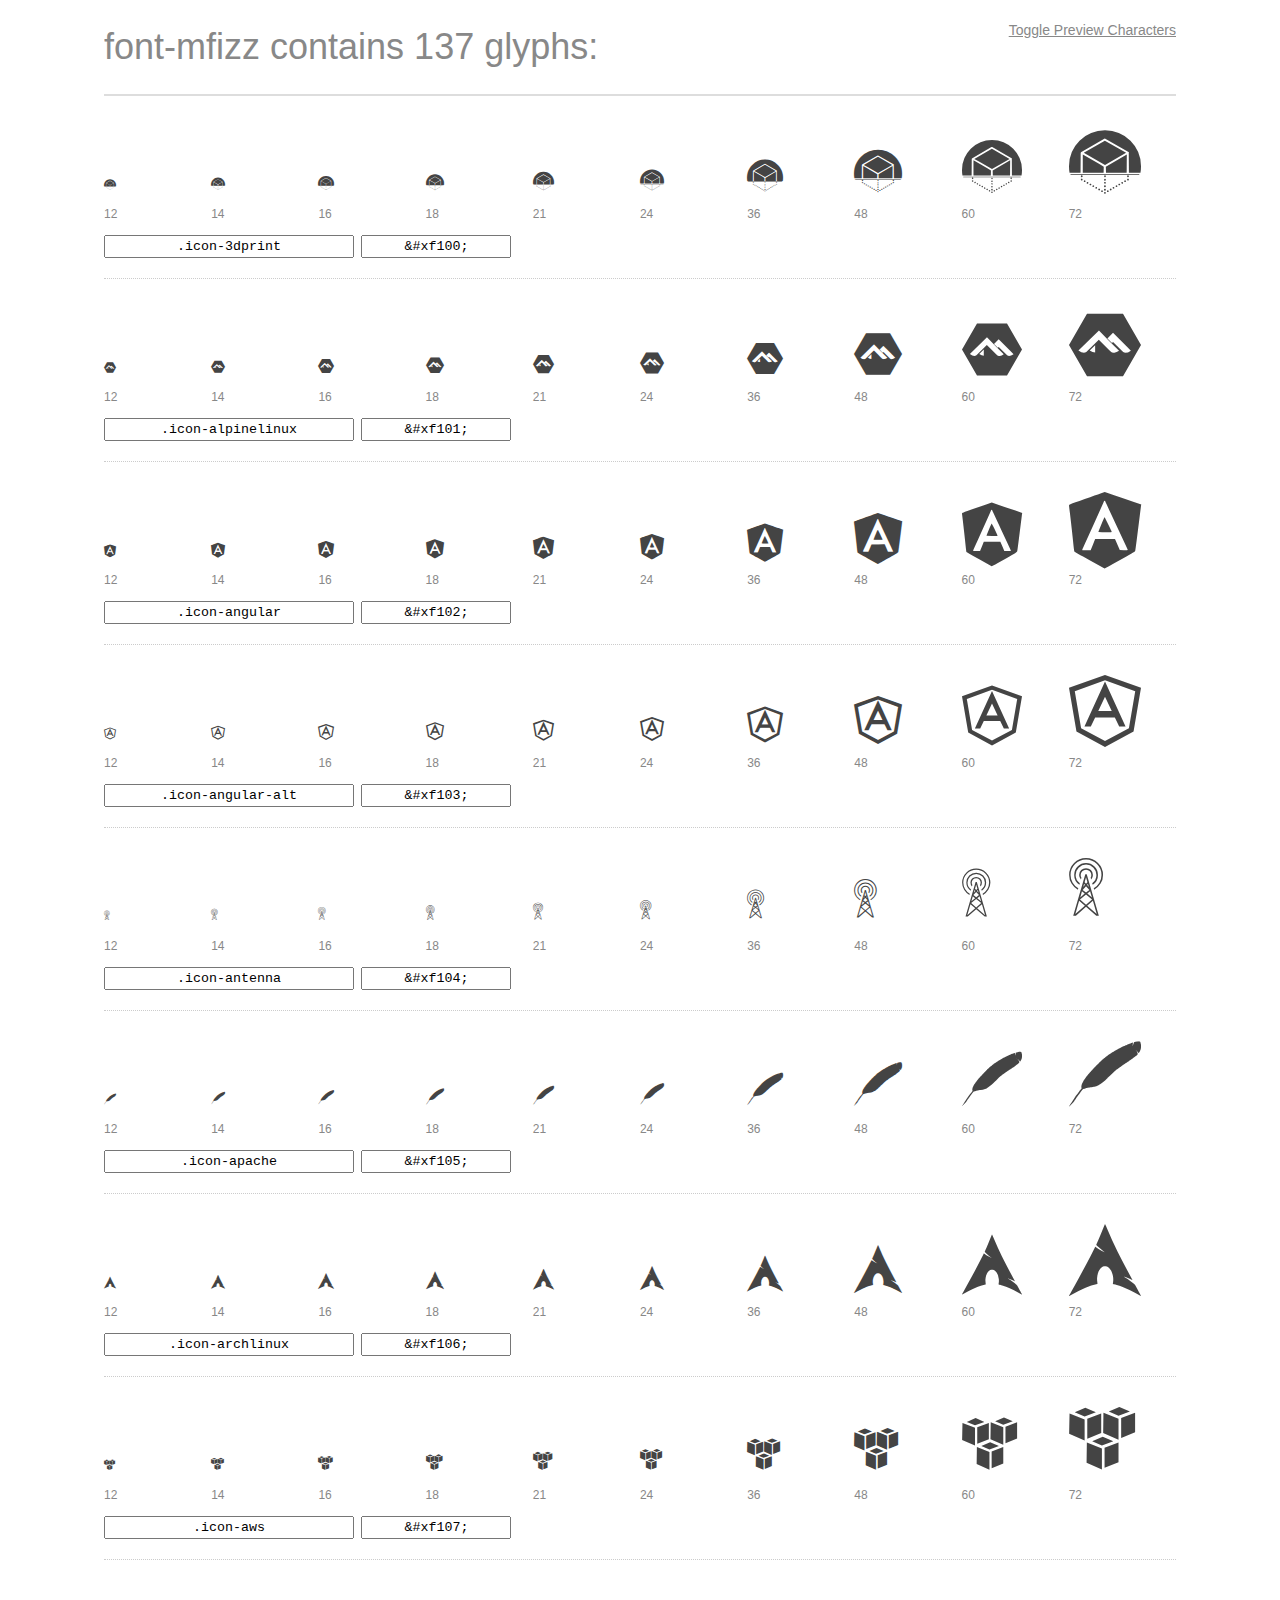
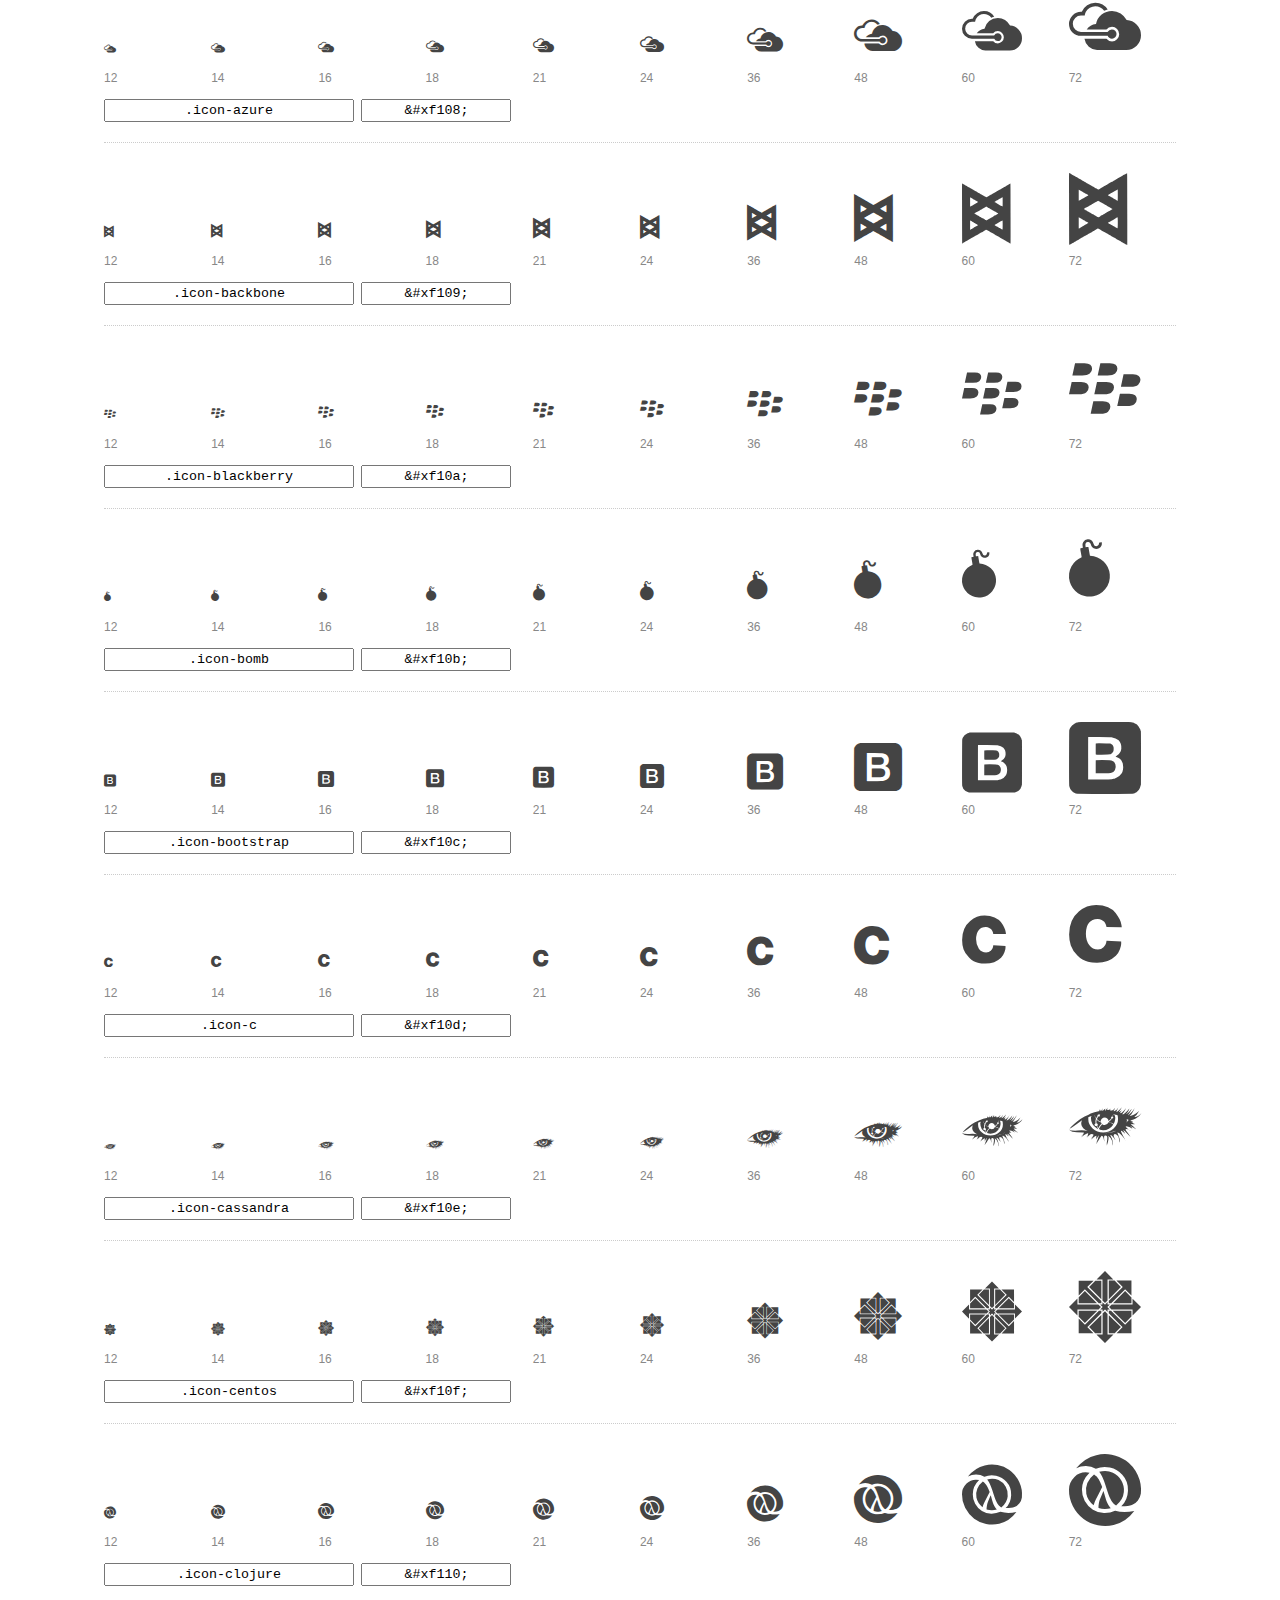
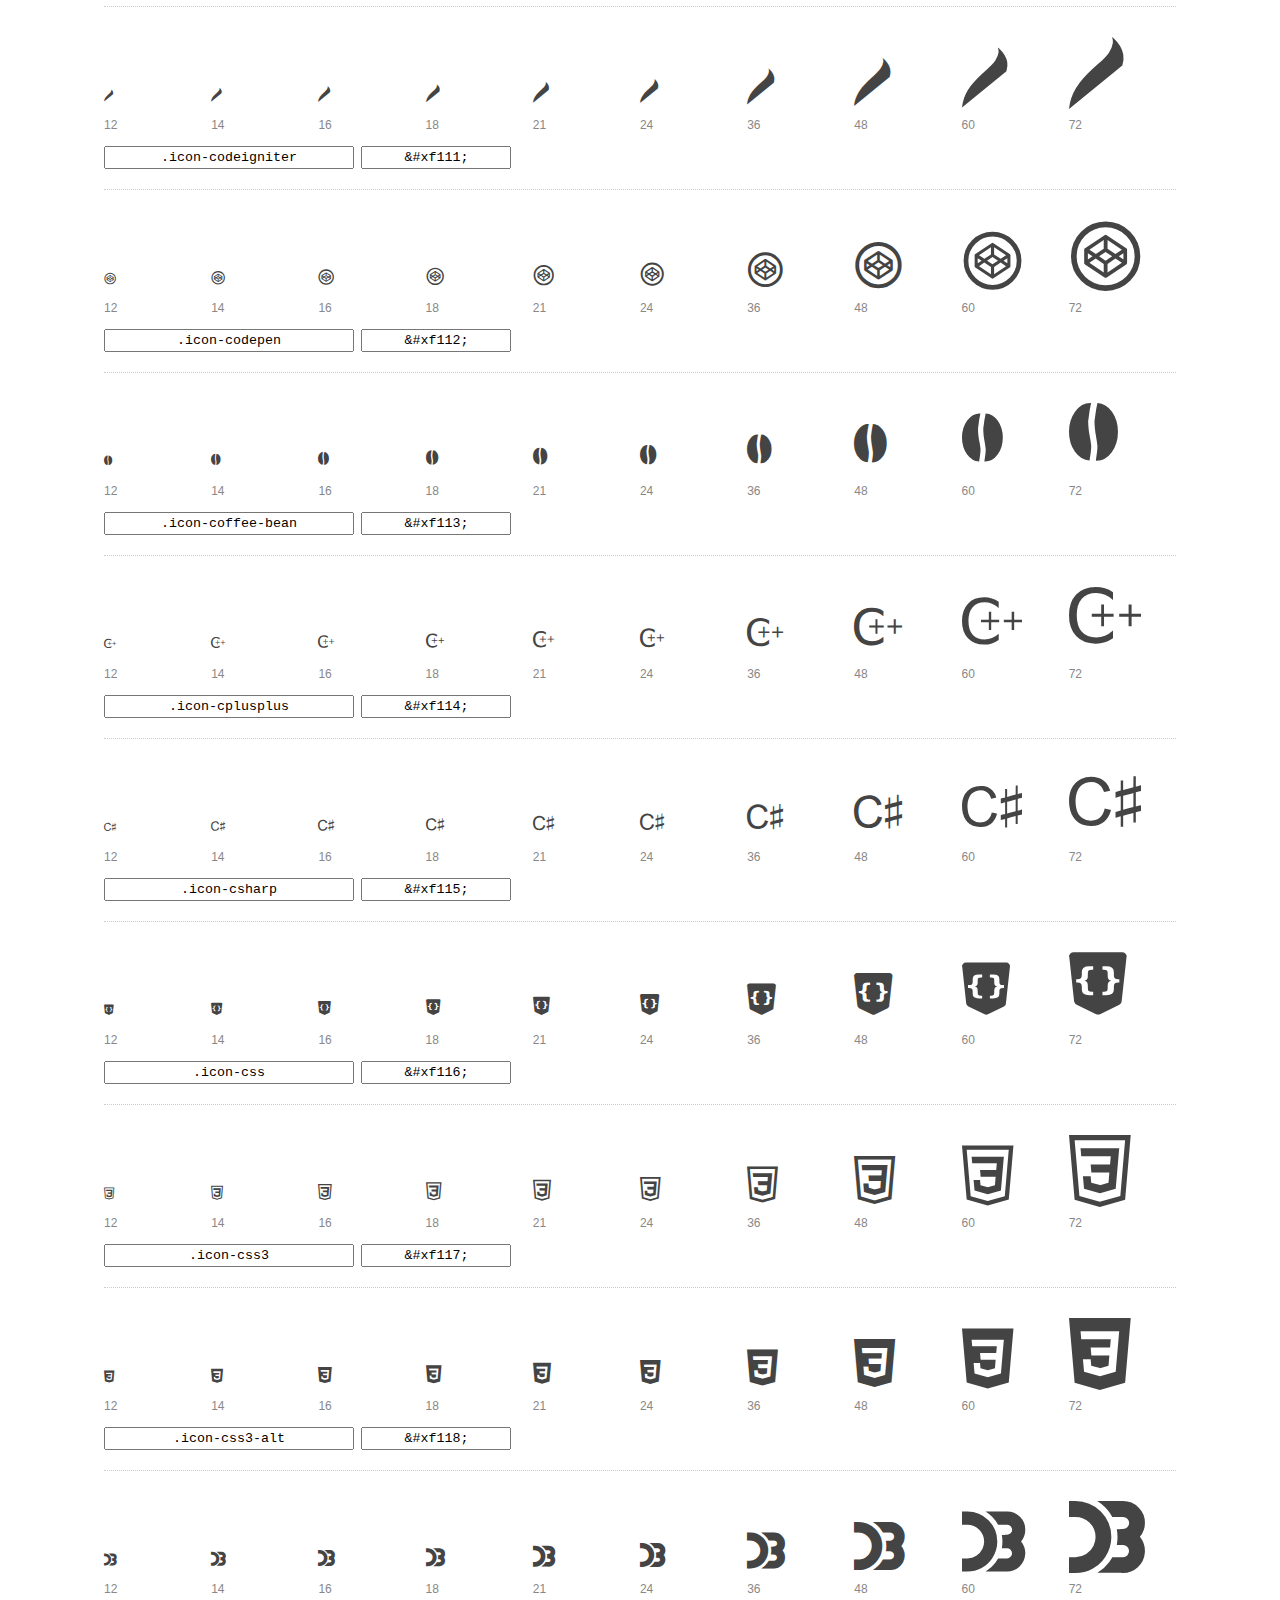
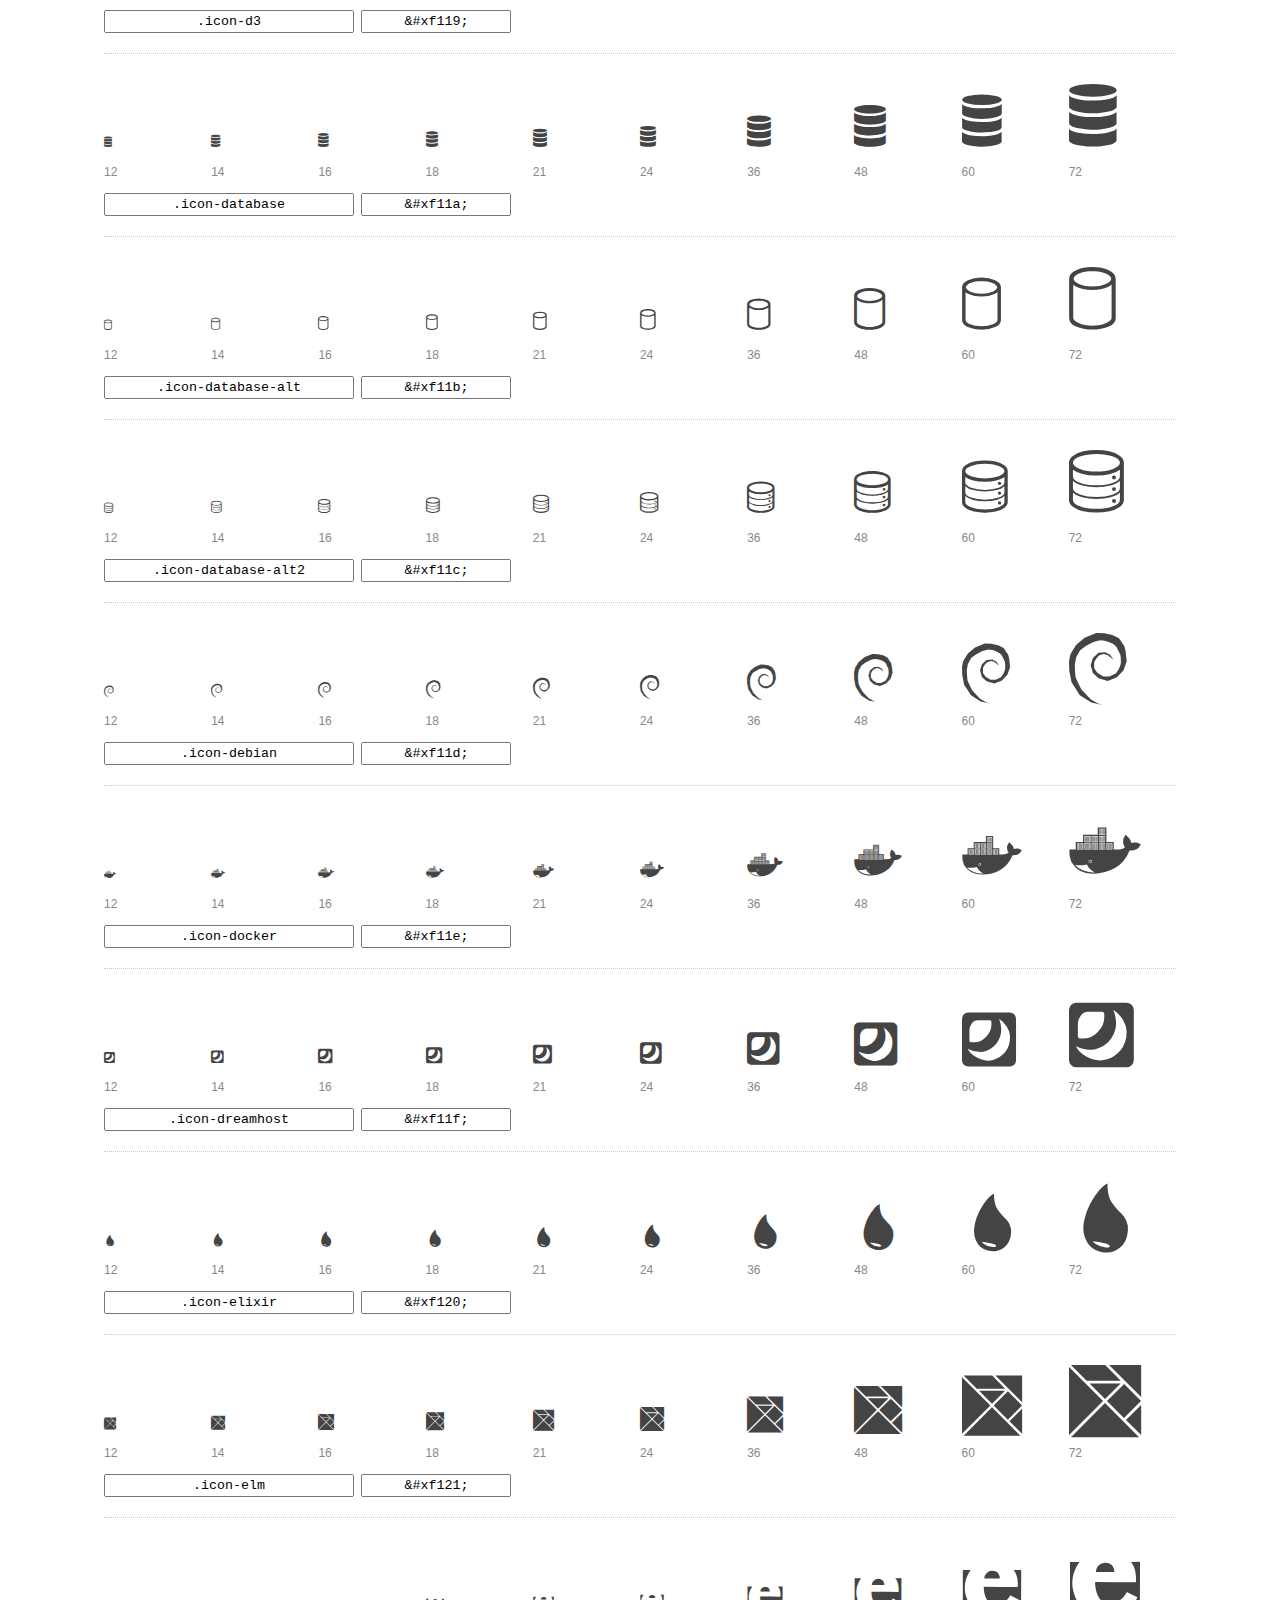
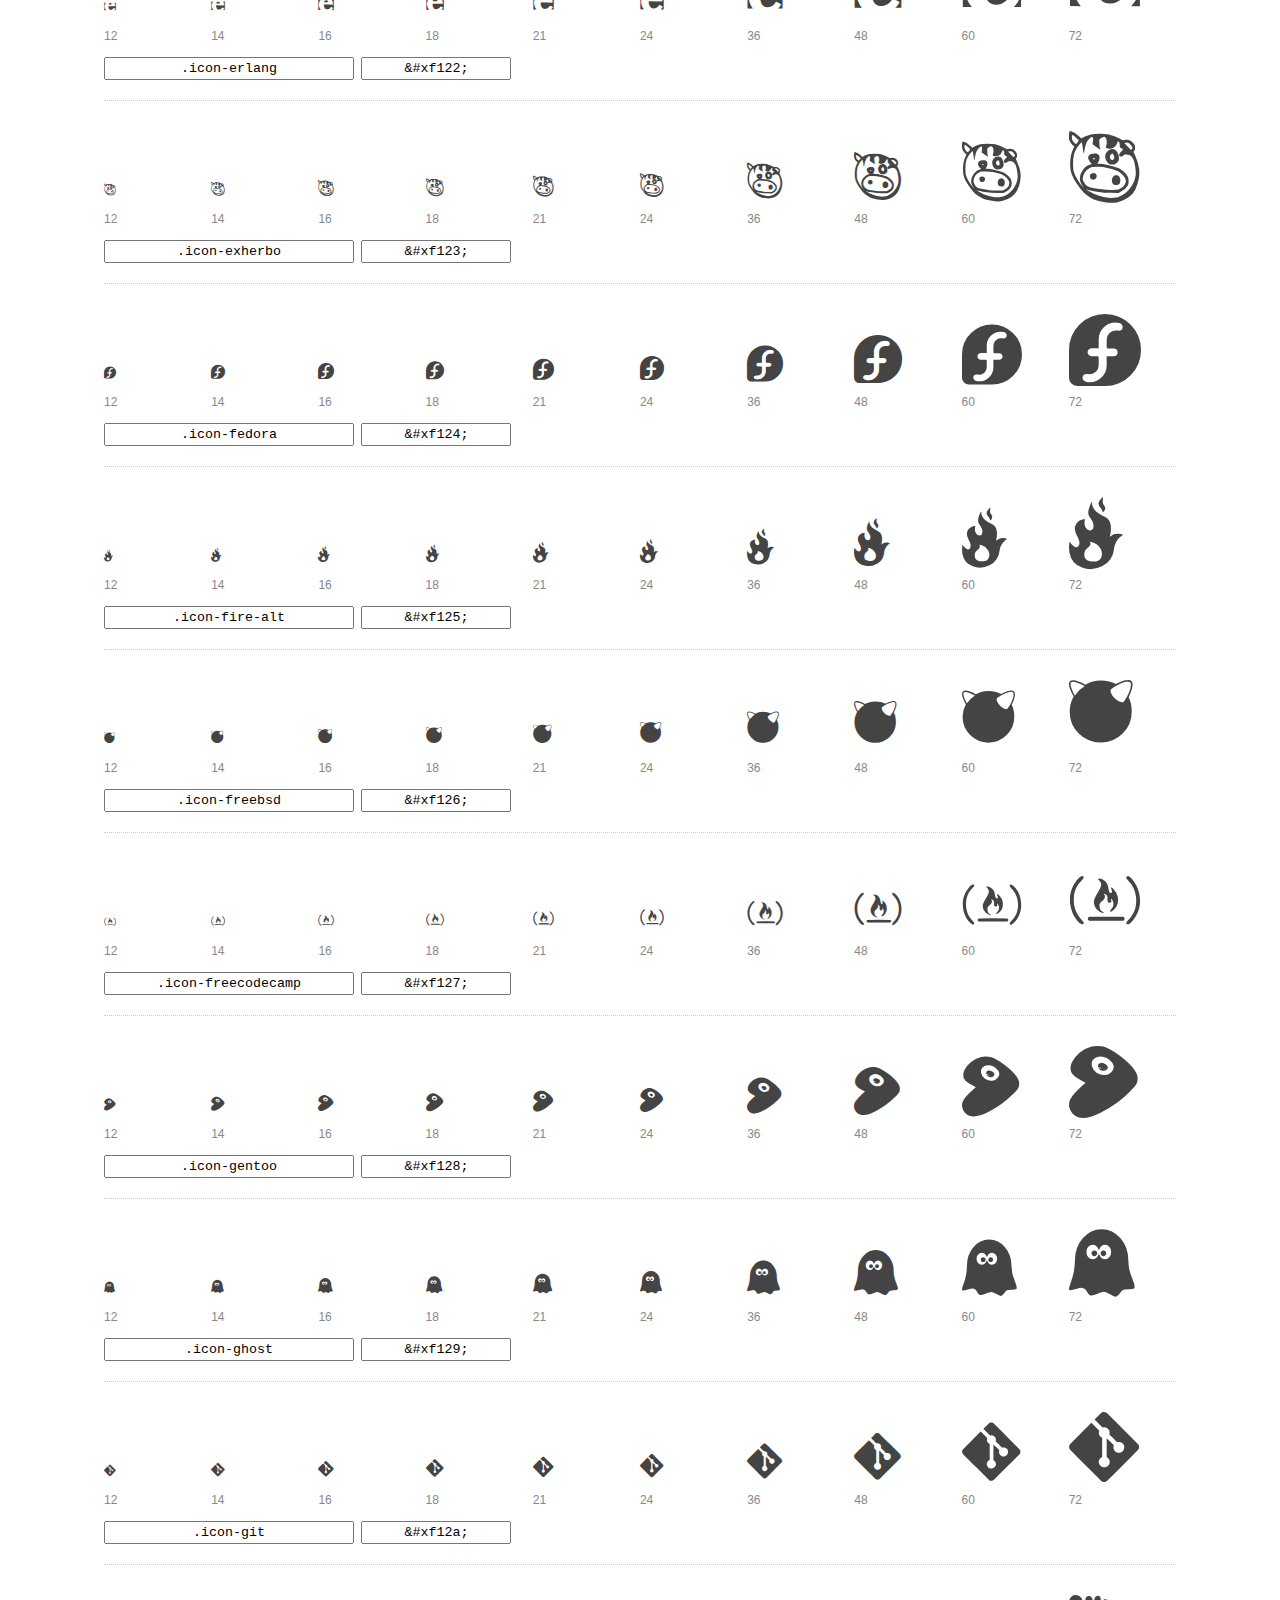
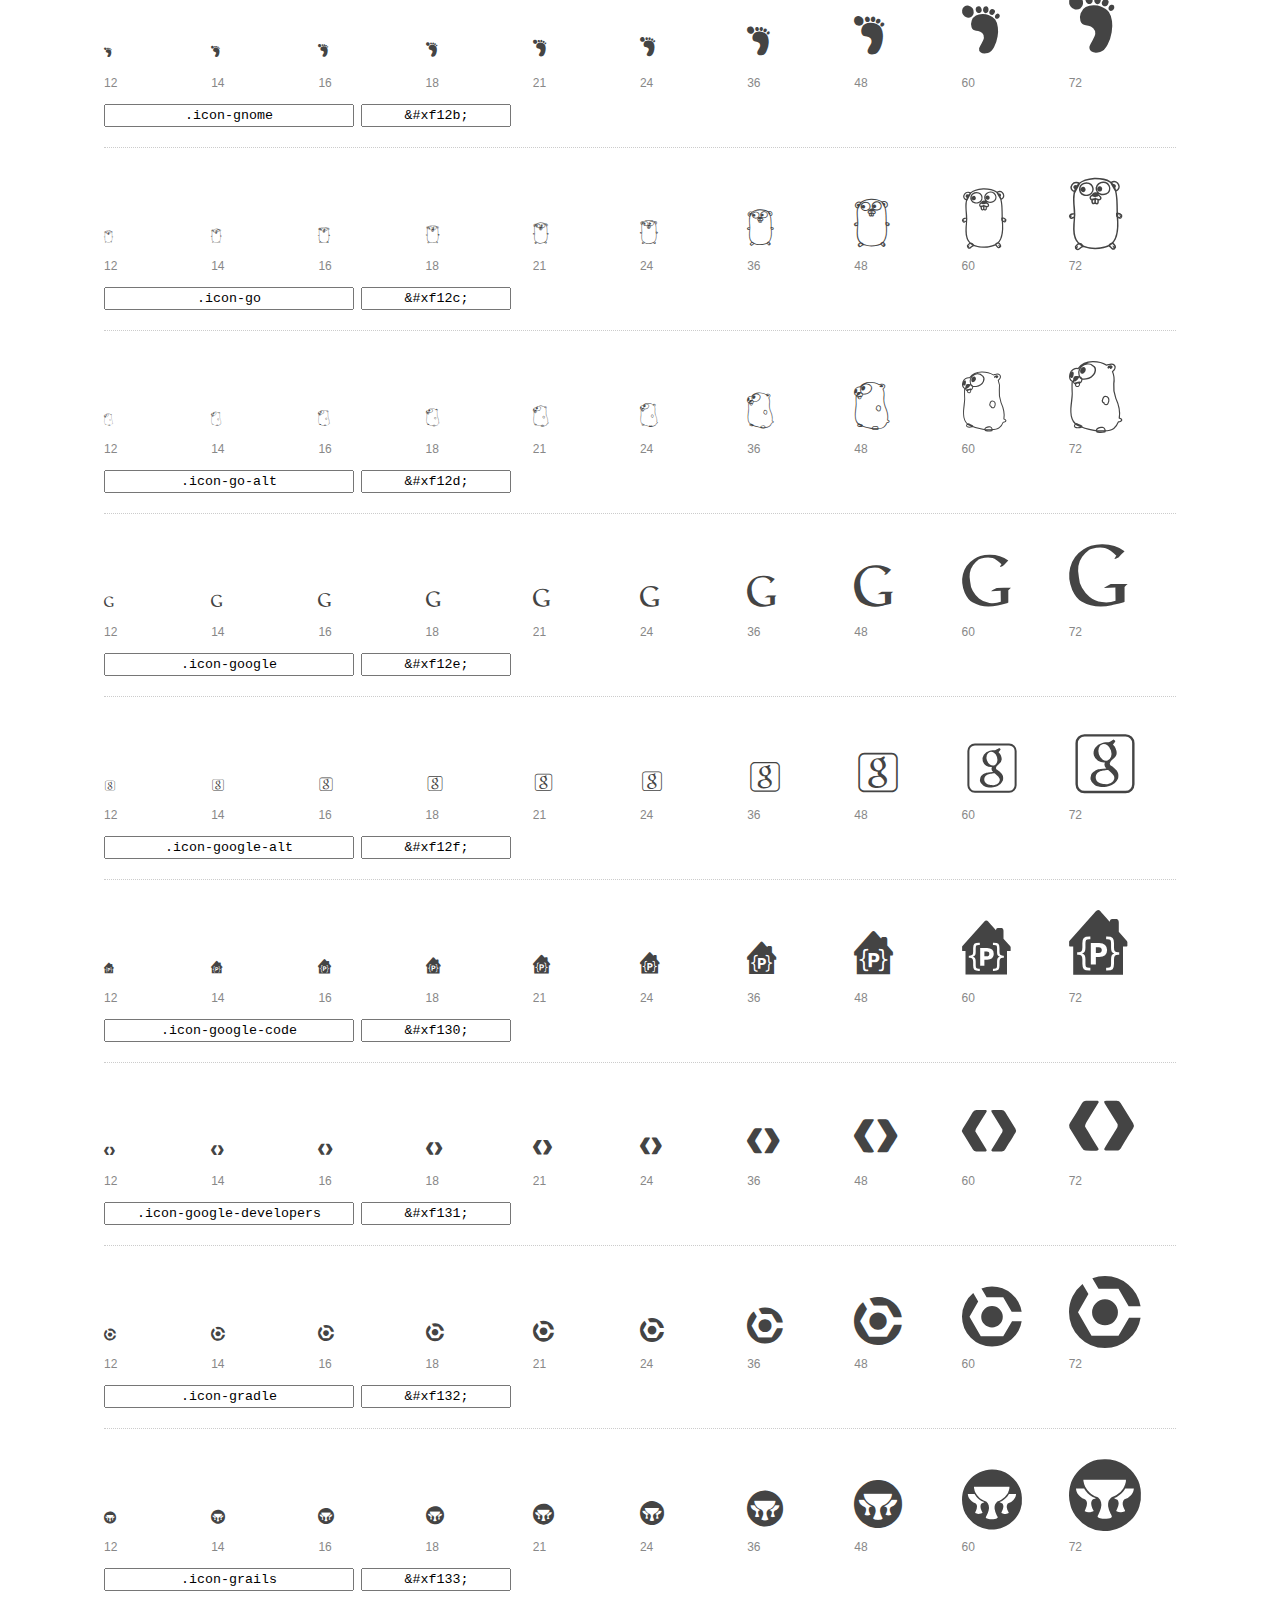
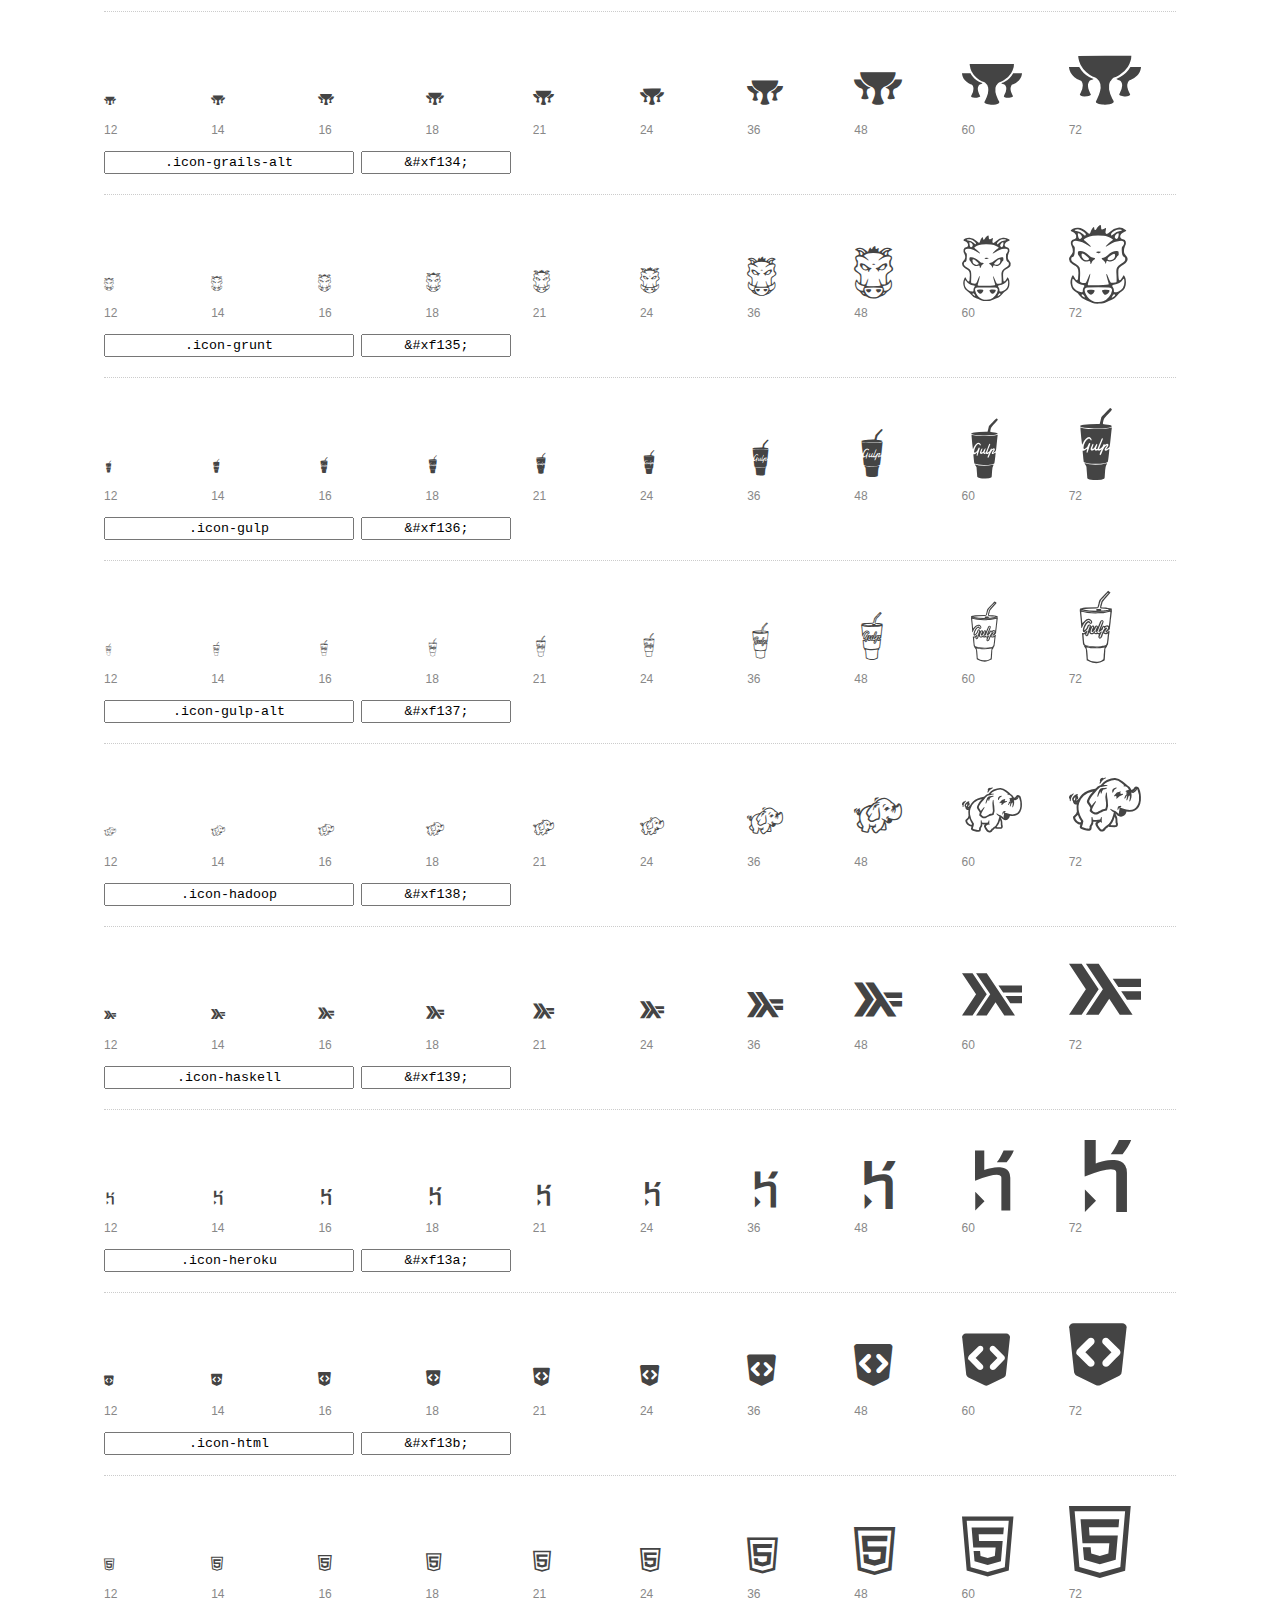
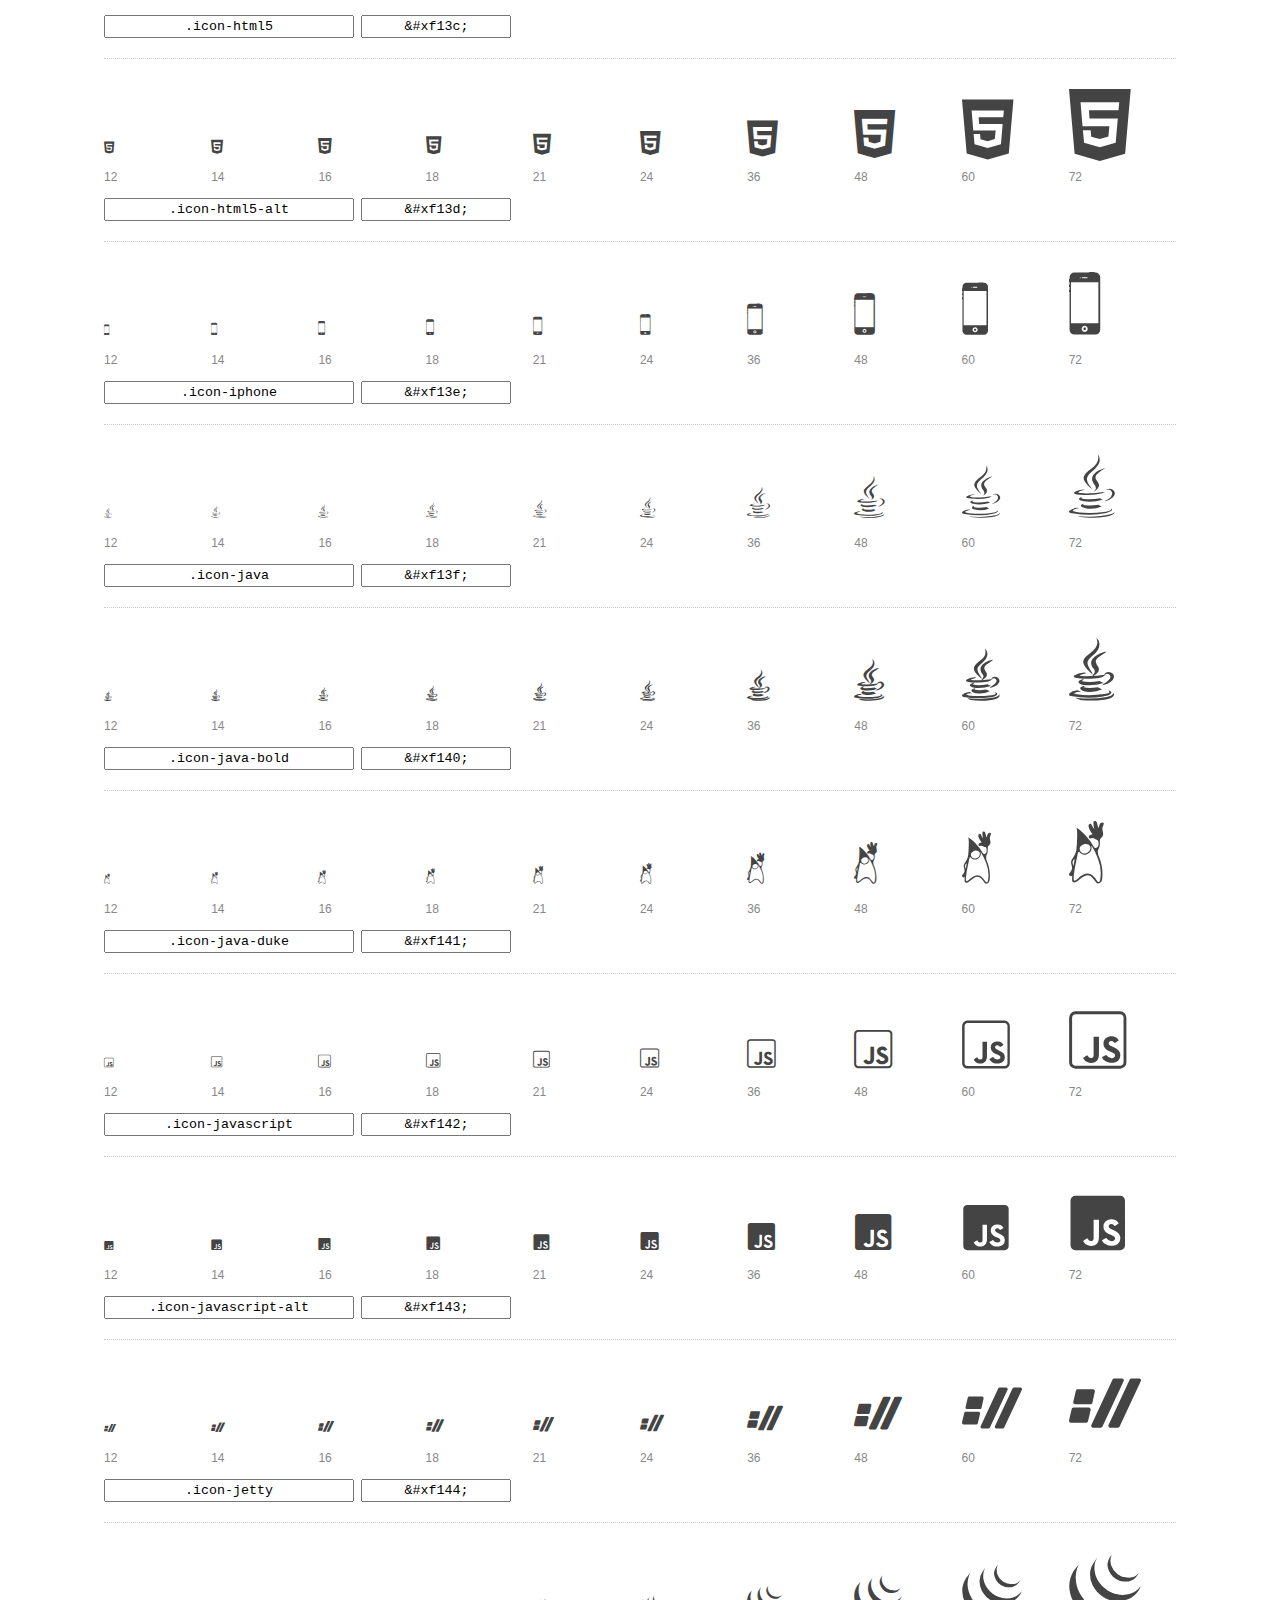
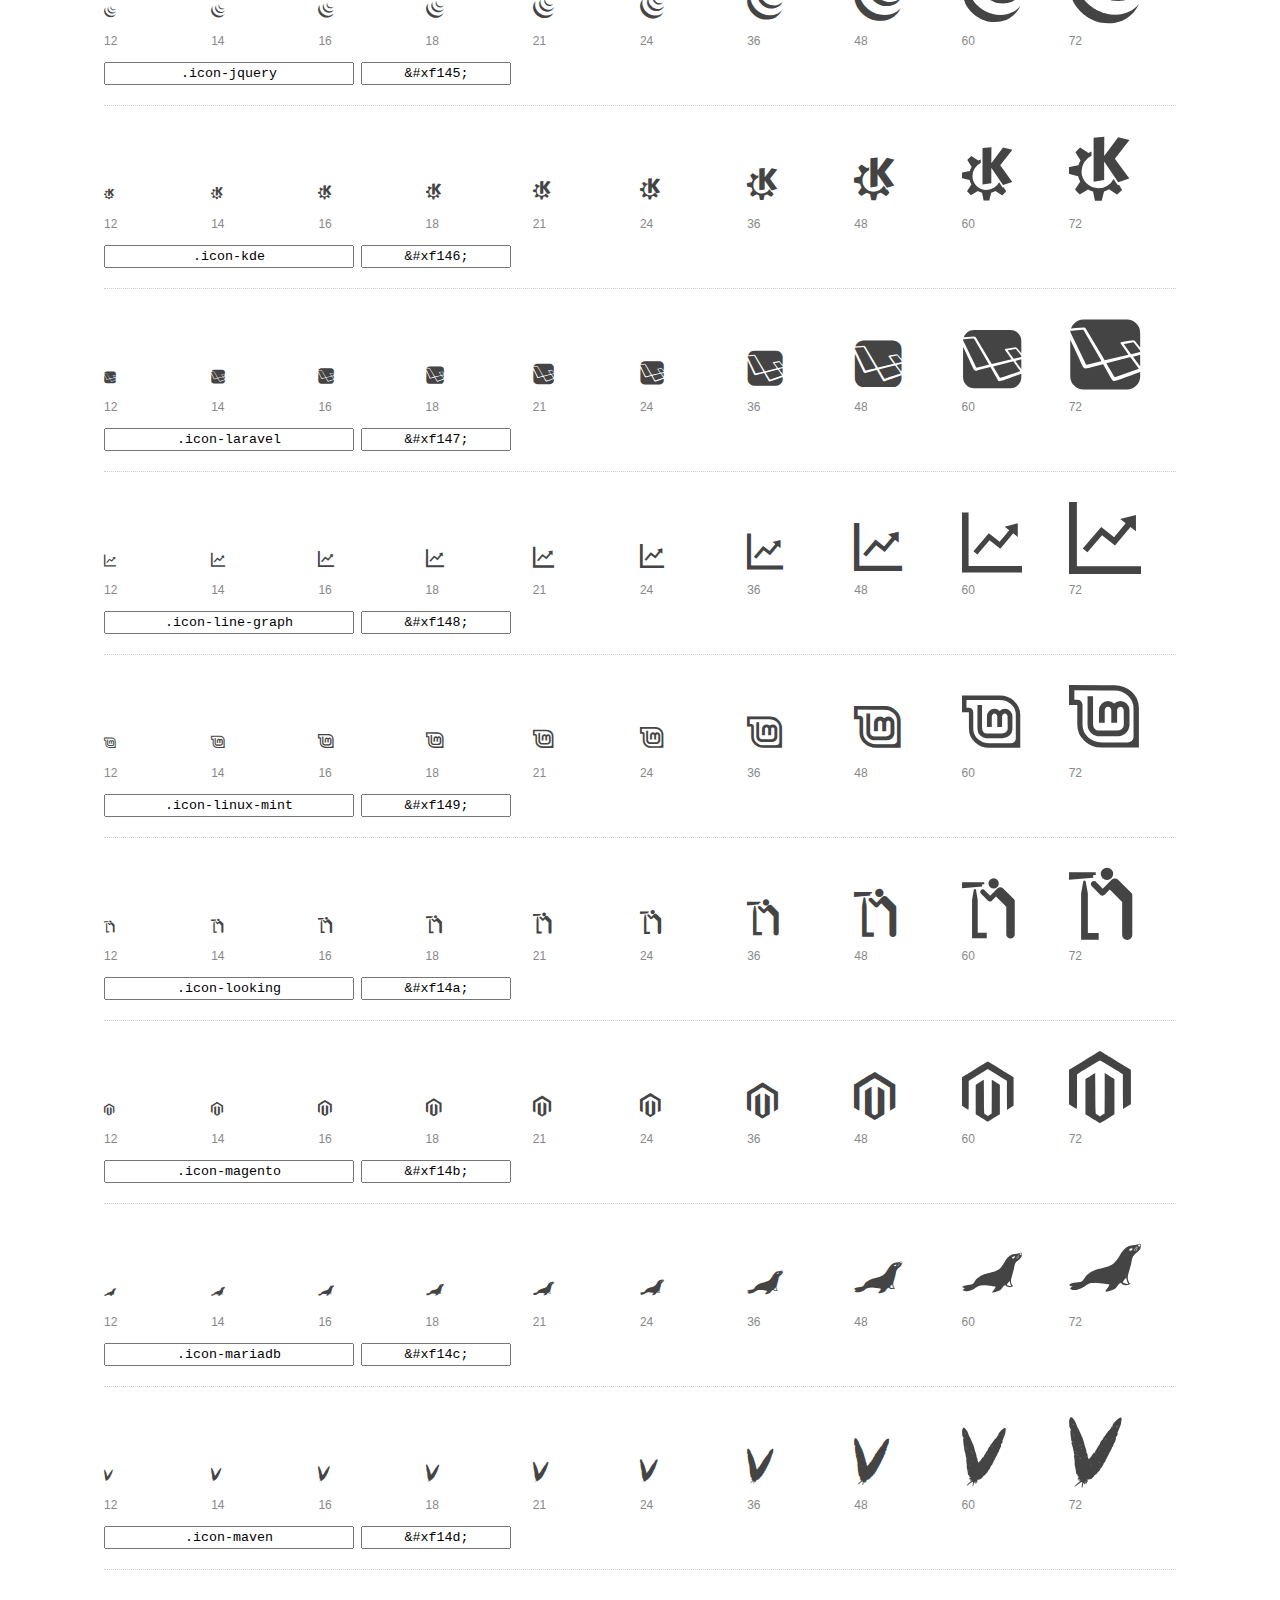
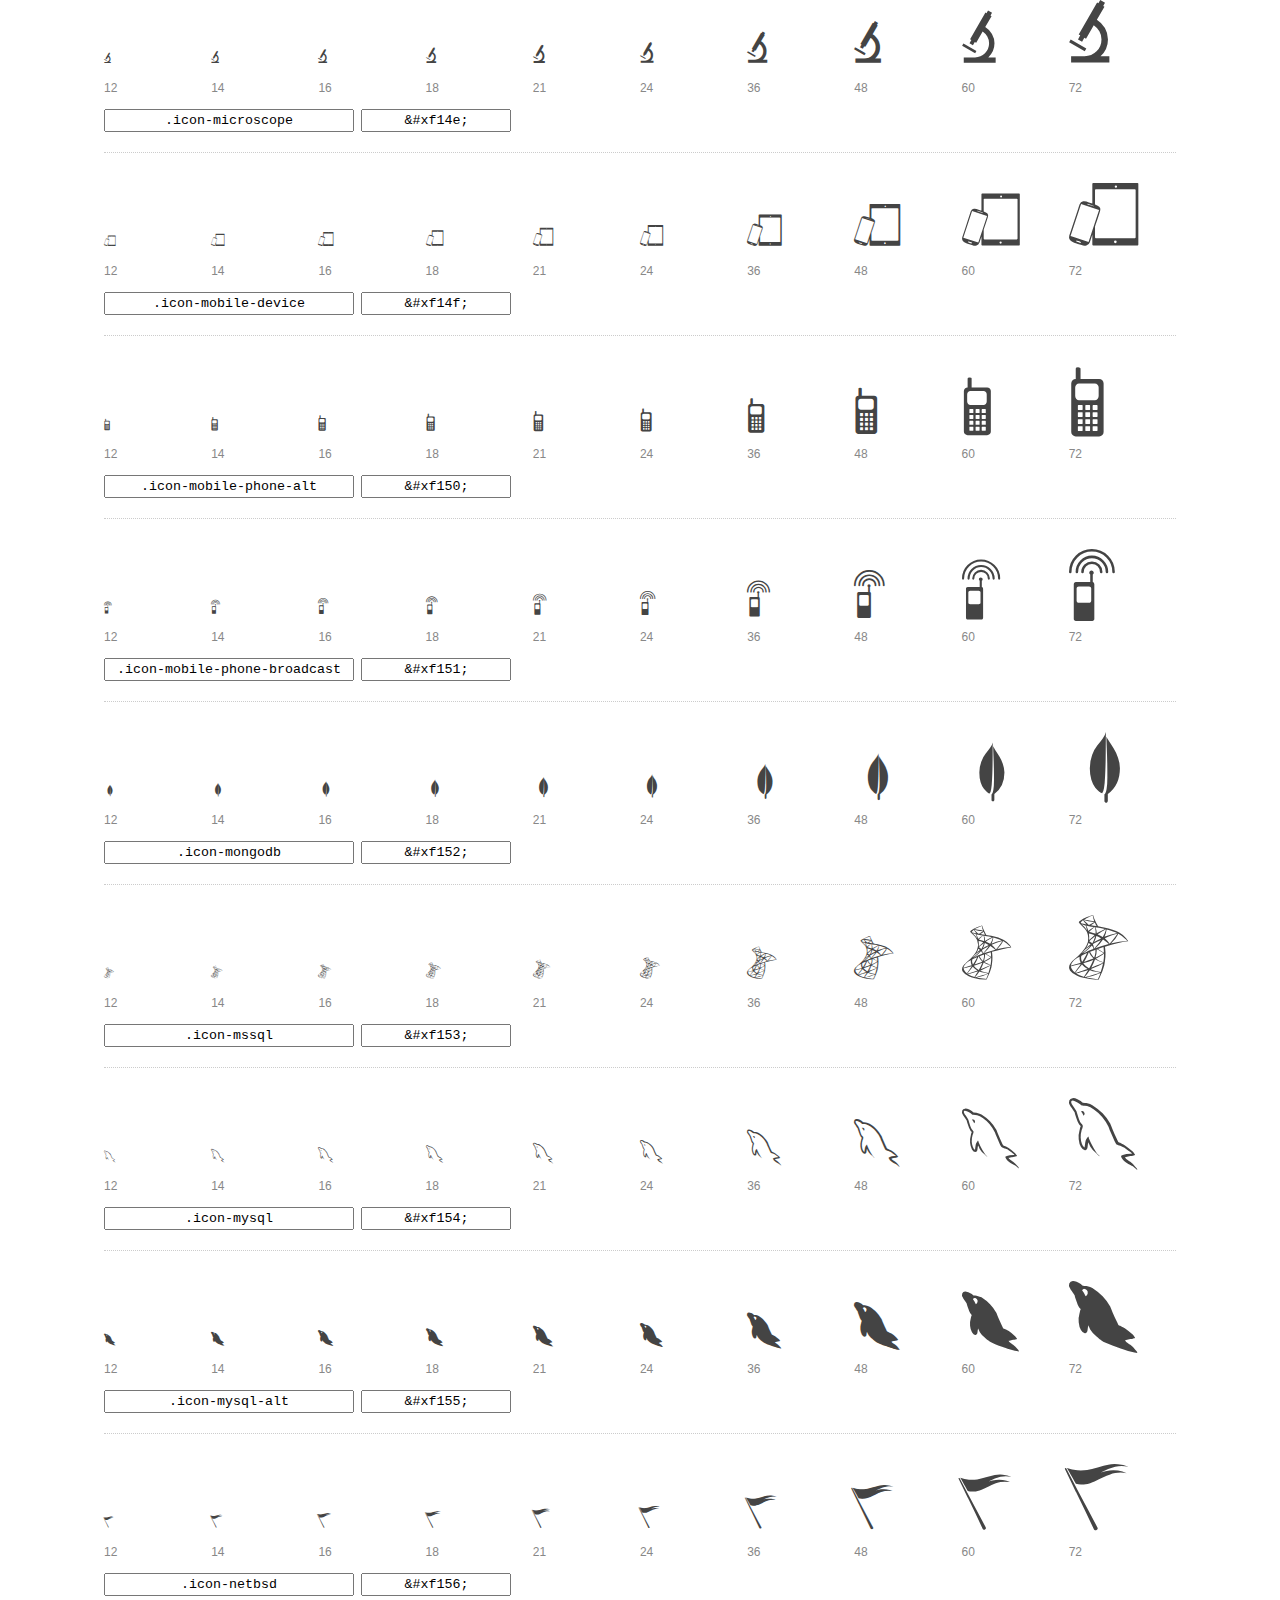
<file: fonts/font-mfizz/preview.html>
<!DOCTYPE html>
<html>
  <head>
    <title>font-mfizz glyphs preview</title>

    <style>
      /* Page Styles */

      * {
        -moz-box-sizing: border-box;
        -webkit-box-sizing: border-box;
        box-sizing: border-box;
        margin: 0;
        padding: 0;
      }

      body {
        background: #fff;
        color: #444;
        font: 16px/1.5 "Helvetica Neue", Helvetica, Arial, sans-serif;
      }

      a,
      a:visited {
        color: #888;
        text-decoration: underline;
      }
      a:hover,
      a:focus { color: #000; }

      header {
        border-bottom: 2px solid #ddd;
        margin-bottom: 20px;
        overflow: hidden;
        padding: 20px 0;
      }

      header h1 {
        color: #888;
        float: left;
        font-size: 36px;
        font-weight: 300;
      }

      header a {
        float: right;
        font-size: 14px;
      }

      .container {
        margin: 0 auto;
        max-width: 1200px;
        min-width: 960px;
        padding: 0 40px;
        width: 90%;
      }

      .glyph {
        border-bottom: 1px dotted #ccc;
        padding: 10px 0 20px;
        margin-bottom: 20px;
      }

      .preview-glyphs { vertical-align: bottom; }

      .preview-scale {
        color: #888;
        font-size: 12px;
        margin-top: 5px;
      }

      .step {
        display: inline-block;
        line-height: 1;
        position: relative;
        width: 10%;
      }

      .step .letters,
      .step i {
        -webkit-transition: opacity .3s;
        -moz-transition: opacity .3s;
        -ms-transition: opacity .3s;
        -o-transition: opacity .3s;
        transition: opacity .3s;
      }

      .step:hover .letters { opacity: 1; }
      .step:hover i { opacity: .3; }

      .letters {
        opacity: .3;
        position: absolute;
      }

      .characters-off .letters { display: none; }
      .characters-off .step:hover i { opacity: 1; }

      
      .size-12 { font-size: 12px; }
      
      .size-14 { font-size: 14px; }
      
      .size-16 { font-size: 16px; }
      
      .size-18 { font-size: 18px; }
      
      .size-21 { font-size: 21px; }
      
      .size-24 { font-size: 24px; }
      
      .size-36 { font-size: 36px; }
      
      .size-48 { font-size: 48px; }
      
      .size-60 { font-size: 60px; }
      
      .size-72 { font-size: 72px; }
      

      .usage { margin-top: 10px; }

      .usage input {
        font-family: monospace;
        margin-right: 3px;
        padding: 2px 5px;
        text-align: center;
      }

      .usage .point { width: 150px; }

      .usage .class { width: 250px; }

      footer {
        color: #888;
        font-size: 12px;
        padding: 20px 0;
      }

      /* Icon Font: font-mfizz */

      @font-face {
  font-family: "font-mfizz";
  src: url("./font-mfizz.eot");
  src: url("./font-mfizz.eot?#iefix") format("embedded-opentype"),
       url("./font-mfizz.woff") format("woff"),
       url("./font-mfizz.ttf") format("truetype"),
       url("./font-mfizz.svg#font-mfizz") format("svg");
  font-weight: normal;
  font-style: normal;
}

@media screen and (-webkit-min-device-pixel-ratio:0) {
  @font-face {
    font-family: "font-mfizz";
    src: url("./font-mfizz.svg#font-mfizz") format("svg");
  }
}

      [data-icon]:before { content: attr(data-icon); }

      [data-icon]:before,
      .icon-3dprint:before,
.icon-alpinelinux:before,
.icon-angular:before,
.icon-angular-alt:before,
.icon-antenna:before,
.icon-apache:before,
.icon-archlinux:before,
.icon-aws:before,
.icon-azure:before,
.icon-backbone:before,
.icon-blackberry:before,
.icon-bomb:before,
.icon-bootstrap:before,
.icon-c:before,
.icon-cassandra:before,
.icon-centos:before,
.icon-clojure:before,
.icon-codeigniter:before,
.icon-codepen:before,
.icon-coffee-bean:before,
.icon-cplusplus:before,
.icon-csharp:before,
.icon-css:before,
.icon-css3:before,
.icon-css3-alt:before,
.icon-d3:before,
.icon-database:before,
.icon-database-alt:before,
.icon-database-alt2:before,
.icon-debian:before,
.icon-docker:before,
.icon-dreamhost:before,
.icon-elixir:before,
.icon-elm:before,
.icon-erlang:before,
.icon-exherbo:before,
.icon-fedora:before,
.icon-fire-alt:before,
.icon-freebsd:before,
.icon-freecodecamp:before,
.icon-gentoo:before,
.icon-ghost:before,
.icon-git:before,
.icon-gnome:before,
.icon-go:before,
.icon-go-alt:before,
.icon-google:before,
.icon-google-alt:before,
.icon-google-code:before,
.icon-google-developers:before,
.icon-gradle:before,
.icon-grails:before,
.icon-grails-alt:before,
.icon-grunt:before,
.icon-gulp:before,
.icon-gulp-alt:before,
.icon-hadoop:before,
.icon-haskell:before,
.icon-heroku:before,
.icon-html:before,
.icon-html5:before,
.icon-html5-alt:before,
.icon-iphone:before,
.icon-java:before,
.icon-java-bold:before,
.icon-java-duke:before,
.icon-javascript:before,
.icon-javascript-alt:before,
.icon-jetty:before,
.icon-jquery:before,
.icon-kde:before,
.icon-laravel:before,
.icon-line-graph:before,
.icon-linux-mint:before,
.icon-looking:before,
.icon-magento:before,
.icon-mariadb:before,
.icon-maven:before,
.icon-microscope:before,
.icon-mobile-device:before,
.icon-mobile-phone-alt:before,
.icon-mobile-phone-broadcast:before,
.icon-mongodb:before,
.icon-mssql:before,
.icon-mysql:before,
.icon-mysql-alt:before,
.icon-netbsd:before,
.icon-nginx:before,
.icon-nginx-alt:before,
.icon-nginx-alt2:before,
.icon-nodejs:before,
.icon-npm:before,
.icon-objc:before,
.icon-openshift:before,
.icon-oracle:before,
.icon-oracle-alt:before,
.icon-osx:before,
.icon-perl:before,
.icon-phone-alt:before,
.icon-phone-gap:before,
.icon-phone-retro:before,
.icon-php:before,
.icon-php-alt:before,
.icon-playframework:before,
.icon-playframework-alt:before,
.icon-plone:before,
.icon-postgres:before,
.icon-postgres-alt:before,
.icon-python:before,
.icon-raspberrypi:before,
.icon-reactjs:before,
.icon-redhat:before,
.icon-redis:before,
.icon-ruby:before,
.icon-ruby-on-rails:before,
.icon-ruby-on-rails-alt:before,
.icon-rust:before,
.icon-sass:before,
.icon-satellite:before,
.icon-scala:before,
.icon-scala-alt:before,
.icon-script:before,
.icon-script-alt:before,
.icon-shell:before,
.icon-sitefinity:before,
.icon-solaris:before,
.icon-splatter:before,
.icon-spring:before,
.icon-suse:before,
.icon-svg:before,
.icon-symfony:before,
.icon-tomcat:before,
.icon-ubuntu:before,
.icon-unity:before,
.icon-wireless:before,
.icon-wordpress:before,
.icon-x11:before {
        display: inline-block;
  font-family: "font-mfizz";
  font-style: normal;
  font-weight: normal;
  font-variant: normal;
  line-height: 1;
  text-decoration: inherit;
  text-rendering: optimizeLegibility;
  text-transform: none;
  -moz-osx-font-smoothing: grayscale;
  -webkit-font-smoothing: antialiased;
  font-smoothing: antialiased;
      }

      .icon-3dprint:before { content: "\f100"; }
.icon-alpinelinux:before { content: "\f101"; }
.icon-angular:before { content: "\f102"; }
.icon-angular-alt:before { content: "\f103"; }
.icon-antenna:before { content: "\f104"; }
.icon-apache:before { content: "\f105"; }
.icon-archlinux:before { content: "\f106"; }
.icon-aws:before { content: "\f107"; }
.icon-azure:before { content: "\f108"; }
.icon-backbone:before { content: "\f109"; }
.icon-blackberry:before { content: "\f10a"; }
.icon-bomb:before { content: "\f10b"; }
.icon-bootstrap:before { content: "\f10c"; }
.icon-c:before { content: "\f10d"; }
.icon-cassandra:before { content: "\f10e"; }
.icon-centos:before { content: "\f10f"; }
.icon-clojure:before { content: "\f110"; }
.icon-codeigniter:before { content: "\f111"; }
.icon-codepen:before { content: "\f112"; }
.icon-coffee-bean:before { content: "\f113"; }
.icon-cplusplus:before { content: "\f114"; }
.icon-csharp:before { content: "\f115"; }
.icon-css:before { content: "\f116"; }
.icon-css3:before { content: "\f117"; }
.icon-css3-alt:before { content: "\f118"; }
.icon-d3:before { content: "\f119"; }
.icon-database:before { content: "\f11a"; }
.icon-database-alt:before { content: "\f11b"; }
.icon-database-alt2:before { content: "\f11c"; }
.icon-debian:before { content: "\f11d"; }
.icon-docker:before { content: "\f11e"; }
.icon-dreamhost:before { content: "\f11f"; }
.icon-elixir:before { content: "\f120"; }
.icon-elm:before { content: "\f121"; }
.icon-erlang:before { content: "\f122"; }
.icon-exherbo:before { content: "\f123"; }
.icon-fedora:before { content: "\f124"; }
.icon-fire-alt:before { content: "\f125"; }
.icon-freebsd:before { content: "\f126"; }
.icon-freecodecamp:before { content: "\f127"; }
.icon-gentoo:before { content: "\f128"; }
.icon-ghost:before { content: "\f129"; }
.icon-git:before { content: "\f12a"; }
.icon-gnome:before { content: "\f12b"; }
.icon-go:before { content: "\f12c"; }
.icon-go-alt:before { content: "\f12d"; }
.icon-google:before { content: "\f12e"; }
.icon-google-alt:before { content: "\f12f"; }
.icon-google-code:before { content: "\f130"; }
.icon-google-developers:before { content: "\f131"; }
.icon-gradle:before { content: "\f132"; }
.icon-grails:before { content: "\f133"; }
.icon-grails-alt:before { content: "\f134"; }
.icon-grunt:before { content: "\f135"; }
.icon-gulp:before { content: "\f136"; }
.icon-gulp-alt:before { content: "\f137"; }
.icon-hadoop:before { content: "\f138"; }
.icon-haskell:before { content: "\f139"; }
.icon-heroku:before { content: "\f13a"; }
.icon-html:before { content: "\f13b"; }
.icon-html5:before { content: "\f13c"; }
.icon-html5-alt:before { content: "\f13d"; }
.icon-iphone:before { content: "\f13e"; }
.icon-java:before { content: "\f13f"; }
.icon-java-bold:before { content: "\f140"; }
.icon-java-duke:before { content: "\f141"; }
.icon-javascript:before { content: "\f142"; }
.icon-javascript-alt:before { content: "\f143"; }
.icon-jetty:before { content: "\f144"; }
.icon-jquery:before { content: "\f145"; }
.icon-kde:before { content: "\f146"; }
.icon-laravel:before { content: "\f147"; }
.icon-line-graph:before { content: "\f148"; }
.icon-linux-mint:before { content: "\f149"; }
.icon-looking:before { content: "\f14a"; }
.icon-magento:before { content: "\f14b"; }
.icon-mariadb:before { content: "\f14c"; }
.icon-maven:before { content: "\f14d"; }
.icon-microscope:before { content: "\f14e"; }
.icon-mobile-device:before { content: "\f14f"; }
.icon-mobile-phone-alt:before { content: "\f150"; }
.icon-mobile-phone-broadcast:before { content: "\f151"; }
.icon-mongodb:before { content: "\f152"; }
.icon-mssql:before { content: "\f153"; }
.icon-mysql:before { content: "\f154"; }
.icon-mysql-alt:before { content: "\f155"; }
.icon-netbsd:before { content: "\f156"; }
.icon-nginx:before { content: "\f157"; }
.icon-nginx-alt:before { content: "\f158"; }
.icon-nginx-alt2:before { content: "\f159"; }
.icon-nodejs:before { content: "\f15a"; }
.icon-npm:before { content: "\f15b"; }
.icon-objc:before { content: "\f15c"; }
.icon-openshift:before { content: "\f15d"; }
.icon-oracle:before { content: "\f15e"; }
.icon-oracle-alt:before { content: "\f15f"; }
.icon-osx:before { content: "\f160"; }
.icon-perl:before { content: "\f161"; }
.icon-phone-alt:before { content: "\f162"; }
.icon-phone-gap:before { content: "\f163"; }
.icon-phone-retro:before { content: "\f164"; }
.icon-php:before { content: "\f165"; }
.icon-php-alt:before { content: "\f166"; }
.icon-playframework:before { content: "\f167"; }
.icon-playframework-alt:before { content: "\f168"; }
.icon-plone:before { content: "\f169"; }
.icon-postgres:before { content: "\f16a"; }
.icon-postgres-alt:before { content: "\f16b"; }
.icon-python:before { content: "\f16c"; }
.icon-raspberrypi:before { content: "\f16d"; }
.icon-reactjs:before { content: "\f16e"; }
.icon-redhat:before { content: "\f16f"; }
.icon-redis:before { content: "\f170"; }
.icon-ruby:before { content: "\f171"; }
.icon-ruby-on-rails:before { content: "\f172"; }
.icon-ruby-on-rails-alt:before { content: "\f173"; }
.icon-rust:before { content: "\f174"; }
.icon-sass:before { content: "\f175"; }
.icon-satellite:before { content: "\f176"; }
.icon-scala:before { content: "\f177"; }
.icon-scala-alt:before { content: "\f178"; }
.icon-script:before { content: "\f179"; }
.icon-script-alt:before { content: "\f17a"; }
.icon-shell:before { content: "\f17b"; }
.icon-sitefinity:before { content: "\f17c"; }
.icon-solaris:before { content: "\f17d"; }
.icon-splatter:before { content: "\f17e"; }
.icon-spring:before { content: "\f17f"; }
.icon-suse:before { content: "\f180"; }
.icon-svg:before { content: "\f181"; }
.icon-symfony:before { content: "\f182"; }
.icon-tomcat:before { content: "\f183"; }
.icon-ubuntu:before { content: "\f184"; }
.icon-unity:before { content: "\f185"; }
.icon-wireless:before { content: "\f186"; }
.icon-wordpress:before { content: "\f187"; }
.icon-x11:before { content: "\f188"; }
    </style>

    <!--[if lte IE 8]><script src="http://html5shiv.googlecode.com/svn/trunk/html5.js"></script><![endif]-->

    <script>
      function toggleCharacters() {
        var body = document.getElementsByTagName('body')[0];
        body.className = body.className === 'characters-off' ? '' : 'characters-off';
      }
    </script>
  </head>

  <body class="characters-off">
    <div id="page" class="container">
      <header>
        <h1>font-mfizz contains 137 glyphs:</h1>
        <a onclick="toggleCharacters(); return false;" href="#">Toggle Preview Characters</a>
      </header>

      
      <div class="glyph">
        <div class="preview-glyphs">
          <span class="step size-12"><span class="letters">Pp</span><i id="icon-3dprint" class="icon-3dprint"></i></span><span class="step size-14"><span class="letters">Pp</span><i id="icon-3dprint" class="icon-3dprint"></i></span><span class="step size-16"><span class="letters">Pp</span><i id="icon-3dprint" class="icon-3dprint"></i></span><span class="step size-18"><span class="letters">Pp</span><i id="icon-3dprint" class="icon-3dprint"></i></span><span class="step size-21"><span class="letters">Pp</span><i id="icon-3dprint" class="icon-3dprint"></i></span><span class="step size-24"><span class="letters">Pp</span><i id="icon-3dprint" class="icon-3dprint"></i></span><span class="step size-36"><span class="letters">Pp</span><i id="icon-3dprint" class="icon-3dprint"></i></span><span class="step size-48"><span class="letters">Pp</span><i id="icon-3dprint" class="icon-3dprint"></i></span><span class="step size-60"><span class="letters">Pp</span><i id="icon-3dprint" class="icon-3dprint"></i></span><span class="step size-72"><span class="letters">Pp</span><i id="icon-3dprint" class="icon-3dprint"></i></span>
        </div>
        <div class="preview-scale">
          <span class="step">12</span><span class="step">14</span><span class="step">16</span><span class="step">18</span><span class="step">21</span><span class="step">24</span><span class="step">36</span><span class="step">48</span><span class="step">60</span><span class="step">72</span>
        </div>
        <div class="usage">
          <input class="class" type="text" readonly="readonly" onClick="this.select();" value=".icon-3dprint" />
          <input class="point" type="text" readonly="readonly" onClick="this.select();" value="&amp;#xf100;" />
        </div>
      </div>
      
      <div class="glyph">
        <div class="preview-glyphs">
          <span class="step size-12"><span class="letters">Pp</span><i id="icon-alpinelinux" class="icon-alpinelinux"></i></span><span class="step size-14"><span class="letters">Pp</span><i id="icon-alpinelinux" class="icon-alpinelinux"></i></span><span class="step size-16"><span class="letters">Pp</span><i id="icon-alpinelinux" class="icon-alpinelinux"></i></span><span class="step size-18"><span class="letters">Pp</span><i id="icon-alpinelinux" class="icon-alpinelinux"></i></span><span class="step size-21"><span class="letters">Pp</span><i id="icon-alpinelinux" class="icon-alpinelinux"></i></span><span class="step size-24"><span class="letters">Pp</span><i id="icon-alpinelinux" class="icon-alpinelinux"></i></span><span class="step size-36"><span class="letters">Pp</span><i id="icon-alpinelinux" class="icon-alpinelinux"></i></span><span class="step size-48"><span class="letters">Pp</span><i id="icon-alpinelinux" class="icon-alpinelinux"></i></span><span class="step size-60"><span class="letters">Pp</span><i id="icon-alpinelinux" class="icon-alpinelinux"></i></span><span class="step size-72"><span class="letters">Pp</span><i id="icon-alpinelinux" class="icon-alpinelinux"></i></span>
        </div>
        <div class="preview-scale">
          <span class="step">12</span><span class="step">14</span><span class="step">16</span><span class="step">18</span><span class="step">21</span><span class="step">24</span><span class="step">36</span><span class="step">48</span><span class="step">60</span><span class="step">72</span>
        </div>
        <div class="usage">
          <input class="class" type="text" readonly="readonly" onClick="this.select();" value=".icon-alpinelinux" />
          <input class="point" type="text" readonly="readonly" onClick="this.select();" value="&amp;#xf101;" />
        </div>
      </div>
      
      <div class="glyph">
        <div class="preview-glyphs">
          <span class="step size-12"><span class="letters">Pp</span><i id="icon-angular" class="icon-angular"></i></span><span class="step size-14"><span class="letters">Pp</span><i id="icon-angular" class="icon-angular"></i></span><span class="step size-16"><span class="letters">Pp</span><i id="icon-angular" class="icon-angular"></i></span><span class="step size-18"><span class="letters">Pp</span><i id="icon-angular" class="icon-angular"></i></span><span class="step size-21"><span class="letters">Pp</span><i id="icon-angular" class="icon-angular"></i></span><span class="step size-24"><span class="letters">Pp</span><i id="icon-angular" class="icon-angular"></i></span><span class="step size-36"><span class="letters">Pp</span><i id="icon-angular" class="icon-angular"></i></span><span class="step size-48"><span class="letters">Pp</span><i id="icon-angular" class="icon-angular"></i></span><span class="step size-60"><span class="letters">Pp</span><i id="icon-angular" class="icon-angular"></i></span><span class="step size-72"><span class="letters">Pp</span><i id="icon-angular" class="icon-angular"></i></span>
        </div>
        <div class="preview-scale">
          <span class="step">12</span><span class="step">14</span><span class="step">16</span><span class="step">18</span><span class="step">21</span><span class="step">24</span><span class="step">36</span><span class="step">48</span><span class="step">60</span><span class="step">72</span>
        </div>
        <div class="usage">
          <input class="class" type="text" readonly="readonly" onClick="this.select();" value=".icon-angular" />
          <input class="point" type="text" readonly="readonly" onClick="this.select();" value="&amp;#xf102;" />
        </div>
      </div>
      
      <div class="glyph">
        <div class="preview-glyphs">
          <span class="step size-12"><span class="letters">Pp</span><i id="icon-angular-alt" class="icon-angular-alt"></i></span><span class="step size-14"><span class="letters">Pp</span><i id="icon-angular-alt" class="icon-angular-alt"></i></span><span class="step size-16"><span class="letters">Pp</span><i id="icon-angular-alt" class="icon-angular-alt"></i></span><span class="step size-18"><span class="letters">Pp</span><i id="icon-angular-alt" class="icon-angular-alt"></i></span><span class="step size-21"><span class="letters">Pp</span><i id="icon-angular-alt" class="icon-angular-alt"></i></span><span class="step size-24"><span class="letters">Pp</span><i id="icon-angular-alt" class="icon-angular-alt"></i></span><span class="step size-36"><span class="letters">Pp</span><i id="icon-angular-alt" class="icon-angular-alt"></i></span><span class="step size-48"><span class="letters">Pp</span><i id="icon-angular-alt" class="icon-angular-alt"></i></span><span class="step size-60"><span class="letters">Pp</span><i id="icon-angular-alt" class="icon-angular-alt"></i></span><span class="step size-72"><span class="letters">Pp</span><i id="icon-angular-alt" class="icon-angular-alt"></i></span>
        </div>
        <div class="preview-scale">
          <span class="step">12</span><span class="step">14</span><span class="step">16</span><span class="step">18</span><span class="step">21</span><span class="step">24</span><span class="step">36</span><span class="step">48</span><span class="step">60</span><span class="step">72</span>
        </div>
        <div class="usage">
          <input class="class" type="text" readonly="readonly" onClick="this.select();" value=".icon-angular-alt" />
          <input class="point" type="text" readonly="readonly" onClick="this.select();" value="&amp;#xf103;" />
        </div>
      </div>
      
      <div class="glyph">
        <div class="preview-glyphs">
          <span class="step size-12"><span class="letters">Pp</span><i id="icon-antenna" class="icon-antenna"></i></span><span class="step size-14"><span class="letters">Pp</span><i id="icon-antenna" class="icon-antenna"></i></span><span class="step size-16"><span class="letters">Pp</span><i id="icon-antenna" class="icon-antenna"></i></span><span class="step size-18"><span class="letters">Pp</span><i id="icon-antenna" class="icon-antenna"></i></span><span class="step size-21"><span class="letters">Pp</span><i id="icon-antenna" class="icon-antenna"></i></span><span class="step size-24"><span class="letters">Pp</span><i id="icon-antenna" class="icon-antenna"></i></span><span class="step size-36"><span class="letters">Pp</span><i id="icon-antenna" class="icon-antenna"></i></span><span class="step size-48"><span class="letters">Pp</span><i id="icon-antenna" class="icon-antenna"></i></span><span class="step size-60"><span class="letters">Pp</span><i id="icon-antenna" class="icon-antenna"></i></span><span class="step size-72"><span class="letters">Pp</span><i id="icon-antenna" class="icon-antenna"></i></span>
        </div>
        <div class="preview-scale">
          <span class="step">12</span><span class="step">14</span><span class="step">16</span><span class="step">18</span><span class="step">21</span><span class="step">24</span><span class="step">36</span><span class="step">48</span><span class="step">60</span><span class="step">72</span>
        </div>
        <div class="usage">
          <input class="class" type="text" readonly="readonly" onClick="this.select();" value=".icon-antenna" />
          <input class="point" type="text" readonly="readonly" onClick="this.select();" value="&amp;#xf104;" />
        </div>
      </div>
      
      <div class="glyph">
        <div class="preview-glyphs">
          <span class="step size-12"><span class="letters">Pp</span><i id="icon-apache" class="icon-apache"></i></span><span class="step size-14"><span class="letters">Pp</span><i id="icon-apache" class="icon-apache"></i></span><span class="step size-16"><span class="letters">Pp</span><i id="icon-apache" class="icon-apache"></i></span><span class="step size-18"><span class="letters">Pp</span><i id="icon-apache" class="icon-apache"></i></span><span class="step size-21"><span class="letters">Pp</span><i id="icon-apache" class="icon-apache"></i></span><span class="step size-24"><span class="letters">Pp</span><i id="icon-apache" class="icon-apache"></i></span><span class="step size-36"><span class="letters">Pp</span><i id="icon-apache" class="icon-apache"></i></span><span class="step size-48"><span class="letters">Pp</span><i id="icon-apache" class="icon-apache"></i></span><span class="step size-60"><span class="letters">Pp</span><i id="icon-apache" class="icon-apache"></i></span><span class="step size-72"><span class="letters">Pp</span><i id="icon-apache" class="icon-apache"></i></span>
        </div>
        <div class="preview-scale">
          <span class="step">12</span><span class="step">14</span><span class="step">16</span><span class="step">18</span><span class="step">21</span><span class="step">24</span><span class="step">36</span><span class="step">48</span><span class="step">60</span><span class="step">72</span>
        </div>
        <div class="usage">
          <input class="class" type="text" readonly="readonly" onClick="this.select();" value=".icon-apache" />
          <input class="point" type="text" readonly="readonly" onClick="this.select();" value="&amp;#xf105;" />
        </div>
      </div>
      
      <div class="glyph">
        <div class="preview-glyphs">
          <span class="step size-12"><span class="letters">Pp</span><i id="icon-archlinux" class="icon-archlinux"></i></span><span class="step size-14"><span class="letters">Pp</span><i id="icon-archlinux" class="icon-archlinux"></i></span><span class="step size-16"><span class="letters">Pp</span><i id="icon-archlinux" class="icon-archlinux"></i></span><span class="step size-18"><span class="letters">Pp</span><i id="icon-archlinux" class="icon-archlinux"></i></span><span class="step size-21"><span class="letters">Pp</span><i id="icon-archlinux" class="icon-archlinux"></i></span><span class="step size-24"><span class="letters">Pp</span><i id="icon-archlinux" class="icon-archlinux"></i></span><span class="step size-36"><span class="letters">Pp</span><i id="icon-archlinux" class="icon-archlinux"></i></span><span class="step size-48"><span class="letters">Pp</span><i id="icon-archlinux" class="icon-archlinux"></i></span><span class="step size-60"><span class="letters">Pp</span><i id="icon-archlinux" class="icon-archlinux"></i></span><span class="step size-72"><span class="letters">Pp</span><i id="icon-archlinux" class="icon-archlinux"></i></span>
        </div>
        <div class="preview-scale">
          <span class="step">12</span><span class="step">14</span><span class="step">16</span><span class="step">18</span><span class="step">21</span><span class="step">24</span><span class="step">36</span><span class="step">48</span><span class="step">60</span><span class="step">72</span>
        </div>
        <div class="usage">
          <input class="class" type="text" readonly="readonly" onClick="this.select();" value=".icon-archlinux" />
          <input class="point" type="text" readonly="readonly" onClick="this.select();" value="&amp;#xf106;" />
        </div>
      </div>
      
      <div class="glyph">
        <div class="preview-glyphs">
          <span class="step size-12"><span class="letters">Pp</span><i id="icon-aws" class="icon-aws"></i></span><span class="step size-14"><span class="letters">Pp</span><i id="icon-aws" class="icon-aws"></i></span><span class="step size-16"><span class="letters">Pp</span><i id="icon-aws" class="icon-aws"></i></span><span class="step size-18"><span class="letters">Pp</span><i id="icon-aws" class="icon-aws"></i></span><span class="step size-21"><span class="letters">Pp</span><i id="icon-aws" class="icon-aws"></i></span><span class="step size-24"><span class="letters">Pp</span><i id="icon-aws" class="icon-aws"></i></span><span class="step size-36"><span class="letters">Pp</span><i id="icon-aws" class="icon-aws"></i></span><span class="step size-48"><span class="letters">Pp</span><i id="icon-aws" class="icon-aws"></i></span><span class="step size-60"><span class="letters">Pp</span><i id="icon-aws" class="icon-aws"></i></span><span class="step size-72"><span class="letters">Pp</span><i id="icon-aws" class="icon-aws"></i></span>
        </div>
        <div class="preview-scale">
          <span class="step">12</span><span class="step">14</span><span class="step">16</span><span class="step">18</span><span class="step">21</span><span class="step">24</span><span class="step">36</span><span class="step">48</span><span class="step">60</span><span class="step">72</span>
        </div>
        <div class="usage">
          <input class="class" type="text" readonly="readonly" onClick="this.select();" value=".icon-aws" />
          <input class="point" type="text" readonly="readonly" onClick="this.select();" value="&amp;#xf107;" />
        </div>
      </div>
      
      <div class="glyph">
        <div class="preview-glyphs">
          <span class="step size-12"><span class="letters">Pp</span><i id="icon-azure" class="icon-azure"></i></span><span class="step size-14"><span class="letters">Pp</span><i id="icon-azure" class="icon-azure"></i></span><span class="step size-16"><span class="letters">Pp</span><i id="icon-azure" class="icon-azure"></i></span><span class="step size-18"><span class="letters">Pp</span><i id="icon-azure" class="icon-azure"></i></span><span class="step size-21"><span class="letters">Pp</span><i id="icon-azure" class="icon-azure"></i></span><span class="step size-24"><span class="letters">Pp</span><i id="icon-azure" class="icon-azure"></i></span><span class="step size-36"><span class="letters">Pp</span><i id="icon-azure" class="icon-azure"></i></span><span class="step size-48"><span class="letters">Pp</span><i id="icon-azure" class="icon-azure"></i></span><span class="step size-60"><span class="letters">Pp</span><i id="icon-azure" class="icon-azure"></i></span><span class="step size-72"><span class="letters">Pp</span><i id="icon-azure" class="icon-azure"></i></span>
        </div>
        <div class="preview-scale">
          <span class="step">12</span><span class="step">14</span><span class="step">16</span><span class="step">18</span><span class="step">21</span><span class="step">24</span><span class="step">36</span><span class="step">48</span><span class="step">60</span><span class="step">72</span>
        </div>
        <div class="usage">
          <input class="class" type="text" readonly="readonly" onClick="this.select();" value=".icon-azure" />
          <input class="point" type="text" readonly="readonly" onClick="this.select();" value="&amp;#xf108;" />
        </div>
      </div>
      
      <div class="glyph">
        <div class="preview-glyphs">
          <span class="step size-12"><span class="letters">Pp</span><i id="icon-backbone" class="icon-backbone"></i></span><span class="step size-14"><span class="letters">Pp</span><i id="icon-backbone" class="icon-backbone"></i></span><span class="step size-16"><span class="letters">Pp</span><i id="icon-backbone" class="icon-backbone"></i></span><span class="step size-18"><span class="letters">Pp</span><i id="icon-backbone" class="icon-backbone"></i></span><span class="step size-21"><span class="letters">Pp</span><i id="icon-backbone" class="icon-backbone"></i></span><span class="step size-24"><span class="letters">Pp</span><i id="icon-backbone" class="icon-backbone"></i></span><span class="step size-36"><span class="letters">Pp</span><i id="icon-backbone" class="icon-backbone"></i></span><span class="step size-48"><span class="letters">Pp</span><i id="icon-backbone" class="icon-backbone"></i></span><span class="step size-60"><span class="letters">Pp</span><i id="icon-backbone" class="icon-backbone"></i></span><span class="step size-72"><span class="letters">Pp</span><i id="icon-backbone" class="icon-backbone"></i></span>
        </div>
        <div class="preview-scale">
          <span class="step">12</span><span class="step">14</span><span class="step">16</span><span class="step">18</span><span class="step">21</span><span class="step">24</span><span class="step">36</span><span class="step">48</span><span class="step">60</span><span class="step">72</span>
        </div>
        <div class="usage">
          <input class="class" type="text" readonly="readonly" onClick="this.select();" value=".icon-backbone" />
          <input class="point" type="text" readonly="readonly" onClick="this.select();" value="&amp;#xf109;" />
        </div>
      </div>
      
      <div class="glyph">
        <div class="preview-glyphs">
          <span class="step size-12"><span class="letters">Pp</span><i id="icon-blackberry" class="icon-blackberry"></i></span><span class="step size-14"><span class="letters">Pp</span><i id="icon-blackberry" class="icon-blackberry"></i></span><span class="step size-16"><span class="letters">Pp</span><i id="icon-blackberry" class="icon-blackberry"></i></span><span class="step size-18"><span class="letters">Pp</span><i id="icon-blackberry" class="icon-blackberry"></i></span><span class="step size-21"><span class="letters">Pp</span><i id="icon-blackberry" class="icon-blackberry"></i></span><span class="step size-24"><span class="letters">Pp</span><i id="icon-blackberry" class="icon-blackberry"></i></span><span class="step size-36"><span class="letters">Pp</span><i id="icon-blackberry" class="icon-blackberry"></i></span><span class="step size-48"><span class="letters">Pp</span><i id="icon-blackberry" class="icon-blackberry"></i></span><span class="step size-60"><span class="letters">Pp</span><i id="icon-blackberry" class="icon-blackberry"></i></span><span class="step size-72"><span class="letters">Pp</span><i id="icon-blackberry" class="icon-blackberry"></i></span>
        </div>
        <div class="preview-scale">
          <span class="step">12</span><span class="step">14</span><span class="step">16</span><span class="step">18</span><span class="step">21</span><span class="step">24</span><span class="step">36</span><span class="step">48</span><span class="step">60</span><span class="step">72</span>
        </div>
        <div class="usage">
          <input class="class" type="text" readonly="readonly" onClick="this.select();" value=".icon-blackberry" />
          <input class="point" type="text" readonly="readonly" onClick="this.select();" value="&amp;#xf10a;" />
        </div>
      </div>
      
      <div class="glyph">
        <div class="preview-glyphs">
          <span class="step size-12"><span class="letters">Pp</span><i id="icon-bomb" class="icon-bomb"></i></span><span class="step size-14"><span class="letters">Pp</span><i id="icon-bomb" class="icon-bomb"></i></span><span class="step size-16"><span class="letters">Pp</span><i id="icon-bomb" class="icon-bomb"></i></span><span class="step size-18"><span class="letters">Pp</span><i id="icon-bomb" class="icon-bomb"></i></span><span class="step size-21"><span class="letters">Pp</span><i id="icon-bomb" class="icon-bomb"></i></span><span class="step size-24"><span class="letters">Pp</span><i id="icon-bomb" class="icon-bomb"></i></span><span class="step size-36"><span class="letters">Pp</span><i id="icon-bomb" class="icon-bomb"></i></span><span class="step size-48"><span class="letters">Pp</span><i id="icon-bomb" class="icon-bomb"></i></span><span class="step size-60"><span class="letters">Pp</span><i id="icon-bomb" class="icon-bomb"></i></span><span class="step size-72"><span class="letters">Pp</span><i id="icon-bomb" class="icon-bomb"></i></span>
        </div>
        <div class="preview-scale">
          <span class="step">12</span><span class="step">14</span><span class="step">16</span><span class="step">18</span><span class="step">21</span><span class="step">24</span><span class="step">36</span><span class="step">48</span><span class="step">60</span><span class="step">72</span>
        </div>
        <div class="usage">
          <input class="class" type="text" readonly="readonly" onClick="this.select();" value=".icon-bomb" />
          <input class="point" type="text" readonly="readonly" onClick="this.select();" value="&amp;#xf10b;" />
        </div>
      </div>
      
      <div class="glyph">
        <div class="preview-glyphs">
          <span class="step size-12"><span class="letters">Pp</span><i id="icon-bootstrap" class="icon-bootstrap"></i></span><span class="step size-14"><span class="letters">Pp</span><i id="icon-bootstrap" class="icon-bootstrap"></i></span><span class="step size-16"><span class="letters">Pp</span><i id="icon-bootstrap" class="icon-bootstrap"></i></span><span class="step size-18"><span class="letters">Pp</span><i id="icon-bootstrap" class="icon-bootstrap"></i></span><span class="step size-21"><span class="letters">Pp</span><i id="icon-bootstrap" class="icon-bootstrap"></i></span><span class="step size-24"><span class="letters">Pp</span><i id="icon-bootstrap" class="icon-bootstrap"></i></span><span class="step size-36"><span class="letters">Pp</span><i id="icon-bootstrap" class="icon-bootstrap"></i></span><span class="step size-48"><span class="letters">Pp</span><i id="icon-bootstrap" class="icon-bootstrap"></i></span><span class="step size-60"><span class="letters">Pp</span><i id="icon-bootstrap" class="icon-bootstrap"></i></span><span class="step size-72"><span class="letters">Pp</span><i id="icon-bootstrap" class="icon-bootstrap"></i></span>
        </div>
        <div class="preview-scale">
          <span class="step">12</span><span class="step">14</span><span class="step">16</span><span class="step">18</span><span class="step">21</span><span class="step">24</span><span class="step">36</span><span class="step">48</span><span class="step">60</span><span class="step">72</span>
        </div>
        <div class="usage">
          <input class="class" type="text" readonly="readonly" onClick="this.select();" value=".icon-bootstrap" />
          <input class="point" type="text" readonly="readonly" onClick="this.select();" value="&amp;#xf10c;" />
        </div>
      </div>
      
      <div class="glyph">
        <div class="preview-glyphs">
          <span class="step size-12"><span class="letters">Pp</span><i id="icon-c" class="icon-c"></i></span><span class="step size-14"><span class="letters">Pp</span><i id="icon-c" class="icon-c"></i></span><span class="step size-16"><span class="letters">Pp</span><i id="icon-c" class="icon-c"></i></span><span class="step size-18"><span class="letters">Pp</span><i id="icon-c" class="icon-c"></i></span><span class="step size-21"><span class="letters">Pp</span><i id="icon-c" class="icon-c"></i></span><span class="step size-24"><span class="letters">Pp</span><i id="icon-c" class="icon-c"></i></span><span class="step size-36"><span class="letters">Pp</span><i id="icon-c" class="icon-c"></i></span><span class="step size-48"><span class="letters">Pp</span><i id="icon-c" class="icon-c"></i></span><span class="step size-60"><span class="letters">Pp</span><i id="icon-c" class="icon-c"></i></span><span class="step size-72"><span class="letters">Pp</span><i id="icon-c" class="icon-c"></i></span>
        </div>
        <div class="preview-scale">
          <span class="step">12</span><span class="step">14</span><span class="step">16</span><span class="step">18</span><span class="step">21</span><span class="step">24</span><span class="step">36</span><span class="step">48</span><span class="step">60</span><span class="step">72</span>
        </div>
        <div class="usage">
          <input class="class" type="text" readonly="readonly" onClick="this.select();" value=".icon-c" />
          <input class="point" type="text" readonly="readonly" onClick="this.select();" value="&amp;#xf10d;" />
        </div>
      </div>
      
      <div class="glyph">
        <div class="preview-glyphs">
          <span class="step size-12"><span class="letters">Pp</span><i id="icon-cassandra" class="icon-cassandra"></i></span><span class="step size-14"><span class="letters">Pp</span><i id="icon-cassandra" class="icon-cassandra"></i></span><span class="step size-16"><span class="letters">Pp</span><i id="icon-cassandra" class="icon-cassandra"></i></span><span class="step size-18"><span class="letters">Pp</span><i id="icon-cassandra" class="icon-cassandra"></i></span><span class="step size-21"><span class="letters">Pp</span><i id="icon-cassandra" class="icon-cassandra"></i></span><span class="step size-24"><span class="letters">Pp</span><i id="icon-cassandra" class="icon-cassandra"></i></span><span class="step size-36"><span class="letters">Pp</span><i id="icon-cassandra" class="icon-cassandra"></i></span><span class="step size-48"><span class="letters">Pp</span><i id="icon-cassandra" class="icon-cassandra"></i></span><span class="step size-60"><span class="letters">Pp</span><i id="icon-cassandra" class="icon-cassandra"></i></span><span class="step size-72"><span class="letters">Pp</span><i id="icon-cassandra" class="icon-cassandra"></i></span>
        </div>
        <div class="preview-scale">
          <span class="step">12</span><span class="step">14</span><span class="step">16</span><span class="step">18</span><span class="step">21</span><span class="step">24</span><span class="step">36</span><span class="step">48</span><span class="step">60</span><span class="step">72</span>
        </div>
        <div class="usage">
          <input class="class" type="text" readonly="readonly" onClick="this.select();" value=".icon-cassandra" />
          <input class="point" type="text" readonly="readonly" onClick="this.select();" value="&amp;#xf10e;" />
        </div>
      </div>
      
      <div class="glyph">
        <div class="preview-glyphs">
          <span class="step size-12"><span class="letters">Pp</span><i id="icon-centos" class="icon-centos"></i></span><span class="step size-14"><span class="letters">Pp</span><i id="icon-centos" class="icon-centos"></i></span><span class="step size-16"><span class="letters">Pp</span><i id="icon-centos" class="icon-centos"></i></span><span class="step size-18"><span class="letters">Pp</span><i id="icon-centos" class="icon-centos"></i></span><span class="step size-21"><span class="letters">Pp</span><i id="icon-centos" class="icon-centos"></i></span><span class="step size-24"><span class="letters">Pp</span><i id="icon-centos" class="icon-centos"></i></span><span class="step size-36"><span class="letters">Pp</span><i id="icon-centos" class="icon-centos"></i></span><span class="step size-48"><span class="letters">Pp</span><i id="icon-centos" class="icon-centos"></i></span><span class="step size-60"><span class="letters">Pp</span><i id="icon-centos" class="icon-centos"></i></span><span class="step size-72"><span class="letters">Pp</span><i id="icon-centos" class="icon-centos"></i></span>
        </div>
        <div class="preview-scale">
          <span class="step">12</span><span class="step">14</span><span class="step">16</span><span class="step">18</span><span class="step">21</span><span class="step">24</span><span class="step">36</span><span class="step">48</span><span class="step">60</span><span class="step">72</span>
        </div>
        <div class="usage">
          <input class="class" type="text" readonly="readonly" onClick="this.select();" value=".icon-centos" />
          <input class="point" type="text" readonly="readonly" onClick="this.select();" value="&amp;#xf10f;" />
        </div>
      </div>
      
      <div class="glyph">
        <div class="preview-glyphs">
          <span class="step size-12"><span class="letters">Pp</span><i id="icon-clojure" class="icon-clojure"></i></span><span class="step size-14"><span class="letters">Pp</span><i id="icon-clojure" class="icon-clojure"></i></span><span class="step size-16"><span class="letters">Pp</span><i id="icon-clojure" class="icon-clojure"></i></span><span class="step size-18"><span class="letters">Pp</span><i id="icon-clojure" class="icon-clojure"></i></span><span class="step size-21"><span class="letters">Pp</span><i id="icon-clojure" class="icon-clojure"></i></span><span class="step size-24"><span class="letters">Pp</span><i id="icon-clojure" class="icon-clojure"></i></span><span class="step size-36"><span class="letters">Pp</span><i id="icon-clojure" class="icon-clojure"></i></span><span class="step size-48"><span class="letters">Pp</span><i id="icon-clojure" class="icon-clojure"></i></span><span class="step size-60"><span class="letters">Pp</span><i id="icon-clojure" class="icon-clojure"></i></span><span class="step size-72"><span class="letters">Pp</span><i id="icon-clojure" class="icon-clojure"></i></span>
        </div>
        <div class="preview-scale">
          <span class="step">12</span><span class="step">14</span><span class="step">16</span><span class="step">18</span><span class="step">21</span><span class="step">24</span><span class="step">36</span><span class="step">48</span><span class="step">60</span><span class="step">72</span>
        </div>
        <div class="usage">
          <input class="class" type="text" readonly="readonly" onClick="this.select();" value=".icon-clojure" />
          <input class="point" type="text" readonly="readonly" onClick="this.select();" value="&amp;#xf110;" />
        </div>
      </div>
      
      <div class="glyph">
        <div class="preview-glyphs">
          <span class="step size-12"><span class="letters">Pp</span><i id="icon-codeigniter" class="icon-codeigniter"></i></span><span class="step size-14"><span class="letters">Pp</span><i id="icon-codeigniter" class="icon-codeigniter"></i></span><span class="step size-16"><span class="letters">Pp</span><i id="icon-codeigniter" class="icon-codeigniter"></i></span><span class="step size-18"><span class="letters">Pp</span><i id="icon-codeigniter" class="icon-codeigniter"></i></span><span class="step size-21"><span class="letters">Pp</span><i id="icon-codeigniter" class="icon-codeigniter"></i></span><span class="step size-24"><span class="letters">Pp</span><i id="icon-codeigniter" class="icon-codeigniter"></i></span><span class="step size-36"><span class="letters">Pp</span><i id="icon-codeigniter" class="icon-codeigniter"></i></span><span class="step size-48"><span class="letters">Pp</span><i id="icon-codeigniter" class="icon-codeigniter"></i></span><span class="step size-60"><span class="letters">Pp</span><i id="icon-codeigniter" class="icon-codeigniter"></i></span><span class="step size-72"><span class="letters">Pp</span><i id="icon-codeigniter" class="icon-codeigniter"></i></span>
        </div>
        <div class="preview-scale">
          <span class="step">12</span><span class="step">14</span><span class="step">16</span><span class="step">18</span><span class="step">21</span><span class="step">24</span><span class="step">36</span><span class="step">48</span><span class="step">60</span><span class="step">72</span>
        </div>
        <div class="usage">
          <input class="class" type="text" readonly="readonly" onClick="this.select();" value=".icon-codeigniter" />
          <input class="point" type="text" readonly="readonly" onClick="this.select();" value="&amp;#xf111;" />
        </div>
      </div>
      
      <div class="glyph">
        <div class="preview-glyphs">
          <span class="step size-12"><span class="letters">Pp</span><i id="icon-codepen" class="icon-codepen"></i></span><span class="step size-14"><span class="letters">Pp</span><i id="icon-codepen" class="icon-codepen"></i></span><span class="step size-16"><span class="letters">Pp</span><i id="icon-codepen" class="icon-codepen"></i></span><span class="step size-18"><span class="letters">Pp</span><i id="icon-codepen" class="icon-codepen"></i></span><span class="step size-21"><span class="letters">Pp</span><i id="icon-codepen" class="icon-codepen"></i></span><span class="step size-24"><span class="letters">Pp</span><i id="icon-codepen" class="icon-codepen"></i></span><span class="step size-36"><span class="letters">Pp</span><i id="icon-codepen" class="icon-codepen"></i></span><span class="step size-48"><span class="letters">Pp</span><i id="icon-codepen" class="icon-codepen"></i></span><span class="step size-60"><span class="letters">Pp</span><i id="icon-codepen" class="icon-codepen"></i></span><span class="step size-72"><span class="letters">Pp</span><i id="icon-codepen" class="icon-codepen"></i></span>
        </div>
        <div class="preview-scale">
          <span class="step">12</span><span class="step">14</span><span class="step">16</span><span class="step">18</span><span class="step">21</span><span class="step">24</span><span class="step">36</span><span class="step">48</span><span class="step">60</span><span class="step">72</span>
        </div>
        <div class="usage">
          <input class="class" type="text" readonly="readonly" onClick="this.select();" value=".icon-codepen" />
          <input class="point" type="text" readonly="readonly" onClick="this.select();" value="&amp;#xf112;" />
        </div>
      </div>
      
      <div class="glyph">
        <div class="preview-glyphs">
          <span class="step size-12"><span class="letters">Pp</span><i id="icon-coffee-bean" class="icon-coffee-bean"></i></span><span class="step size-14"><span class="letters">Pp</span><i id="icon-coffee-bean" class="icon-coffee-bean"></i></span><span class="step size-16"><span class="letters">Pp</span><i id="icon-coffee-bean" class="icon-coffee-bean"></i></span><span class="step size-18"><span class="letters">Pp</span><i id="icon-coffee-bean" class="icon-coffee-bean"></i></span><span class="step size-21"><span class="letters">Pp</span><i id="icon-coffee-bean" class="icon-coffee-bean"></i></span><span class="step size-24"><span class="letters">Pp</span><i id="icon-coffee-bean" class="icon-coffee-bean"></i></span><span class="step size-36"><span class="letters">Pp</span><i id="icon-coffee-bean" class="icon-coffee-bean"></i></span><span class="step size-48"><span class="letters">Pp</span><i id="icon-coffee-bean" class="icon-coffee-bean"></i></span><span class="step size-60"><span class="letters">Pp</span><i id="icon-coffee-bean" class="icon-coffee-bean"></i></span><span class="step size-72"><span class="letters">Pp</span><i id="icon-coffee-bean" class="icon-coffee-bean"></i></span>
        </div>
        <div class="preview-scale">
          <span class="step">12</span><span class="step">14</span><span class="step">16</span><span class="step">18</span><span class="step">21</span><span class="step">24</span><span class="step">36</span><span class="step">48</span><span class="step">60</span><span class="step">72</span>
        </div>
        <div class="usage">
          <input class="class" type="text" readonly="readonly" onClick="this.select();" value=".icon-coffee-bean" />
          <input class="point" type="text" readonly="readonly" onClick="this.select();" value="&amp;#xf113;" />
        </div>
      </div>
      
      <div class="glyph">
        <div class="preview-glyphs">
          <span class="step size-12"><span class="letters">Pp</span><i id="icon-cplusplus" class="icon-cplusplus"></i></span><span class="step size-14"><span class="letters">Pp</span><i id="icon-cplusplus" class="icon-cplusplus"></i></span><span class="step size-16"><span class="letters">Pp</span><i id="icon-cplusplus" class="icon-cplusplus"></i></span><span class="step size-18"><span class="letters">Pp</span><i id="icon-cplusplus" class="icon-cplusplus"></i></span><span class="step size-21"><span class="letters">Pp</span><i id="icon-cplusplus" class="icon-cplusplus"></i></span><span class="step size-24"><span class="letters">Pp</span><i id="icon-cplusplus" class="icon-cplusplus"></i></span><span class="step size-36"><span class="letters">Pp</span><i id="icon-cplusplus" class="icon-cplusplus"></i></span><span class="step size-48"><span class="letters">Pp</span><i id="icon-cplusplus" class="icon-cplusplus"></i></span><span class="step size-60"><span class="letters">Pp</span><i id="icon-cplusplus" class="icon-cplusplus"></i></span><span class="step size-72"><span class="letters">Pp</span><i id="icon-cplusplus" class="icon-cplusplus"></i></span>
        </div>
        <div class="preview-scale">
          <span class="step">12</span><span class="step">14</span><span class="step">16</span><span class="step">18</span><span class="step">21</span><span class="step">24</span><span class="step">36</span><span class="step">48</span><span class="step">60</span><span class="step">72</span>
        </div>
        <div class="usage">
          <input class="class" type="text" readonly="readonly" onClick="this.select();" value=".icon-cplusplus" />
          <input class="point" type="text" readonly="readonly" onClick="this.select();" value="&amp;#xf114;" />
        </div>
      </div>
      
      <div class="glyph">
        <div class="preview-glyphs">
          <span class="step size-12"><span class="letters">Pp</span><i id="icon-csharp" class="icon-csharp"></i></span><span class="step size-14"><span class="letters">Pp</span><i id="icon-csharp" class="icon-csharp"></i></span><span class="step size-16"><span class="letters">Pp</span><i id="icon-csharp" class="icon-csharp"></i></span><span class="step size-18"><span class="letters">Pp</span><i id="icon-csharp" class="icon-csharp"></i></span><span class="step size-21"><span class="letters">Pp</span><i id="icon-csharp" class="icon-csharp"></i></span><span class="step size-24"><span class="letters">Pp</span><i id="icon-csharp" class="icon-csharp"></i></span><span class="step size-36"><span class="letters">Pp</span><i id="icon-csharp" class="icon-csharp"></i></span><span class="step size-48"><span class="letters">Pp</span><i id="icon-csharp" class="icon-csharp"></i></span><span class="step size-60"><span class="letters">Pp</span><i id="icon-csharp" class="icon-csharp"></i></span><span class="step size-72"><span class="letters">Pp</span><i id="icon-csharp" class="icon-csharp"></i></span>
        </div>
        <div class="preview-scale">
          <span class="step">12</span><span class="step">14</span><span class="step">16</span><span class="step">18</span><span class="step">21</span><span class="step">24</span><span class="step">36</span><span class="step">48</span><span class="step">60</span><span class="step">72</span>
        </div>
        <div class="usage">
          <input class="class" type="text" readonly="readonly" onClick="this.select();" value=".icon-csharp" />
          <input class="point" type="text" readonly="readonly" onClick="this.select();" value="&amp;#xf115;" />
        </div>
      </div>
      
      <div class="glyph">
        <div class="preview-glyphs">
          <span class="step size-12"><span class="letters">Pp</span><i id="icon-css" class="icon-css"></i></span><span class="step size-14"><span class="letters">Pp</span><i id="icon-css" class="icon-css"></i></span><span class="step size-16"><span class="letters">Pp</span><i id="icon-css" class="icon-css"></i></span><span class="step size-18"><span class="letters">Pp</span><i id="icon-css" class="icon-css"></i></span><span class="step size-21"><span class="letters">Pp</span><i id="icon-css" class="icon-css"></i></span><span class="step size-24"><span class="letters">Pp</span><i id="icon-css" class="icon-css"></i></span><span class="step size-36"><span class="letters">Pp</span><i id="icon-css" class="icon-css"></i></span><span class="step size-48"><span class="letters">Pp</span><i id="icon-css" class="icon-css"></i></span><span class="step size-60"><span class="letters">Pp</span><i id="icon-css" class="icon-css"></i></span><span class="step size-72"><span class="letters">Pp</span><i id="icon-css" class="icon-css"></i></span>
        </div>
        <div class="preview-scale">
          <span class="step">12</span><span class="step">14</span><span class="step">16</span><span class="step">18</span><span class="step">21</span><span class="step">24</span><span class="step">36</span><span class="step">48</span><span class="step">60</span><span class="step">72</span>
        </div>
        <div class="usage">
          <input class="class" type="text" readonly="readonly" onClick="this.select();" value=".icon-css" />
          <input class="point" type="text" readonly="readonly" onClick="this.select();" value="&amp;#xf116;" />
        </div>
      </div>
      
      <div class="glyph">
        <div class="preview-glyphs">
          <span class="step size-12"><span class="letters">Pp</span><i id="icon-css3" class="icon-css3"></i></span><span class="step size-14"><span class="letters">Pp</span><i id="icon-css3" class="icon-css3"></i></span><span class="step size-16"><span class="letters">Pp</span><i id="icon-css3" class="icon-css3"></i></span><span class="step size-18"><span class="letters">Pp</span><i id="icon-css3" class="icon-css3"></i></span><span class="step size-21"><span class="letters">Pp</span><i id="icon-css3" class="icon-css3"></i></span><span class="step size-24"><span class="letters">Pp</span><i id="icon-css3" class="icon-css3"></i></span><span class="step size-36"><span class="letters">Pp</span><i id="icon-css3" class="icon-css3"></i></span><span class="step size-48"><span class="letters">Pp</span><i id="icon-css3" class="icon-css3"></i></span><span class="step size-60"><span class="letters">Pp</span><i id="icon-css3" class="icon-css3"></i></span><span class="step size-72"><span class="letters">Pp</span><i id="icon-css3" class="icon-css3"></i></span>
        </div>
        <div class="preview-scale">
          <span class="step">12</span><span class="step">14</span><span class="step">16</span><span class="step">18</span><span class="step">21</span><span class="step">24</span><span class="step">36</span><span class="step">48</span><span class="step">60</span><span class="step">72</span>
        </div>
        <div class="usage">
          <input class="class" type="text" readonly="readonly" onClick="this.select();" value=".icon-css3" />
          <input class="point" type="text" readonly="readonly" onClick="this.select();" value="&amp;#xf117;" />
        </div>
      </div>
      
      <div class="glyph">
        <div class="preview-glyphs">
          <span class="step size-12"><span class="letters">Pp</span><i id="icon-css3-alt" class="icon-css3-alt"></i></span><span class="step size-14"><span class="letters">Pp</span><i id="icon-css3-alt" class="icon-css3-alt"></i></span><span class="step size-16"><span class="letters">Pp</span><i id="icon-css3-alt" class="icon-css3-alt"></i></span><span class="step size-18"><span class="letters">Pp</span><i id="icon-css3-alt" class="icon-css3-alt"></i></span><span class="step size-21"><span class="letters">Pp</span><i id="icon-css3-alt" class="icon-css3-alt"></i></span><span class="step size-24"><span class="letters">Pp</span><i id="icon-css3-alt" class="icon-css3-alt"></i></span><span class="step size-36"><span class="letters">Pp</span><i id="icon-css3-alt" class="icon-css3-alt"></i></span><span class="step size-48"><span class="letters">Pp</span><i id="icon-css3-alt" class="icon-css3-alt"></i></span><span class="step size-60"><span class="letters">Pp</span><i id="icon-css3-alt" class="icon-css3-alt"></i></span><span class="step size-72"><span class="letters">Pp</span><i id="icon-css3-alt" class="icon-css3-alt"></i></span>
        </div>
        <div class="preview-scale">
          <span class="step">12</span><span class="step">14</span><span class="step">16</span><span class="step">18</span><span class="step">21</span><span class="step">24</span><span class="step">36</span><span class="step">48</span><span class="step">60</span><span class="step">72</span>
        </div>
        <div class="usage">
          <input class="class" type="text" readonly="readonly" onClick="this.select();" value=".icon-css3-alt" />
          <input class="point" type="text" readonly="readonly" onClick="this.select();" value="&amp;#xf118;" />
        </div>
      </div>
      
      <div class="glyph">
        <div class="preview-glyphs">
          <span class="step size-12"><span class="letters">Pp</span><i id="icon-d3" class="icon-d3"></i></span><span class="step size-14"><span class="letters">Pp</span><i id="icon-d3" class="icon-d3"></i></span><span class="step size-16"><span class="letters">Pp</span><i id="icon-d3" class="icon-d3"></i></span><span class="step size-18"><span class="letters">Pp</span><i id="icon-d3" class="icon-d3"></i></span><span class="step size-21"><span class="letters">Pp</span><i id="icon-d3" class="icon-d3"></i></span><span class="step size-24"><span class="letters">Pp</span><i id="icon-d3" class="icon-d3"></i></span><span class="step size-36"><span class="letters">Pp</span><i id="icon-d3" class="icon-d3"></i></span><span class="step size-48"><span class="letters">Pp</span><i id="icon-d3" class="icon-d3"></i></span><span class="step size-60"><span class="letters">Pp</span><i id="icon-d3" class="icon-d3"></i></span><span class="step size-72"><span class="letters">Pp</span><i id="icon-d3" class="icon-d3"></i></span>
        </div>
        <div class="preview-scale">
          <span class="step">12</span><span class="step">14</span><span class="step">16</span><span class="step">18</span><span class="step">21</span><span class="step">24</span><span class="step">36</span><span class="step">48</span><span class="step">60</span><span class="step">72</span>
        </div>
        <div class="usage">
          <input class="class" type="text" readonly="readonly" onClick="this.select();" value=".icon-d3" />
          <input class="point" type="text" readonly="readonly" onClick="this.select();" value="&amp;#xf119;" />
        </div>
      </div>
      
      <div class="glyph">
        <div class="preview-glyphs">
          <span class="step size-12"><span class="letters">Pp</span><i id="icon-database" class="icon-database"></i></span><span class="step size-14"><span class="letters">Pp</span><i id="icon-database" class="icon-database"></i></span><span class="step size-16"><span class="letters">Pp</span><i id="icon-database" class="icon-database"></i></span><span class="step size-18"><span class="letters">Pp</span><i id="icon-database" class="icon-database"></i></span><span class="step size-21"><span class="letters">Pp</span><i id="icon-database" class="icon-database"></i></span><span class="step size-24"><span class="letters">Pp</span><i id="icon-database" class="icon-database"></i></span><span class="step size-36"><span class="letters">Pp</span><i id="icon-database" class="icon-database"></i></span><span class="step size-48"><span class="letters">Pp</span><i id="icon-database" class="icon-database"></i></span><span class="step size-60"><span class="letters">Pp</span><i id="icon-database" class="icon-database"></i></span><span class="step size-72"><span class="letters">Pp</span><i id="icon-database" class="icon-database"></i></span>
        </div>
        <div class="preview-scale">
          <span class="step">12</span><span class="step">14</span><span class="step">16</span><span class="step">18</span><span class="step">21</span><span class="step">24</span><span class="step">36</span><span class="step">48</span><span class="step">60</span><span class="step">72</span>
        </div>
        <div class="usage">
          <input class="class" type="text" readonly="readonly" onClick="this.select();" value=".icon-database" />
          <input class="point" type="text" readonly="readonly" onClick="this.select();" value="&amp;#xf11a;" />
        </div>
      </div>
      
      <div class="glyph">
        <div class="preview-glyphs">
          <span class="step size-12"><span class="letters">Pp</span><i id="icon-database-alt" class="icon-database-alt"></i></span><span class="step size-14"><span class="letters">Pp</span><i id="icon-database-alt" class="icon-database-alt"></i></span><span class="step size-16"><span class="letters">Pp</span><i id="icon-database-alt" class="icon-database-alt"></i></span><span class="step size-18"><span class="letters">Pp</span><i id="icon-database-alt" class="icon-database-alt"></i></span><span class="step size-21"><span class="letters">Pp</span><i id="icon-database-alt" class="icon-database-alt"></i></span><span class="step size-24"><span class="letters">Pp</span><i id="icon-database-alt" class="icon-database-alt"></i></span><span class="step size-36"><span class="letters">Pp</span><i id="icon-database-alt" class="icon-database-alt"></i></span><span class="step size-48"><span class="letters">Pp</span><i id="icon-database-alt" class="icon-database-alt"></i></span><span class="step size-60"><span class="letters">Pp</span><i id="icon-database-alt" class="icon-database-alt"></i></span><span class="step size-72"><span class="letters">Pp</span><i id="icon-database-alt" class="icon-database-alt"></i></span>
        </div>
        <div class="preview-scale">
          <span class="step">12</span><span class="step">14</span><span class="step">16</span><span class="step">18</span><span class="step">21</span><span class="step">24</span><span class="step">36</span><span class="step">48</span><span class="step">60</span><span class="step">72</span>
        </div>
        <div class="usage">
          <input class="class" type="text" readonly="readonly" onClick="this.select();" value=".icon-database-alt" />
          <input class="point" type="text" readonly="readonly" onClick="this.select();" value="&amp;#xf11b;" />
        </div>
      </div>
      
      <div class="glyph">
        <div class="preview-glyphs">
          <span class="step size-12"><span class="letters">Pp</span><i id="icon-database-alt2" class="icon-database-alt2"></i></span><span class="step size-14"><span class="letters">Pp</span><i id="icon-database-alt2" class="icon-database-alt2"></i></span><span class="step size-16"><span class="letters">Pp</span><i id="icon-database-alt2" class="icon-database-alt2"></i></span><span class="step size-18"><span class="letters">Pp</span><i id="icon-database-alt2" class="icon-database-alt2"></i></span><span class="step size-21"><span class="letters">Pp</span><i id="icon-database-alt2" class="icon-database-alt2"></i></span><span class="step size-24"><span class="letters">Pp</span><i id="icon-database-alt2" class="icon-database-alt2"></i></span><span class="step size-36"><span class="letters">Pp</span><i id="icon-database-alt2" class="icon-database-alt2"></i></span><span class="step size-48"><span class="letters">Pp</span><i id="icon-database-alt2" class="icon-database-alt2"></i></span><span class="step size-60"><span class="letters">Pp</span><i id="icon-database-alt2" class="icon-database-alt2"></i></span><span class="step size-72"><span class="letters">Pp</span><i id="icon-database-alt2" class="icon-database-alt2"></i></span>
        </div>
        <div class="preview-scale">
          <span class="step">12</span><span class="step">14</span><span class="step">16</span><span class="step">18</span><span class="step">21</span><span class="step">24</span><span class="step">36</span><span class="step">48</span><span class="step">60</span><span class="step">72</span>
        </div>
        <div class="usage">
          <input class="class" type="text" readonly="readonly" onClick="this.select();" value=".icon-database-alt2" />
          <input class="point" type="text" readonly="readonly" onClick="this.select();" value="&amp;#xf11c;" />
        </div>
      </div>
      
      <div class="glyph">
        <div class="preview-glyphs">
          <span class="step size-12"><span class="letters">Pp</span><i id="icon-debian" class="icon-debian"></i></span><span class="step size-14"><span class="letters">Pp</span><i id="icon-debian" class="icon-debian"></i></span><span class="step size-16"><span class="letters">Pp</span><i id="icon-debian" class="icon-debian"></i></span><span class="step size-18"><span class="letters">Pp</span><i id="icon-debian" class="icon-debian"></i></span><span class="step size-21"><span class="letters">Pp</span><i id="icon-debian" class="icon-debian"></i></span><span class="step size-24"><span class="letters">Pp</span><i id="icon-debian" class="icon-debian"></i></span><span class="step size-36"><span class="letters">Pp</span><i id="icon-debian" class="icon-debian"></i></span><span class="step size-48"><span class="letters">Pp</span><i id="icon-debian" class="icon-debian"></i></span><span class="step size-60"><span class="letters">Pp</span><i id="icon-debian" class="icon-debian"></i></span><span class="step size-72"><span class="letters">Pp</span><i id="icon-debian" class="icon-debian"></i></span>
        </div>
        <div class="preview-scale">
          <span class="step">12</span><span class="step">14</span><span class="step">16</span><span class="step">18</span><span class="step">21</span><span class="step">24</span><span class="step">36</span><span class="step">48</span><span class="step">60</span><span class="step">72</span>
        </div>
        <div class="usage">
          <input class="class" type="text" readonly="readonly" onClick="this.select();" value=".icon-debian" />
          <input class="point" type="text" readonly="readonly" onClick="this.select();" value="&amp;#xf11d;" />
        </div>
      </div>
      
      <div class="glyph">
        <div class="preview-glyphs">
          <span class="step size-12"><span class="letters">Pp</span><i id="icon-docker" class="icon-docker"></i></span><span class="step size-14"><span class="letters">Pp</span><i id="icon-docker" class="icon-docker"></i></span><span class="step size-16"><span class="letters">Pp</span><i id="icon-docker" class="icon-docker"></i></span><span class="step size-18"><span class="letters">Pp</span><i id="icon-docker" class="icon-docker"></i></span><span class="step size-21"><span class="letters">Pp</span><i id="icon-docker" class="icon-docker"></i></span><span class="step size-24"><span class="letters">Pp</span><i id="icon-docker" class="icon-docker"></i></span><span class="step size-36"><span class="letters">Pp</span><i id="icon-docker" class="icon-docker"></i></span><span class="step size-48"><span class="letters">Pp</span><i id="icon-docker" class="icon-docker"></i></span><span class="step size-60"><span class="letters">Pp</span><i id="icon-docker" class="icon-docker"></i></span><span class="step size-72"><span class="letters">Pp</span><i id="icon-docker" class="icon-docker"></i></span>
        </div>
        <div class="preview-scale">
          <span class="step">12</span><span class="step">14</span><span class="step">16</span><span class="step">18</span><span class="step">21</span><span class="step">24</span><span class="step">36</span><span class="step">48</span><span class="step">60</span><span class="step">72</span>
        </div>
        <div class="usage">
          <input class="class" type="text" readonly="readonly" onClick="this.select();" value=".icon-docker" />
          <input class="point" type="text" readonly="readonly" onClick="this.select();" value="&amp;#xf11e;" />
        </div>
      </div>
      
      <div class="glyph">
        <div class="preview-glyphs">
          <span class="step size-12"><span class="letters">Pp</span><i id="icon-dreamhost" class="icon-dreamhost"></i></span><span class="step size-14"><span class="letters">Pp</span><i id="icon-dreamhost" class="icon-dreamhost"></i></span><span class="step size-16"><span class="letters">Pp</span><i id="icon-dreamhost" class="icon-dreamhost"></i></span><span class="step size-18"><span class="letters">Pp</span><i id="icon-dreamhost" class="icon-dreamhost"></i></span><span class="step size-21"><span class="letters">Pp</span><i id="icon-dreamhost" class="icon-dreamhost"></i></span><span class="step size-24"><span class="letters">Pp</span><i id="icon-dreamhost" class="icon-dreamhost"></i></span><span class="step size-36"><span class="letters">Pp</span><i id="icon-dreamhost" class="icon-dreamhost"></i></span><span class="step size-48"><span class="letters">Pp</span><i id="icon-dreamhost" class="icon-dreamhost"></i></span><span class="step size-60"><span class="letters">Pp</span><i id="icon-dreamhost" class="icon-dreamhost"></i></span><span class="step size-72"><span class="letters">Pp</span><i id="icon-dreamhost" class="icon-dreamhost"></i></span>
        </div>
        <div class="preview-scale">
          <span class="step">12</span><span class="step">14</span><span class="step">16</span><span class="step">18</span><span class="step">21</span><span class="step">24</span><span class="step">36</span><span class="step">48</span><span class="step">60</span><span class="step">72</span>
        </div>
        <div class="usage">
          <input class="class" type="text" readonly="readonly" onClick="this.select();" value=".icon-dreamhost" />
          <input class="point" type="text" readonly="readonly" onClick="this.select();" value="&amp;#xf11f;" />
        </div>
      </div>
      
      <div class="glyph">
        <div class="preview-glyphs">
          <span class="step size-12"><span class="letters">Pp</span><i id="icon-elixir" class="icon-elixir"></i></span><span class="step size-14"><span class="letters">Pp</span><i id="icon-elixir" class="icon-elixir"></i></span><span class="step size-16"><span class="letters">Pp</span><i id="icon-elixir" class="icon-elixir"></i></span><span class="step size-18"><span class="letters">Pp</span><i id="icon-elixir" class="icon-elixir"></i></span><span class="step size-21"><span class="letters">Pp</span><i id="icon-elixir" class="icon-elixir"></i></span><span class="step size-24"><span class="letters">Pp</span><i id="icon-elixir" class="icon-elixir"></i></span><span class="step size-36"><span class="letters">Pp</span><i id="icon-elixir" class="icon-elixir"></i></span><span class="step size-48"><span class="letters">Pp</span><i id="icon-elixir" class="icon-elixir"></i></span><span class="step size-60"><span class="letters">Pp</span><i id="icon-elixir" class="icon-elixir"></i></span><span class="step size-72"><span class="letters">Pp</span><i id="icon-elixir" class="icon-elixir"></i></span>
        </div>
        <div class="preview-scale">
          <span class="step">12</span><span class="step">14</span><span class="step">16</span><span class="step">18</span><span class="step">21</span><span class="step">24</span><span class="step">36</span><span class="step">48</span><span class="step">60</span><span class="step">72</span>
        </div>
        <div class="usage">
          <input class="class" type="text" readonly="readonly" onClick="this.select();" value=".icon-elixir" />
          <input class="point" type="text" readonly="readonly" onClick="this.select();" value="&amp;#xf120;" />
        </div>
      </div>
      
      <div class="glyph">
        <div class="preview-glyphs">
          <span class="step size-12"><span class="letters">Pp</span><i id="icon-elm" class="icon-elm"></i></span><span class="step size-14"><span class="letters">Pp</span><i id="icon-elm" class="icon-elm"></i></span><span class="step size-16"><span class="letters">Pp</span><i id="icon-elm" class="icon-elm"></i></span><span class="step size-18"><span class="letters">Pp</span><i id="icon-elm" class="icon-elm"></i></span><span class="step size-21"><span class="letters">Pp</span><i id="icon-elm" class="icon-elm"></i></span><span class="step size-24"><span class="letters">Pp</span><i id="icon-elm" class="icon-elm"></i></span><span class="step size-36"><span class="letters">Pp</span><i id="icon-elm" class="icon-elm"></i></span><span class="step size-48"><span class="letters">Pp</span><i id="icon-elm" class="icon-elm"></i></span><span class="step size-60"><span class="letters">Pp</span><i id="icon-elm" class="icon-elm"></i></span><span class="step size-72"><span class="letters">Pp</span><i id="icon-elm" class="icon-elm"></i></span>
        </div>
        <div class="preview-scale">
          <span class="step">12</span><span class="step">14</span><span class="step">16</span><span class="step">18</span><span class="step">21</span><span class="step">24</span><span class="step">36</span><span class="step">48</span><span class="step">60</span><span class="step">72</span>
        </div>
        <div class="usage">
          <input class="class" type="text" readonly="readonly" onClick="this.select();" value=".icon-elm" />
          <input class="point" type="text" readonly="readonly" onClick="this.select();" value="&amp;#xf121;" />
        </div>
      </div>
      
      <div class="glyph">
        <div class="preview-glyphs">
          <span class="step size-12"><span class="letters">Pp</span><i id="icon-erlang" class="icon-erlang"></i></span><span class="step size-14"><span class="letters">Pp</span><i id="icon-erlang" class="icon-erlang"></i></span><span class="step size-16"><span class="letters">Pp</span><i id="icon-erlang" class="icon-erlang"></i></span><span class="step size-18"><span class="letters">Pp</span><i id="icon-erlang" class="icon-erlang"></i></span><span class="step size-21"><span class="letters">Pp</span><i id="icon-erlang" class="icon-erlang"></i></span><span class="step size-24"><span class="letters">Pp</span><i id="icon-erlang" class="icon-erlang"></i></span><span class="step size-36"><span class="letters">Pp</span><i id="icon-erlang" class="icon-erlang"></i></span><span class="step size-48"><span class="letters">Pp</span><i id="icon-erlang" class="icon-erlang"></i></span><span class="step size-60"><span class="letters">Pp</span><i id="icon-erlang" class="icon-erlang"></i></span><span class="step size-72"><span class="letters">Pp</span><i id="icon-erlang" class="icon-erlang"></i></span>
        </div>
        <div class="preview-scale">
          <span class="step">12</span><span class="step">14</span><span class="step">16</span><span class="step">18</span><span class="step">21</span><span class="step">24</span><span class="step">36</span><span class="step">48</span><span class="step">60</span><span class="step">72</span>
        </div>
        <div class="usage">
          <input class="class" type="text" readonly="readonly" onClick="this.select();" value=".icon-erlang" />
          <input class="point" type="text" readonly="readonly" onClick="this.select();" value="&amp;#xf122;" />
        </div>
      </div>
      
      <div class="glyph">
        <div class="preview-glyphs">
          <span class="step size-12"><span class="letters">Pp</span><i id="icon-exherbo" class="icon-exherbo"></i></span><span class="step size-14"><span class="letters">Pp</span><i id="icon-exherbo" class="icon-exherbo"></i></span><span class="step size-16"><span class="letters">Pp</span><i id="icon-exherbo" class="icon-exherbo"></i></span><span class="step size-18"><span class="letters">Pp</span><i id="icon-exherbo" class="icon-exherbo"></i></span><span class="step size-21"><span class="letters">Pp</span><i id="icon-exherbo" class="icon-exherbo"></i></span><span class="step size-24"><span class="letters">Pp</span><i id="icon-exherbo" class="icon-exherbo"></i></span><span class="step size-36"><span class="letters">Pp</span><i id="icon-exherbo" class="icon-exherbo"></i></span><span class="step size-48"><span class="letters">Pp</span><i id="icon-exherbo" class="icon-exherbo"></i></span><span class="step size-60"><span class="letters">Pp</span><i id="icon-exherbo" class="icon-exherbo"></i></span><span class="step size-72"><span class="letters">Pp</span><i id="icon-exherbo" class="icon-exherbo"></i></span>
        </div>
        <div class="preview-scale">
          <span class="step">12</span><span class="step">14</span><span class="step">16</span><span class="step">18</span><span class="step">21</span><span class="step">24</span><span class="step">36</span><span class="step">48</span><span class="step">60</span><span class="step">72</span>
        </div>
        <div class="usage">
          <input class="class" type="text" readonly="readonly" onClick="this.select();" value=".icon-exherbo" />
          <input class="point" type="text" readonly="readonly" onClick="this.select();" value="&amp;#xf123;" />
        </div>
      </div>
      
      <div class="glyph">
        <div class="preview-glyphs">
          <span class="step size-12"><span class="letters">Pp</span><i id="icon-fedora" class="icon-fedora"></i></span><span class="step size-14"><span class="letters">Pp</span><i id="icon-fedora" class="icon-fedora"></i></span><span class="step size-16"><span class="letters">Pp</span><i id="icon-fedora" class="icon-fedora"></i></span><span class="step size-18"><span class="letters">Pp</span><i id="icon-fedora" class="icon-fedora"></i></span><span class="step size-21"><span class="letters">Pp</span><i id="icon-fedora" class="icon-fedora"></i></span><span class="step size-24"><span class="letters">Pp</span><i id="icon-fedora" class="icon-fedora"></i></span><span class="step size-36"><span class="letters">Pp</span><i id="icon-fedora" class="icon-fedora"></i></span><span class="step size-48"><span class="letters">Pp</span><i id="icon-fedora" class="icon-fedora"></i></span><span class="step size-60"><span class="letters">Pp</span><i id="icon-fedora" class="icon-fedora"></i></span><span class="step size-72"><span class="letters">Pp</span><i id="icon-fedora" class="icon-fedora"></i></span>
        </div>
        <div class="preview-scale">
          <span class="step">12</span><span class="step">14</span><span class="step">16</span><span class="step">18</span><span class="step">21</span><span class="step">24</span><span class="step">36</span><span class="step">48</span><span class="step">60</span><span class="step">72</span>
        </div>
        <div class="usage">
          <input class="class" type="text" readonly="readonly" onClick="this.select();" value=".icon-fedora" />
          <input class="point" type="text" readonly="readonly" onClick="this.select();" value="&amp;#xf124;" />
        </div>
      </div>
      
      <div class="glyph">
        <div class="preview-glyphs">
          <span class="step size-12"><span class="letters">Pp</span><i id="icon-fire-alt" class="icon-fire-alt"></i></span><span class="step size-14"><span class="letters">Pp</span><i id="icon-fire-alt" class="icon-fire-alt"></i></span><span class="step size-16"><span class="letters">Pp</span><i id="icon-fire-alt" class="icon-fire-alt"></i></span><span class="step size-18"><span class="letters">Pp</span><i id="icon-fire-alt" class="icon-fire-alt"></i></span><span class="step size-21"><span class="letters">Pp</span><i id="icon-fire-alt" class="icon-fire-alt"></i></span><span class="step size-24"><span class="letters">Pp</span><i id="icon-fire-alt" class="icon-fire-alt"></i></span><span class="step size-36"><span class="letters">Pp</span><i id="icon-fire-alt" class="icon-fire-alt"></i></span><span class="step size-48"><span class="letters">Pp</span><i id="icon-fire-alt" class="icon-fire-alt"></i></span><span class="step size-60"><span class="letters">Pp</span><i id="icon-fire-alt" class="icon-fire-alt"></i></span><span class="step size-72"><span class="letters">Pp</span><i id="icon-fire-alt" class="icon-fire-alt"></i></span>
        </div>
        <div class="preview-scale">
          <span class="step">12</span><span class="step">14</span><span class="step">16</span><span class="step">18</span><span class="step">21</span><span class="step">24</span><span class="step">36</span><span class="step">48</span><span class="step">60</span><span class="step">72</span>
        </div>
        <div class="usage">
          <input class="class" type="text" readonly="readonly" onClick="this.select();" value=".icon-fire-alt" />
          <input class="point" type="text" readonly="readonly" onClick="this.select();" value="&amp;#xf125;" />
        </div>
      </div>
      
      <div class="glyph">
        <div class="preview-glyphs">
          <span class="step size-12"><span class="letters">Pp</span><i id="icon-freebsd" class="icon-freebsd"></i></span><span class="step size-14"><span class="letters">Pp</span><i id="icon-freebsd" class="icon-freebsd"></i></span><span class="step size-16"><span class="letters">Pp</span><i id="icon-freebsd" class="icon-freebsd"></i></span><span class="step size-18"><span class="letters">Pp</span><i id="icon-freebsd" class="icon-freebsd"></i></span><span class="step size-21"><span class="letters">Pp</span><i id="icon-freebsd" class="icon-freebsd"></i></span><span class="step size-24"><span class="letters">Pp</span><i id="icon-freebsd" class="icon-freebsd"></i></span><span class="step size-36"><span class="letters">Pp</span><i id="icon-freebsd" class="icon-freebsd"></i></span><span class="step size-48"><span class="letters">Pp</span><i id="icon-freebsd" class="icon-freebsd"></i></span><span class="step size-60"><span class="letters">Pp</span><i id="icon-freebsd" class="icon-freebsd"></i></span><span class="step size-72"><span class="letters">Pp</span><i id="icon-freebsd" class="icon-freebsd"></i></span>
        </div>
        <div class="preview-scale">
          <span class="step">12</span><span class="step">14</span><span class="step">16</span><span class="step">18</span><span class="step">21</span><span class="step">24</span><span class="step">36</span><span class="step">48</span><span class="step">60</span><span class="step">72</span>
        </div>
        <div class="usage">
          <input class="class" type="text" readonly="readonly" onClick="this.select();" value=".icon-freebsd" />
          <input class="point" type="text" readonly="readonly" onClick="this.select();" value="&amp;#xf126;" />
        </div>
      </div>
      
      <div class="glyph">
        <div class="preview-glyphs">
          <span class="step size-12"><span class="letters">Pp</span><i id="icon-freecodecamp" class="icon-freecodecamp"></i></span><span class="step size-14"><span class="letters">Pp</span><i id="icon-freecodecamp" class="icon-freecodecamp"></i></span><span class="step size-16"><span class="letters">Pp</span><i id="icon-freecodecamp" class="icon-freecodecamp"></i></span><span class="step size-18"><span class="letters">Pp</span><i id="icon-freecodecamp" class="icon-freecodecamp"></i></span><span class="step size-21"><span class="letters">Pp</span><i id="icon-freecodecamp" class="icon-freecodecamp"></i></span><span class="step size-24"><span class="letters">Pp</span><i id="icon-freecodecamp" class="icon-freecodecamp"></i></span><span class="step size-36"><span class="letters">Pp</span><i id="icon-freecodecamp" class="icon-freecodecamp"></i></span><span class="step size-48"><span class="letters">Pp</span><i id="icon-freecodecamp" class="icon-freecodecamp"></i></span><span class="step size-60"><span class="letters">Pp</span><i id="icon-freecodecamp" class="icon-freecodecamp"></i></span><span class="step size-72"><span class="letters">Pp</span><i id="icon-freecodecamp" class="icon-freecodecamp"></i></span>
        </div>
        <div class="preview-scale">
          <span class="step">12</span><span class="step">14</span><span class="step">16</span><span class="step">18</span><span class="step">21</span><span class="step">24</span><span class="step">36</span><span class="step">48</span><span class="step">60</span><span class="step">72</span>
        </div>
        <div class="usage">
          <input class="class" type="text" readonly="readonly" onClick="this.select();" value=".icon-freecodecamp" />
          <input class="point" type="text" readonly="readonly" onClick="this.select();" value="&amp;#xf127;" />
        </div>
      </div>
      
      <div class="glyph">
        <div class="preview-glyphs">
          <span class="step size-12"><span class="letters">Pp</span><i id="icon-gentoo" class="icon-gentoo"></i></span><span class="step size-14"><span class="letters">Pp</span><i id="icon-gentoo" class="icon-gentoo"></i></span><span class="step size-16"><span class="letters">Pp</span><i id="icon-gentoo" class="icon-gentoo"></i></span><span class="step size-18"><span class="letters">Pp</span><i id="icon-gentoo" class="icon-gentoo"></i></span><span class="step size-21"><span class="letters">Pp</span><i id="icon-gentoo" class="icon-gentoo"></i></span><span class="step size-24"><span class="letters">Pp</span><i id="icon-gentoo" class="icon-gentoo"></i></span><span class="step size-36"><span class="letters">Pp</span><i id="icon-gentoo" class="icon-gentoo"></i></span><span class="step size-48"><span class="letters">Pp</span><i id="icon-gentoo" class="icon-gentoo"></i></span><span class="step size-60"><span class="letters">Pp</span><i id="icon-gentoo" class="icon-gentoo"></i></span><span class="step size-72"><span class="letters">Pp</span><i id="icon-gentoo" class="icon-gentoo"></i></span>
        </div>
        <div class="preview-scale">
          <span class="step">12</span><span class="step">14</span><span class="step">16</span><span class="step">18</span><span class="step">21</span><span class="step">24</span><span class="step">36</span><span class="step">48</span><span class="step">60</span><span class="step">72</span>
        </div>
        <div class="usage">
          <input class="class" type="text" readonly="readonly" onClick="this.select();" value=".icon-gentoo" />
          <input class="point" type="text" readonly="readonly" onClick="this.select();" value="&amp;#xf128;" />
        </div>
      </div>
      
      <div class="glyph">
        <div class="preview-glyphs">
          <span class="step size-12"><span class="letters">Pp</span><i id="icon-ghost" class="icon-ghost"></i></span><span class="step size-14"><span class="letters">Pp</span><i id="icon-ghost" class="icon-ghost"></i></span><span class="step size-16"><span class="letters">Pp</span><i id="icon-ghost" class="icon-ghost"></i></span><span class="step size-18"><span class="letters">Pp</span><i id="icon-ghost" class="icon-ghost"></i></span><span class="step size-21"><span class="letters">Pp</span><i id="icon-ghost" class="icon-ghost"></i></span><span class="step size-24"><span class="letters">Pp</span><i id="icon-ghost" class="icon-ghost"></i></span><span class="step size-36"><span class="letters">Pp</span><i id="icon-ghost" class="icon-ghost"></i></span><span class="step size-48"><span class="letters">Pp</span><i id="icon-ghost" class="icon-ghost"></i></span><span class="step size-60"><span class="letters">Pp</span><i id="icon-ghost" class="icon-ghost"></i></span><span class="step size-72"><span class="letters">Pp</span><i id="icon-ghost" class="icon-ghost"></i></span>
        </div>
        <div class="preview-scale">
          <span class="step">12</span><span class="step">14</span><span class="step">16</span><span class="step">18</span><span class="step">21</span><span class="step">24</span><span class="step">36</span><span class="step">48</span><span class="step">60</span><span class="step">72</span>
        </div>
        <div class="usage">
          <input class="class" type="text" readonly="readonly" onClick="this.select();" value=".icon-ghost" />
          <input class="point" type="text" readonly="readonly" onClick="this.select();" value="&amp;#xf129;" />
        </div>
      </div>
      
      <div class="glyph">
        <div class="preview-glyphs">
          <span class="step size-12"><span class="letters">Pp</span><i id="icon-git" class="icon-git"></i></span><span class="step size-14"><span class="letters">Pp</span><i id="icon-git" class="icon-git"></i></span><span class="step size-16"><span class="letters">Pp</span><i id="icon-git" class="icon-git"></i></span><span class="step size-18"><span class="letters">Pp</span><i id="icon-git" class="icon-git"></i></span><span class="step size-21"><span class="letters">Pp</span><i id="icon-git" class="icon-git"></i></span><span class="step size-24"><span class="letters">Pp</span><i id="icon-git" class="icon-git"></i></span><span class="step size-36"><span class="letters">Pp</span><i id="icon-git" class="icon-git"></i></span><span class="step size-48"><span class="letters">Pp</span><i id="icon-git" class="icon-git"></i></span><span class="step size-60"><span class="letters">Pp</span><i id="icon-git" class="icon-git"></i></span><span class="step size-72"><span class="letters">Pp</span><i id="icon-git" class="icon-git"></i></span>
        </div>
        <div class="preview-scale">
          <span class="step">12</span><span class="step">14</span><span class="step">16</span><span class="step">18</span><span class="step">21</span><span class="step">24</span><span class="step">36</span><span class="step">48</span><span class="step">60</span><span class="step">72</span>
        </div>
        <div class="usage">
          <input class="class" type="text" readonly="readonly" onClick="this.select();" value=".icon-git" />
          <input class="point" type="text" readonly="readonly" onClick="this.select();" value="&amp;#xf12a;" />
        </div>
      </div>
      
      <div class="glyph">
        <div class="preview-glyphs">
          <span class="step size-12"><span class="letters">Pp</span><i id="icon-gnome" class="icon-gnome"></i></span><span class="step size-14"><span class="letters">Pp</span><i id="icon-gnome" class="icon-gnome"></i></span><span class="step size-16"><span class="letters">Pp</span><i id="icon-gnome" class="icon-gnome"></i></span><span class="step size-18"><span class="letters">Pp</span><i id="icon-gnome" class="icon-gnome"></i></span><span class="step size-21"><span class="letters">Pp</span><i id="icon-gnome" class="icon-gnome"></i></span><span class="step size-24"><span class="letters">Pp</span><i id="icon-gnome" class="icon-gnome"></i></span><span class="step size-36"><span class="letters">Pp</span><i id="icon-gnome" class="icon-gnome"></i></span><span class="step size-48"><span class="letters">Pp</span><i id="icon-gnome" class="icon-gnome"></i></span><span class="step size-60"><span class="letters">Pp</span><i id="icon-gnome" class="icon-gnome"></i></span><span class="step size-72"><span class="letters">Pp</span><i id="icon-gnome" class="icon-gnome"></i></span>
        </div>
        <div class="preview-scale">
          <span class="step">12</span><span class="step">14</span><span class="step">16</span><span class="step">18</span><span class="step">21</span><span class="step">24</span><span class="step">36</span><span class="step">48</span><span class="step">60</span><span class="step">72</span>
        </div>
        <div class="usage">
          <input class="class" type="text" readonly="readonly" onClick="this.select();" value=".icon-gnome" />
          <input class="point" type="text" readonly="readonly" onClick="this.select();" value="&amp;#xf12b;" />
        </div>
      </div>
      
      <div class="glyph">
        <div class="preview-glyphs">
          <span class="step size-12"><span class="letters">Pp</span><i id="icon-go" class="icon-go"></i></span><span class="step size-14"><span class="letters">Pp</span><i id="icon-go" class="icon-go"></i></span><span class="step size-16"><span class="letters">Pp</span><i id="icon-go" class="icon-go"></i></span><span class="step size-18"><span class="letters">Pp</span><i id="icon-go" class="icon-go"></i></span><span class="step size-21"><span class="letters">Pp</span><i id="icon-go" class="icon-go"></i></span><span class="step size-24"><span class="letters">Pp</span><i id="icon-go" class="icon-go"></i></span><span class="step size-36"><span class="letters">Pp</span><i id="icon-go" class="icon-go"></i></span><span class="step size-48"><span class="letters">Pp</span><i id="icon-go" class="icon-go"></i></span><span class="step size-60"><span class="letters">Pp</span><i id="icon-go" class="icon-go"></i></span><span class="step size-72"><span class="letters">Pp</span><i id="icon-go" class="icon-go"></i></span>
        </div>
        <div class="preview-scale">
          <span class="step">12</span><span class="step">14</span><span class="step">16</span><span class="step">18</span><span class="step">21</span><span class="step">24</span><span class="step">36</span><span class="step">48</span><span class="step">60</span><span class="step">72</span>
        </div>
        <div class="usage">
          <input class="class" type="text" readonly="readonly" onClick="this.select();" value=".icon-go" />
          <input class="point" type="text" readonly="readonly" onClick="this.select();" value="&amp;#xf12c;" />
        </div>
      </div>
      
      <div class="glyph">
        <div class="preview-glyphs">
          <span class="step size-12"><span class="letters">Pp</span><i id="icon-go-alt" class="icon-go-alt"></i></span><span class="step size-14"><span class="letters">Pp</span><i id="icon-go-alt" class="icon-go-alt"></i></span><span class="step size-16"><span class="letters">Pp</span><i id="icon-go-alt" class="icon-go-alt"></i></span><span class="step size-18"><span class="letters">Pp</span><i id="icon-go-alt" class="icon-go-alt"></i></span><span class="step size-21"><span class="letters">Pp</span><i id="icon-go-alt" class="icon-go-alt"></i></span><span class="step size-24"><span class="letters">Pp</span><i id="icon-go-alt" class="icon-go-alt"></i></span><span class="step size-36"><span class="letters">Pp</span><i id="icon-go-alt" class="icon-go-alt"></i></span><span class="step size-48"><span class="letters">Pp</span><i id="icon-go-alt" class="icon-go-alt"></i></span><span class="step size-60"><span class="letters">Pp</span><i id="icon-go-alt" class="icon-go-alt"></i></span><span class="step size-72"><span class="letters">Pp</span><i id="icon-go-alt" class="icon-go-alt"></i></span>
        </div>
        <div class="preview-scale">
          <span class="step">12</span><span class="step">14</span><span class="step">16</span><span class="step">18</span><span class="step">21</span><span class="step">24</span><span class="step">36</span><span class="step">48</span><span class="step">60</span><span class="step">72</span>
        </div>
        <div class="usage">
          <input class="class" type="text" readonly="readonly" onClick="this.select();" value=".icon-go-alt" />
          <input class="point" type="text" readonly="readonly" onClick="this.select();" value="&amp;#xf12d;" />
        </div>
      </div>
      
      <div class="glyph">
        <div class="preview-glyphs">
          <span class="step size-12"><span class="letters">Pp</span><i id="icon-google" class="icon-google"></i></span><span class="step size-14"><span class="letters">Pp</span><i id="icon-google" class="icon-google"></i></span><span class="step size-16"><span class="letters">Pp</span><i id="icon-google" class="icon-google"></i></span><span class="step size-18"><span class="letters">Pp</span><i id="icon-google" class="icon-google"></i></span><span class="step size-21"><span class="letters">Pp</span><i id="icon-google" class="icon-google"></i></span><span class="step size-24"><span class="letters">Pp</span><i id="icon-google" class="icon-google"></i></span><span class="step size-36"><span class="letters">Pp</span><i id="icon-google" class="icon-google"></i></span><span class="step size-48"><span class="letters">Pp</span><i id="icon-google" class="icon-google"></i></span><span class="step size-60"><span class="letters">Pp</span><i id="icon-google" class="icon-google"></i></span><span class="step size-72"><span class="letters">Pp</span><i id="icon-google" class="icon-google"></i></span>
        </div>
        <div class="preview-scale">
          <span class="step">12</span><span class="step">14</span><span class="step">16</span><span class="step">18</span><span class="step">21</span><span class="step">24</span><span class="step">36</span><span class="step">48</span><span class="step">60</span><span class="step">72</span>
        </div>
        <div class="usage">
          <input class="class" type="text" readonly="readonly" onClick="this.select();" value=".icon-google" />
          <input class="point" type="text" readonly="readonly" onClick="this.select();" value="&amp;#xf12e;" />
        </div>
      </div>
      
      <div class="glyph">
        <div class="preview-glyphs">
          <span class="step size-12"><span class="letters">Pp</span><i id="icon-google-alt" class="icon-google-alt"></i></span><span class="step size-14"><span class="letters">Pp</span><i id="icon-google-alt" class="icon-google-alt"></i></span><span class="step size-16"><span class="letters">Pp</span><i id="icon-google-alt" class="icon-google-alt"></i></span><span class="step size-18"><span class="letters">Pp</span><i id="icon-google-alt" class="icon-google-alt"></i></span><span class="step size-21"><span class="letters">Pp</span><i id="icon-google-alt" class="icon-google-alt"></i></span><span class="step size-24"><span class="letters">Pp</span><i id="icon-google-alt" class="icon-google-alt"></i></span><span class="step size-36"><span class="letters">Pp</span><i id="icon-google-alt" class="icon-google-alt"></i></span><span class="step size-48"><span class="letters">Pp</span><i id="icon-google-alt" class="icon-google-alt"></i></span><span class="step size-60"><span class="letters">Pp</span><i id="icon-google-alt" class="icon-google-alt"></i></span><span class="step size-72"><span class="letters">Pp</span><i id="icon-google-alt" class="icon-google-alt"></i></span>
        </div>
        <div class="preview-scale">
          <span class="step">12</span><span class="step">14</span><span class="step">16</span><span class="step">18</span><span class="step">21</span><span class="step">24</span><span class="step">36</span><span class="step">48</span><span class="step">60</span><span class="step">72</span>
        </div>
        <div class="usage">
          <input class="class" type="text" readonly="readonly" onClick="this.select();" value=".icon-google-alt" />
          <input class="point" type="text" readonly="readonly" onClick="this.select();" value="&amp;#xf12f;" />
        </div>
      </div>
      
      <div class="glyph">
        <div class="preview-glyphs">
          <span class="step size-12"><span class="letters">Pp</span><i id="icon-google-code" class="icon-google-code"></i></span><span class="step size-14"><span class="letters">Pp</span><i id="icon-google-code" class="icon-google-code"></i></span><span class="step size-16"><span class="letters">Pp</span><i id="icon-google-code" class="icon-google-code"></i></span><span class="step size-18"><span class="letters">Pp</span><i id="icon-google-code" class="icon-google-code"></i></span><span class="step size-21"><span class="letters">Pp</span><i id="icon-google-code" class="icon-google-code"></i></span><span class="step size-24"><span class="letters">Pp</span><i id="icon-google-code" class="icon-google-code"></i></span><span class="step size-36"><span class="letters">Pp</span><i id="icon-google-code" class="icon-google-code"></i></span><span class="step size-48"><span class="letters">Pp</span><i id="icon-google-code" class="icon-google-code"></i></span><span class="step size-60"><span class="letters">Pp</span><i id="icon-google-code" class="icon-google-code"></i></span><span class="step size-72"><span class="letters">Pp</span><i id="icon-google-code" class="icon-google-code"></i></span>
        </div>
        <div class="preview-scale">
          <span class="step">12</span><span class="step">14</span><span class="step">16</span><span class="step">18</span><span class="step">21</span><span class="step">24</span><span class="step">36</span><span class="step">48</span><span class="step">60</span><span class="step">72</span>
        </div>
        <div class="usage">
          <input class="class" type="text" readonly="readonly" onClick="this.select();" value=".icon-google-code" />
          <input class="point" type="text" readonly="readonly" onClick="this.select();" value="&amp;#xf130;" />
        </div>
      </div>
      
      <div class="glyph">
        <div class="preview-glyphs">
          <span class="step size-12"><span class="letters">Pp</span><i id="icon-google-developers" class="icon-google-developers"></i></span><span class="step size-14"><span class="letters">Pp</span><i id="icon-google-developers" class="icon-google-developers"></i></span><span class="step size-16"><span class="letters">Pp</span><i id="icon-google-developers" class="icon-google-developers"></i></span><span class="step size-18"><span class="letters">Pp</span><i id="icon-google-developers" class="icon-google-developers"></i></span><span class="step size-21"><span class="letters">Pp</span><i id="icon-google-developers" class="icon-google-developers"></i></span><span class="step size-24"><span class="letters">Pp</span><i id="icon-google-developers" class="icon-google-developers"></i></span><span class="step size-36"><span class="letters">Pp</span><i id="icon-google-developers" class="icon-google-developers"></i></span><span class="step size-48"><span class="letters">Pp</span><i id="icon-google-developers" class="icon-google-developers"></i></span><span class="step size-60"><span class="letters">Pp</span><i id="icon-google-developers" class="icon-google-developers"></i></span><span class="step size-72"><span class="letters">Pp</span><i id="icon-google-developers" class="icon-google-developers"></i></span>
        </div>
        <div class="preview-scale">
          <span class="step">12</span><span class="step">14</span><span class="step">16</span><span class="step">18</span><span class="step">21</span><span class="step">24</span><span class="step">36</span><span class="step">48</span><span class="step">60</span><span class="step">72</span>
        </div>
        <div class="usage">
          <input class="class" type="text" readonly="readonly" onClick="this.select();" value=".icon-google-developers" />
          <input class="point" type="text" readonly="readonly" onClick="this.select();" value="&amp;#xf131;" />
        </div>
      </div>
      
      <div class="glyph">
        <div class="preview-glyphs">
          <span class="step size-12"><span class="letters">Pp</span><i id="icon-gradle" class="icon-gradle"></i></span><span class="step size-14"><span class="letters">Pp</span><i id="icon-gradle" class="icon-gradle"></i></span><span class="step size-16"><span class="letters">Pp</span><i id="icon-gradle" class="icon-gradle"></i></span><span class="step size-18"><span class="letters">Pp</span><i id="icon-gradle" class="icon-gradle"></i></span><span class="step size-21"><span class="letters">Pp</span><i id="icon-gradle" class="icon-gradle"></i></span><span class="step size-24"><span class="letters">Pp</span><i id="icon-gradle" class="icon-gradle"></i></span><span class="step size-36"><span class="letters">Pp</span><i id="icon-gradle" class="icon-gradle"></i></span><span class="step size-48"><span class="letters">Pp</span><i id="icon-gradle" class="icon-gradle"></i></span><span class="step size-60"><span class="letters">Pp</span><i id="icon-gradle" class="icon-gradle"></i></span><span class="step size-72"><span class="letters">Pp</span><i id="icon-gradle" class="icon-gradle"></i></span>
        </div>
        <div class="preview-scale">
          <span class="step">12</span><span class="step">14</span><span class="step">16</span><span class="step">18</span><span class="step">21</span><span class="step">24</span><span class="step">36</span><span class="step">48</span><span class="step">60</span><span class="step">72</span>
        </div>
        <div class="usage">
          <input class="class" type="text" readonly="readonly" onClick="this.select();" value=".icon-gradle" />
          <input class="point" type="text" readonly="readonly" onClick="this.select();" value="&amp;#xf132;" />
        </div>
      </div>
      
      <div class="glyph">
        <div class="preview-glyphs">
          <span class="step size-12"><span class="letters">Pp</span><i id="icon-grails" class="icon-grails"></i></span><span class="step size-14"><span class="letters">Pp</span><i id="icon-grails" class="icon-grails"></i></span><span class="step size-16"><span class="letters">Pp</span><i id="icon-grails" class="icon-grails"></i></span><span class="step size-18"><span class="letters">Pp</span><i id="icon-grails" class="icon-grails"></i></span><span class="step size-21"><span class="letters">Pp</span><i id="icon-grails" class="icon-grails"></i></span><span class="step size-24"><span class="letters">Pp</span><i id="icon-grails" class="icon-grails"></i></span><span class="step size-36"><span class="letters">Pp</span><i id="icon-grails" class="icon-grails"></i></span><span class="step size-48"><span class="letters">Pp</span><i id="icon-grails" class="icon-grails"></i></span><span class="step size-60"><span class="letters">Pp</span><i id="icon-grails" class="icon-grails"></i></span><span class="step size-72"><span class="letters">Pp</span><i id="icon-grails" class="icon-grails"></i></span>
        </div>
        <div class="preview-scale">
          <span class="step">12</span><span class="step">14</span><span class="step">16</span><span class="step">18</span><span class="step">21</span><span class="step">24</span><span class="step">36</span><span class="step">48</span><span class="step">60</span><span class="step">72</span>
        </div>
        <div class="usage">
          <input class="class" type="text" readonly="readonly" onClick="this.select();" value=".icon-grails" />
          <input class="point" type="text" readonly="readonly" onClick="this.select();" value="&amp;#xf133;" />
        </div>
      </div>
      
      <div class="glyph">
        <div class="preview-glyphs">
          <span class="step size-12"><span class="letters">Pp</span><i id="icon-grails-alt" class="icon-grails-alt"></i></span><span class="step size-14"><span class="letters">Pp</span><i id="icon-grails-alt" class="icon-grails-alt"></i></span><span class="step size-16"><span class="letters">Pp</span><i id="icon-grails-alt" class="icon-grails-alt"></i></span><span class="step size-18"><span class="letters">Pp</span><i id="icon-grails-alt" class="icon-grails-alt"></i></span><span class="step size-21"><span class="letters">Pp</span><i id="icon-grails-alt" class="icon-grails-alt"></i></span><span class="step size-24"><span class="letters">Pp</span><i id="icon-grails-alt" class="icon-grails-alt"></i></span><span class="step size-36"><span class="letters">Pp</span><i id="icon-grails-alt" class="icon-grails-alt"></i></span><span class="step size-48"><span class="letters">Pp</span><i id="icon-grails-alt" class="icon-grails-alt"></i></span><span class="step size-60"><span class="letters">Pp</span><i id="icon-grails-alt" class="icon-grails-alt"></i></span><span class="step size-72"><span class="letters">Pp</span><i id="icon-grails-alt" class="icon-grails-alt"></i></span>
        </div>
        <div class="preview-scale">
          <span class="step">12</span><span class="step">14</span><span class="step">16</span><span class="step">18</span><span class="step">21</span><span class="step">24</span><span class="step">36</span><span class="step">48</span><span class="step">60</span><span class="step">72</span>
        </div>
        <div class="usage">
          <input class="class" type="text" readonly="readonly" onClick="this.select();" value=".icon-grails-alt" />
          <input class="point" type="text" readonly="readonly" onClick="this.select();" value="&amp;#xf134;" />
        </div>
      </div>
      
      <div class="glyph">
        <div class="preview-glyphs">
          <span class="step size-12"><span class="letters">Pp</span><i id="icon-grunt" class="icon-grunt"></i></span><span class="step size-14"><span class="letters">Pp</span><i id="icon-grunt" class="icon-grunt"></i></span><span class="step size-16"><span class="letters">Pp</span><i id="icon-grunt" class="icon-grunt"></i></span><span class="step size-18"><span class="letters">Pp</span><i id="icon-grunt" class="icon-grunt"></i></span><span class="step size-21"><span class="letters">Pp</span><i id="icon-grunt" class="icon-grunt"></i></span><span class="step size-24"><span class="letters">Pp</span><i id="icon-grunt" class="icon-grunt"></i></span><span class="step size-36"><span class="letters">Pp</span><i id="icon-grunt" class="icon-grunt"></i></span><span class="step size-48"><span class="letters">Pp</span><i id="icon-grunt" class="icon-grunt"></i></span><span class="step size-60"><span class="letters">Pp</span><i id="icon-grunt" class="icon-grunt"></i></span><span class="step size-72"><span class="letters">Pp</span><i id="icon-grunt" class="icon-grunt"></i></span>
        </div>
        <div class="preview-scale">
          <span class="step">12</span><span class="step">14</span><span class="step">16</span><span class="step">18</span><span class="step">21</span><span class="step">24</span><span class="step">36</span><span class="step">48</span><span class="step">60</span><span class="step">72</span>
        </div>
        <div class="usage">
          <input class="class" type="text" readonly="readonly" onClick="this.select();" value=".icon-grunt" />
          <input class="point" type="text" readonly="readonly" onClick="this.select();" value="&amp;#xf135;" />
        </div>
      </div>
      
      <div class="glyph">
        <div class="preview-glyphs">
          <span class="step size-12"><span class="letters">Pp</span><i id="icon-gulp" class="icon-gulp"></i></span><span class="step size-14"><span class="letters">Pp</span><i id="icon-gulp" class="icon-gulp"></i></span><span class="step size-16"><span class="letters">Pp</span><i id="icon-gulp" class="icon-gulp"></i></span><span class="step size-18"><span class="letters">Pp</span><i id="icon-gulp" class="icon-gulp"></i></span><span class="step size-21"><span class="letters">Pp</span><i id="icon-gulp" class="icon-gulp"></i></span><span class="step size-24"><span class="letters">Pp</span><i id="icon-gulp" class="icon-gulp"></i></span><span class="step size-36"><span class="letters">Pp</span><i id="icon-gulp" class="icon-gulp"></i></span><span class="step size-48"><span class="letters">Pp</span><i id="icon-gulp" class="icon-gulp"></i></span><span class="step size-60"><span class="letters">Pp</span><i id="icon-gulp" class="icon-gulp"></i></span><span class="step size-72"><span class="letters">Pp</span><i id="icon-gulp" class="icon-gulp"></i></span>
        </div>
        <div class="preview-scale">
          <span class="step">12</span><span class="step">14</span><span class="step">16</span><span class="step">18</span><span class="step">21</span><span class="step">24</span><span class="step">36</span><span class="step">48</span><span class="step">60</span><span class="step">72</span>
        </div>
        <div class="usage">
          <input class="class" type="text" readonly="readonly" onClick="this.select();" value=".icon-gulp" />
          <input class="point" type="text" readonly="readonly" onClick="this.select();" value="&amp;#xf136;" />
        </div>
      </div>
      
      <div class="glyph">
        <div class="preview-glyphs">
          <span class="step size-12"><span class="letters">Pp</span><i id="icon-gulp-alt" class="icon-gulp-alt"></i></span><span class="step size-14"><span class="letters">Pp</span><i id="icon-gulp-alt" class="icon-gulp-alt"></i></span><span class="step size-16"><span class="letters">Pp</span><i id="icon-gulp-alt" class="icon-gulp-alt"></i></span><span class="step size-18"><span class="letters">Pp</span><i id="icon-gulp-alt" class="icon-gulp-alt"></i></span><span class="step size-21"><span class="letters">Pp</span><i id="icon-gulp-alt" class="icon-gulp-alt"></i></span><span class="step size-24"><span class="letters">Pp</span><i id="icon-gulp-alt" class="icon-gulp-alt"></i></span><span class="step size-36"><span class="letters">Pp</span><i id="icon-gulp-alt" class="icon-gulp-alt"></i></span><span class="step size-48"><span class="letters">Pp</span><i id="icon-gulp-alt" class="icon-gulp-alt"></i></span><span class="step size-60"><span class="letters">Pp</span><i id="icon-gulp-alt" class="icon-gulp-alt"></i></span><span class="step size-72"><span class="letters">Pp</span><i id="icon-gulp-alt" class="icon-gulp-alt"></i></span>
        </div>
        <div class="preview-scale">
          <span class="step">12</span><span class="step">14</span><span class="step">16</span><span class="step">18</span><span class="step">21</span><span class="step">24</span><span class="step">36</span><span class="step">48</span><span class="step">60</span><span class="step">72</span>
        </div>
        <div class="usage">
          <input class="class" type="text" readonly="readonly" onClick="this.select();" value=".icon-gulp-alt" />
          <input class="point" type="text" readonly="readonly" onClick="this.select();" value="&amp;#xf137;" />
        </div>
      </div>
      
      <div class="glyph">
        <div class="preview-glyphs">
          <span class="step size-12"><span class="letters">Pp</span><i id="icon-hadoop" class="icon-hadoop"></i></span><span class="step size-14"><span class="letters">Pp</span><i id="icon-hadoop" class="icon-hadoop"></i></span><span class="step size-16"><span class="letters">Pp</span><i id="icon-hadoop" class="icon-hadoop"></i></span><span class="step size-18"><span class="letters">Pp</span><i id="icon-hadoop" class="icon-hadoop"></i></span><span class="step size-21"><span class="letters">Pp</span><i id="icon-hadoop" class="icon-hadoop"></i></span><span class="step size-24"><span class="letters">Pp</span><i id="icon-hadoop" class="icon-hadoop"></i></span><span class="step size-36"><span class="letters">Pp</span><i id="icon-hadoop" class="icon-hadoop"></i></span><span class="step size-48"><span class="letters">Pp</span><i id="icon-hadoop" class="icon-hadoop"></i></span><span class="step size-60"><span class="letters">Pp</span><i id="icon-hadoop" class="icon-hadoop"></i></span><span class="step size-72"><span class="letters">Pp</span><i id="icon-hadoop" class="icon-hadoop"></i></span>
        </div>
        <div class="preview-scale">
          <span class="step">12</span><span class="step">14</span><span class="step">16</span><span class="step">18</span><span class="step">21</span><span class="step">24</span><span class="step">36</span><span class="step">48</span><span class="step">60</span><span class="step">72</span>
        </div>
        <div class="usage">
          <input class="class" type="text" readonly="readonly" onClick="this.select();" value=".icon-hadoop" />
          <input class="point" type="text" readonly="readonly" onClick="this.select();" value="&amp;#xf138;" />
        </div>
      </div>
      
      <div class="glyph">
        <div class="preview-glyphs">
          <span class="step size-12"><span class="letters">Pp</span><i id="icon-haskell" class="icon-haskell"></i></span><span class="step size-14"><span class="letters">Pp</span><i id="icon-haskell" class="icon-haskell"></i></span><span class="step size-16"><span class="letters">Pp</span><i id="icon-haskell" class="icon-haskell"></i></span><span class="step size-18"><span class="letters">Pp</span><i id="icon-haskell" class="icon-haskell"></i></span><span class="step size-21"><span class="letters">Pp</span><i id="icon-haskell" class="icon-haskell"></i></span><span class="step size-24"><span class="letters">Pp</span><i id="icon-haskell" class="icon-haskell"></i></span><span class="step size-36"><span class="letters">Pp</span><i id="icon-haskell" class="icon-haskell"></i></span><span class="step size-48"><span class="letters">Pp</span><i id="icon-haskell" class="icon-haskell"></i></span><span class="step size-60"><span class="letters">Pp</span><i id="icon-haskell" class="icon-haskell"></i></span><span class="step size-72"><span class="letters">Pp</span><i id="icon-haskell" class="icon-haskell"></i></span>
        </div>
        <div class="preview-scale">
          <span class="step">12</span><span class="step">14</span><span class="step">16</span><span class="step">18</span><span class="step">21</span><span class="step">24</span><span class="step">36</span><span class="step">48</span><span class="step">60</span><span class="step">72</span>
        </div>
        <div class="usage">
          <input class="class" type="text" readonly="readonly" onClick="this.select();" value=".icon-haskell" />
          <input class="point" type="text" readonly="readonly" onClick="this.select();" value="&amp;#xf139;" />
        </div>
      </div>
      
      <div class="glyph">
        <div class="preview-glyphs">
          <span class="step size-12"><span class="letters">Pp</span><i id="icon-heroku" class="icon-heroku"></i></span><span class="step size-14"><span class="letters">Pp</span><i id="icon-heroku" class="icon-heroku"></i></span><span class="step size-16"><span class="letters">Pp</span><i id="icon-heroku" class="icon-heroku"></i></span><span class="step size-18"><span class="letters">Pp</span><i id="icon-heroku" class="icon-heroku"></i></span><span class="step size-21"><span class="letters">Pp</span><i id="icon-heroku" class="icon-heroku"></i></span><span class="step size-24"><span class="letters">Pp</span><i id="icon-heroku" class="icon-heroku"></i></span><span class="step size-36"><span class="letters">Pp</span><i id="icon-heroku" class="icon-heroku"></i></span><span class="step size-48"><span class="letters">Pp</span><i id="icon-heroku" class="icon-heroku"></i></span><span class="step size-60"><span class="letters">Pp</span><i id="icon-heroku" class="icon-heroku"></i></span><span class="step size-72"><span class="letters">Pp</span><i id="icon-heroku" class="icon-heroku"></i></span>
        </div>
        <div class="preview-scale">
          <span class="step">12</span><span class="step">14</span><span class="step">16</span><span class="step">18</span><span class="step">21</span><span class="step">24</span><span class="step">36</span><span class="step">48</span><span class="step">60</span><span class="step">72</span>
        </div>
        <div class="usage">
          <input class="class" type="text" readonly="readonly" onClick="this.select();" value=".icon-heroku" />
          <input class="point" type="text" readonly="readonly" onClick="this.select();" value="&amp;#xf13a;" />
        </div>
      </div>
      
      <div class="glyph">
        <div class="preview-glyphs">
          <span class="step size-12"><span class="letters">Pp</span><i id="icon-html" class="icon-html"></i></span><span class="step size-14"><span class="letters">Pp</span><i id="icon-html" class="icon-html"></i></span><span class="step size-16"><span class="letters">Pp</span><i id="icon-html" class="icon-html"></i></span><span class="step size-18"><span class="letters">Pp</span><i id="icon-html" class="icon-html"></i></span><span class="step size-21"><span class="letters">Pp</span><i id="icon-html" class="icon-html"></i></span><span class="step size-24"><span class="letters">Pp</span><i id="icon-html" class="icon-html"></i></span><span class="step size-36"><span class="letters">Pp</span><i id="icon-html" class="icon-html"></i></span><span class="step size-48"><span class="letters">Pp</span><i id="icon-html" class="icon-html"></i></span><span class="step size-60"><span class="letters">Pp</span><i id="icon-html" class="icon-html"></i></span><span class="step size-72"><span class="letters">Pp</span><i id="icon-html" class="icon-html"></i></span>
        </div>
        <div class="preview-scale">
          <span class="step">12</span><span class="step">14</span><span class="step">16</span><span class="step">18</span><span class="step">21</span><span class="step">24</span><span class="step">36</span><span class="step">48</span><span class="step">60</span><span class="step">72</span>
        </div>
        <div class="usage">
          <input class="class" type="text" readonly="readonly" onClick="this.select();" value=".icon-html" />
          <input class="point" type="text" readonly="readonly" onClick="this.select();" value="&amp;#xf13b;" />
        </div>
      </div>
      
      <div class="glyph">
        <div class="preview-glyphs">
          <span class="step size-12"><span class="letters">Pp</span><i id="icon-html5" class="icon-html5"></i></span><span class="step size-14"><span class="letters">Pp</span><i id="icon-html5" class="icon-html5"></i></span><span class="step size-16"><span class="letters">Pp</span><i id="icon-html5" class="icon-html5"></i></span><span class="step size-18"><span class="letters">Pp</span><i id="icon-html5" class="icon-html5"></i></span><span class="step size-21"><span class="letters">Pp</span><i id="icon-html5" class="icon-html5"></i></span><span class="step size-24"><span class="letters">Pp</span><i id="icon-html5" class="icon-html5"></i></span><span class="step size-36"><span class="letters">Pp</span><i id="icon-html5" class="icon-html5"></i></span><span class="step size-48"><span class="letters">Pp</span><i id="icon-html5" class="icon-html5"></i></span><span class="step size-60"><span class="letters">Pp</span><i id="icon-html5" class="icon-html5"></i></span><span class="step size-72"><span class="letters">Pp</span><i id="icon-html5" class="icon-html5"></i></span>
        </div>
        <div class="preview-scale">
          <span class="step">12</span><span class="step">14</span><span class="step">16</span><span class="step">18</span><span class="step">21</span><span class="step">24</span><span class="step">36</span><span class="step">48</span><span class="step">60</span><span class="step">72</span>
        </div>
        <div class="usage">
          <input class="class" type="text" readonly="readonly" onClick="this.select();" value=".icon-html5" />
          <input class="point" type="text" readonly="readonly" onClick="this.select();" value="&amp;#xf13c;" />
        </div>
      </div>
      
      <div class="glyph">
        <div class="preview-glyphs">
          <span class="step size-12"><span class="letters">Pp</span><i id="icon-html5-alt" class="icon-html5-alt"></i></span><span class="step size-14"><span class="letters">Pp</span><i id="icon-html5-alt" class="icon-html5-alt"></i></span><span class="step size-16"><span class="letters">Pp</span><i id="icon-html5-alt" class="icon-html5-alt"></i></span><span class="step size-18"><span class="letters">Pp</span><i id="icon-html5-alt" class="icon-html5-alt"></i></span><span class="step size-21"><span class="letters">Pp</span><i id="icon-html5-alt" class="icon-html5-alt"></i></span><span class="step size-24"><span class="letters">Pp</span><i id="icon-html5-alt" class="icon-html5-alt"></i></span><span class="step size-36"><span class="letters">Pp</span><i id="icon-html5-alt" class="icon-html5-alt"></i></span><span class="step size-48"><span class="letters">Pp</span><i id="icon-html5-alt" class="icon-html5-alt"></i></span><span class="step size-60"><span class="letters">Pp</span><i id="icon-html5-alt" class="icon-html5-alt"></i></span><span class="step size-72"><span class="letters">Pp</span><i id="icon-html5-alt" class="icon-html5-alt"></i></span>
        </div>
        <div class="preview-scale">
          <span class="step">12</span><span class="step">14</span><span class="step">16</span><span class="step">18</span><span class="step">21</span><span class="step">24</span><span class="step">36</span><span class="step">48</span><span class="step">60</span><span class="step">72</span>
        </div>
        <div class="usage">
          <input class="class" type="text" readonly="readonly" onClick="this.select();" value=".icon-html5-alt" />
          <input class="point" type="text" readonly="readonly" onClick="this.select();" value="&amp;#xf13d;" />
        </div>
      </div>
      
      <div class="glyph">
        <div class="preview-glyphs">
          <span class="step size-12"><span class="letters">Pp</span><i id="icon-iphone" class="icon-iphone"></i></span><span class="step size-14"><span class="letters">Pp</span><i id="icon-iphone" class="icon-iphone"></i></span><span class="step size-16"><span class="letters">Pp</span><i id="icon-iphone" class="icon-iphone"></i></span><span class="step size-18"><span class="letters">Pp</span><i id="icon-iphone" class="icon-iphone"></i></span><span class="step size-21"><span class="letters">Pp</span><i id="icon-iphone" class="icon-iphone"></i></span><span class="step size-24"><span class="letters">Pp</span><i id="icon-iphone" class="icon-iphone"></i></span><span class="step size-36"><span class="letters">Pp</span><i id="icon-iphone" class="icon-iphone"></i></span><span class="step size-48"><span class="letters">Pp</span><i id="icon-iphone" class="icon-iphone"></i></span><span class="step size-60"><span class="letters">Pp</span><i id="icon-iphone" class="icon-iphone"></i></span><span class="step size-72"><span class="letters">Pp</span><i id="icon-iphone" class="icon-iphone"></i></span>
        </div>
        <div class="preview-scale">
          <span class="step">12</span><span class="step">14</span><span class="step">16</span><span class="step">18</span><span class="step">21</span><span class="step">24</span><span class="step">36</span><span class="step">48</span><span class="step">60</span><span class="step">72</span>
        </div>
        <div class="usage">
          <input class="class" type="text" readonly="readonly" onClick="this.select();" value=".icon-iphone" />
          <input class="point" type="text" readonly="readonly" onClick="this.select();" value="&amp;#xf13e;" />
        </div>
      </div>
      
      <div class="glyph">
        <div class="preview-glyphs">
          <span class="step size-12"><span class="letters">Pp</span><i id="icon-java" class="icon-java"></i></span><span class="step size-14"><span class="letters">Pp</span><i id="icon-java" class="icon-java"></i></span><span class="step size-16"><span class="letters">Pp</span><i id="icon-java" class="icon-java"></i></span><span class="step size-18"><span class="letters">Pp</span><i id="icon-java" class="icon-java"></i></span><span class="step size-21"><span class="letters">Pp</span><i id="icon-java" class="icon-java"></i></span><span class="step size-24"><span class="letters">Pp</span><i id="icon-java" class="icon-java"></i></span><span class="step size-36"><span class="letters">Pp</span><i id="icon-java" class="icon-java"></i></span><span class="step size-48"><span class="letters">Pp</span><i id="icon-java" class="icon-java"></i></span><span class="step size-60"><span class="letters">Pp</span><i id="icon-java" class="icon-java"></i></span><span class="step size-72"><span class="letters">Pp</span><i id="icon-java" class="icon-java"></i></span>
        </div>
        <div class="preview-scale">
          <span class="step">12</span><span class="step">14</span><span class="step">16</span><span class="step">18</span><span class="step">21</span><span class="step">24</span><span class="step">36</span><span class="step">48</span><span class="step">60</span><span class="step">72</span>
        </div>
        <div class="usage">
          <input class="class" type="text" readonly="readonly" onClick="this.select();" value=".icon-java" />
          <input class="point" type="text" readonly="readonly" onClick="this.select();" value="&amp;#xf13f;" />
        </div>
      </div>
      
      <div class="glyph">
        <div class="preview-glyphs">
          <span class="step size-12"><span class="letters">Pp</span><i id="icon-java-bold" class="icon-java-bold"></i></span><span class="step size-14"><span class="letters">Pp</span><i id="icon-java-bold" class="icon-java-bold"></i></span><span class="step size-16"><span class="letters">Pp</span><i id="icon-java-bold" class="icon-java-bold"></i></span><span class="step size-18"><span class="letters">Pp</span><i id="icon-java-bold" class="icon-java-bold"></i></span><span class="step size-21"><span class="letters">Pp</span><i id="icon-java-bold" class="icon-java-bold"></i></span><span class="step size-24"><span class="letters">Pp</span><i id="icon-java-bold" class="icon-java-bold"></i></span><span class="step size-36"><span class="letters">Pp</span><i id="icon-java-bold" class="icon-java-bold"></i></span><span class="step size-48"><span class="letters">Pp</span><i id="icon-java-bold" class="icon-java-bold"></i></span><span class="step size-60"><span class="letters">Pp</span><i id="icon-java-bold" class="icon-java-bold"></i></span><span class="step size-72"><span class="letters">Pp</span><i id="icon-java-bold" class="icon-java-bold"></i></span>
        </div>
        <div class="preview-scale">
          <span class="step">12</span><span class="step">14</span><span class="step">16</span><span class="step">18</span><span class="step">21</span><span class="step">24</span><span class="step">36</span><span class="step">48</span><span class="step">60</span><span class="step">72</span>
        </div>
        <div class="usage">
          <input class="class" type="text" readonly="readonly" onClick="this.select();" value=".icon-java-bold" />
          <input class="point" type="text" readonly="readonly" onClick="this.select();" value="&amp;#xf140;" />
        </div>
      </div>
      
      <div class="glyph">
        <div class="preview-glyphs">
          <span class="step size-12"><span class="letters">Pp</span><i id="icon-java-duke" class="icon-java-duke"></i></span><span class="step size-14"><span class="letters">Pp</span><i id="icon-java-duke" class="icon-java-duke"></i></span><span class="step size-16"><span class="letters">Pp</span><i id="icon-java-duke" class="icon-java-duke"></i></span><span class="step size-18"><span class="letters">Pp</span><i id="icon-java-duke" class="icon-java-duke"></i></span><span class="step size-21"><span class="letters">Pp</span><i id="icon-java-duke" class="icon-java-duke"></i></span><span class="step size-24"><span class="letters">Pp</span><i id="icon-java-duke" class="icon-java-duke"></i></span><span class="step size-36"><span class="letters">Pp</span><i id="icon-java-duke" class="icon-java-duke"></i></span><span class="step size-48"><span class="letters">Pp</span><i id="icon-java-duke" class="icon-java-duke"></i></span><span class="step size-60"><span class="letters">Pp</span><i id="icon-java-duke" class="icon-java-duke"></i></span><span class="step size-72"><span class="letters">Pp</span><i id="icon-java-duke" class="icon-java-duke"></i></span>
        </div>
        <div class="preview-scale">
          <span class="step">12</span><span class="step">14</span><span class="step">16</span><span class="step">18</span><span class="step">21</span><span class="step">24</span><span class="step">36</span><span class="step">48</span><span class="step">60</span><span class="step">72</span>
        </div>
        <div class="usage">
          <input class="class" type="text" readonly="readonly" onClick="this.select();" value=".icon-java-duke" />
          <input class="point" type="text" readonly="readonly" onClick="this.select();" value="&amp;#xf141;" />
        </div>
      </div>
      
      <div class="glyph">
        <div class="preview-glyphs">
          <span class="step size-12"><span class="letters">Pp</span><i id="icon-javascript" class="icon-javascript"></i></span><span class="step size-14"><span class="letters">Pp</span><i id="icon-javascript" class="icon-javascript"></i></span><span class="step size-16"><span class="letters">Pp</span><i id="icon-javascript" class="icon-javascript"></i></span><span class="step size-18"><span class="letters">Pp</span><i id="icon-javascript" class="icon-javascript"></i></span><span class="step size-21"><span class="letters">Pp</span><i id="icon-javascript" class="icon-javascript"></i></span><span class="step size-24"><span class="letters">Pp</span><i id="icon-javascript" class="icon-javascript"></i></span><span class="step size-36"><span class="letters">Pp</span><i id="icon-javascript" class="icon-javascript"></i></span><span class="step size-48"><span class="letters">Pp</span><i id="icon-javascript" class="icon-javascript"></i></span><span class="step size-60"><span class="letters">Pp</span><i id="icon-javascript" class="icon-javascript"></i></span><span class="step size-72"><span class="letters">Pp</span><i id="icon-javascript" class="icon-javascript"></i></span>
        </div>
        <div class="preview-scale">
          <span class="step">12</span><span class="step">14</span><span class="step">16</span><span class="step">18</span><span class="step">21</span><span class="step">24</span><span class="step">36</span><span class="step">48</span><span class="step">60</span><span class="step">72</span>
        </div>
        <div class="usage">
          <input class="class" type="text" readonly="readonly" onClick="this.select();" value=".icon-javascript" />
          <input class="point" type="text" readonly="readonly" onClick="this.select();" value="&amp;#xf142;" />
        </div>
      </div>
      
      <div class="glyph">
        <div class="preview-glyphs">
          <span class="step size-12"><span class="letters">Pp</span><i id="icon-javascript-alt" class="icon-javascript-alt"></i></span><span class="step size-14"><span class="letters">Pp</span><i id="icon-javascript-alt" class="icon-javascript-alt"></i></span><span class="step size-16"><span class="letters">Pp</span><i id="icon-javascript-alt" class="icon-javascript-alt"></i></span><span class="step size-18"><span class="letters">Pp</span><i id="icon-javascript-alt" class="icon-javascript-alt"></i></span><span class="step size-21"><span class="letters">Pp</span><i id="icon-javascript-alt" class="icon-javascript-alt"></i></span><span class="step size-24"><span class="letters">Pp</span><i id="icon-javascript-alt" class="icon-javascript-alt"></i></span><span class="step size-36"><span class="letters">Pp</span><i id="icon-javascript-alt" class="icon-javascript-alt"></i></span><span class="step size-48"><span class="letters">Pp</span><i id="icon-javascript-alt" class="icon-javascript-alt"></i></span><span class="step size-60"><span class="letters">Pp</span><i id="icon-javascript-alt" class="icon-javascript-alt"></i></span><span class="step size-72"><span class="letters">Pp</span><i id="icon-javascript-alt" class="icon-javascript-alt"></i></span>
        </div>
        <div class="preview-scale">
          <span class="step">12</span><span class="step">14</span><span class="step">16</span><span class="step">18</span><span class="step">21</span><span class="step">24</span><span class="step">36</span><span class="step">48</span><span class="step">60</span><span class="step">72</span>
        </div>
        <div class="usage">
          <input class="class" type="text" readonly="readonly" onClick="this.select();" value=".icon-javascript-alt" />
          <input class="point" type="text" readonly="readonly" onClick="this.select();" value="&amp;#xf143;" />
        </div>
      </div>
      
      <div class="glyph">
        <div class="preview-glyphs">
          <span class="step size-12"><span class="letters">Pp</span><i id="icon-jetty" class="icon-jetty"></i></span><span class="step size-14"><span class="letters">Pp</span><i id="icon-jetty" class="icon-jetty"></i></span><span class="step size-16"><span class="letters">Pp</span><i id="icon-jetty" class="icon-jetty"></i></span><span class="step size-18"><span class="letters">Pp</span><i id="icon-jetty" class="icon-jetty"></i></span><span class="step size-21"><span class="letters">Pp</span><i id="icon-jetty" class="icon-jetty"></i></span><span class="step size-24"><span class="letters">Pp</span><i id="icon-jetty" class="icon-jetty"></i></span><span class="step size-36"><span class="letters">Pp</span><i id="icon-jetty" class="icon-jetty"></i></span><span class="step size-48"><span class="letters">Pp</span><i id="icon-jetty" class="icon-jetty"></i></span><span class="step size-60"><span class="letters">Pp</span><i id="icon-jetty" class="icon-jetty"></i></span><span class="step size-72"><span class="letters">Pp</span><i id="icon-jetty" class="icon-jetty"></i></span>
        </div>
        <div class="preview-scale">
          <span class="step">12</span><span class="step">14</span><span class="step">16</span><span class="step">18</span><span class="step">21</span><span class="step">24</span><span class="step">36</span><span class="step">48</span><span class="step">60</span><span class="step">72</span>
        </div>
        <div class="usage">
          <input class="class" type="text" readonly="readonly" onClick="this.select();" value=".icon-jetty" />
          <input class="point" type="text" readonly="readonly" onClick="this.select();" value="&amp;#xf144;" />
        </div>
      </div>
      
      <div class="glyph">
        <div class="preview-glyphs">
          <span class="step size-12"><span class="letters">Pp</span><i id="icon-jquery" class="icon-jquery"></i></span><span class="step size-14"><span class="letters">Pp</span><i id="icon-jquery" class="icon-jquery"></i></span><span class="step size-16"><span class="letters">Pp</span><i id="icon-jquery" class="icon-jquery"></i></span><span class="step size-18"><span class="letters">Pp</span><i id="icon-jquery" class="icon-jquery"></i></span><span class="step size-21"><span class="letters">Pp</span><i id="icon-jquery" class="icon-jquery"></i></span><span class="step size-24"><span class="letters">Pp</span><i id="icon-jquery" class="icon-jquery"></i></span><span class="step size-36"><span class="letters">Pp</span><i id="icon-jquery" class="icon-jquery"></i></span><span class="step size-48"><span class="letters">Pp</span><i id="icon-jquery" class="icon-jquery"></i></span><span class="step size-60"><span class="letters">Pp</span><i id="icon-jquery" class="icon-jquery"></i></span><span class="step size-72"><span class="letters">Pp</span><i id="icon-jquery" class="icon-jquery"></i></span>
        </div>
        <div class="preview-scale">
          <span class="step">12</span><span class="step">14</span><span class="step">16</span><span class="step">18</span><span class="step">21</span><span class="step">24</span><span class="step">36</span><span class="step">48</span><span class="step">60</span><span class="step">72</span>
        </div>
        <div class="usage">
          <input class="class" type="text" readonly="readonly" onClick="this.select();" value=".icon-jquery" />
          <input class="point" type="text" readonly="readonly" onClick="this.select();" value="&amp;#xf145;" />
        </div>
      </div>
      
      <div class="glyph">
        <div class="preview-glyphs">
          <span class="step size-12"><span class="letters">Pp</span><i id="icon-kde" class="icon-kde"></i></span><span class="step size-14"><span class="letters">Pp</span><i id="icon-kde" class="icon-kde"></i></span><span class="step size-16"><span class="letters">Pp</span><i id="icon-kde" class="icon-kde"></i></span><span class="step size-18"><span class="letters">Pp</span><i id="icon-kde" class="icon-kde"></i></span><span class="step size-21"><span class="letters">Pp</span><i id="icon-kde" class="icon-kde"></i></span><span class="step size-24"><span class="letters">Pp</span><i id="icon-kde" class="icon-kde"></i></span><span class="step size-36"><span class="letters">Pp</span><i id="icon-kde" class="icon-kde"></i></span><span class="step size-48"><span class="letters">Pp</span><i id="icon-kde" class="icon-kde"></i></span><span class="step size-60"><span class="letters">Pp</span><i id="icon-kde" class="icon-kde"></i></span><span class="step size-72"><span class="letters">Pp</span><i id="icon-kde" class="icon-kde"></i></span>
        </div>
        <div class="preview-scale">
          <span class="step">12</span><span class="step">14</span><span class="step">16</span><span class="step">18</span><span class="step">21</span><span class="step">24</span><span class="step">36</span><span class="step">48</span><span class="step">60</span><span class="step">72</span>
        </div>
        <div class="usage">
          <input class="class" type="text" readonly="readonly" onClick="this.select();" value=".icon-kde" />
          <input class="point" type="text" readonly="readonly" onClick="this.select();" value="&amp;#xf146;" />
        </div>
      </div>
      
      <div class="glyph">
        <div class="preview-glyphs">
          <span class="step size-12"><span class="letters">Pp</span><i id="icon-laravel" class="icon-laravel"></i></span><span class="step size-14"><span class="letters">Pp</span><i id="icon-laravel" class="icon-laravel"></i></span><span class="step size-16"><span class="letters">Pp</span><i id="icon-laravel" class="icon-laravel"></i></span><span class="step size-18"><span class="letters">Pp</span><i id="icon-laravel" class="icon-laravel"></i></span><span class="step size-21"><span class="letters">Pp</span><i id="icon-laravel" class="icon-laravel"></i></span><span class="step size-24"><span class="letters">Pp</span><i id="icon-laravel" class="icon-laravel"></i></span><span class="step size-36"><span class="letters">Pp</span><i id="icon-laravel" class="icon-laravel"></i></span><span class="step size-48"><span class="letters">Pp</span><i id="icon-laravel" class="icon-laravel"></i></span><span class="step size-60"><span class="letters">Pp</span><i id="icon-laravel" class="icon-laravel"></i></span><span class="step size-72"><span class="letters">Pp</span><i id="icon-laravel" class="icon-laravel"></i></span>
        </div>
        <div class="preview-scale">
          <span class="step">12</span><span class="step">14</span><span class="step">16</span><span class="step">18</span><span class="step">21</span><span class="step">24</span><span class="step">36</span><span class="step">48</span><span class="step">60</span><span class="step">72</span>
        </div>
        <div class="usage">
          <input class="class" type="text" readonly="readonly" onClick="this.select();" value=".icon-laravel" />
          <input class="point" type="text" readonly="readonly" onClick="this.select();" value="&amp;#xf147;" />
        </div>
      </div>
      
      <div class="glyph">
        <div class="preview-glyphs">
          <span class="step size-12"><span class="letters">Pp</span><i id="icon-line-graph" class="icon-line-graph"></i></span><span class="step size-14"><span class="letters">Pp</span><i id="icon-line-graph" class="icon-line-graph"></i></span><span class="step size-16"><span class="letters">Pp</span><i id="icon-line-graph" class="icon-line-graph"></i></span><span class="step size-18"><span class="letters">Pp</span><i id="icon-line-graph" class="icon-line-graph"></i></span><span class="step size-21"><span class="letters">Pp</span><i id="icon-line-graph" class="icon-line-graph"></i></span><span class="step size-24"><span class="letters">Pp</span><i id="icon-line-graph" class="icon-line-graph"></i></span><span class="step size-36"><span class="letters">Pp</span><i id="icon-line-graph" class="icon-line-graph"></i></span><span class="step size-48"><span class="letters">Pp</span><i id="icon-line-graph" class="icon-line-graph"></i></span><span class="step size-60"><span class="letters">Pp</span><i id="icon-line-graph" class="icon-line-graph"></i></span><span class="step size-72"><span class="letters">Pp</span><i id="icon-line-graph" class="icon-line-graph"></i></span>
        </div>
        <div class="preview-scale">
          <span class="step">12</span><span class="step">14</span><span class="step">16</span><span class="step">18</span><span class="step">21</span><span class="step">24</span><span class="step">36</span><span class="step">48</span><span class="step">60</span><span class="step">72</span>
        </div>
        <div class="usage">
          <input class="class" type="text" readonly="readonly" onClick="this.select();" value=".icon-line-graph" />
          <input class="point" type="text" readonly="readonly" onClick="this.select();" value="&amp;#xf148;" />
        </div>
      </div>
      
      <div class="glyph">
        <div class="preview-glyphs">
          <span class="step size-12"><span class="letters">Pp</span><i id="icon-linux-mint" class="icon-linux-mint"></i></span><span class="step size-14"><span class="letters">Pp</span><i id="icon-linux-mint" class="icon-linux-mint"></i></span><span class="step size-16"><span class="letters">Pp</span><i id="icon-linux-mint" class="icon-linux-mint"></i></span><span class="step size-18"><span class="letters">Pp</span><i id="icon-linux-mint" class="icon-linux-mint"></i></span><span class="step size-21"><span class="letters">Pp</span><i id="icon-linux-mint" class="icon-linux-mint"></i></span><span class="step size-24"><span class="letters">Pp</span><i id="icon-linux-mint" class="icon-linux-mint"></i></span><span class="step size-36"><span class="letters">Pp</span><i id="icon-linux-mint" class="icon-linux-mint"></i></span><span class="step size-48"><span class="letters">Pp</span><i id="icon-linux-mint" class="icon-linux-mint"></i></span><span class="step size-60"><span class="letters">Pp</span><i id="icon-linux-mint" class="icon-linux-mint"></i></span><span class="step size-72"><span class="letters">Pp</span><i id="icon-linux-mint" class="icon-linux-mint"></i></span>
        </div>
        <div class="preview-scale">
          <span class="step">12</span><span class="step">14</span><span class="step">16</span><span class="step">18</span><span class="step">21</span><span class="step">24</span><span class="step">36</span><span class="step">48</span><span class="step">60</span><span class="step">72</span>
        </div>
        <div class="usage">
          <input class="class" type="text" readonly="readonly" onClick="this.select();" value=".icon-linux-mint" />
          <input class="point" type="text" readonly="readonly" onClick="this.select();" value="&amp;#xf149;" />
        </div>
      </div>
      
      <div class="glyph">
        <div class="preview-glyphs">
          <span class="step size-12"><span class="letters">Pp</span><i id="icon-looking" class="icon-looking"></i></span><span class="step size-14"><span class="letters">Pp</span><i id="icon-looking" class="icon-looking"></i></span><span class="step size-16"><span class="letters">Pp</span><i id="icon-looking" class="icon-looking"></i></span><span class="step size-18"><span class="letters">Pp</span><i id="icon-looking" class="icon-looking"></i></span><span class="step size-21"><span class="letters">Pp</span><i id="icon-looking" class="icon-looking"></i></span><span class="step size-24"><span class="letters">Pp</span><i id="icon-looking" class="icon-looking"></i></span><span class="step size-36"><span class="letters">Pp</span><i id="icon-looking" class="icon-looking"></i></span><span class="step size-48"><span class="letters">Pp</span><i id="icon-looking" class="icon-looking"></i></span><span class="step size-60"><span class="letters">Pp</span><i id="icon-looking" class="icon-looking"></i></span><span class="step size-72"><span class="letters">Pp</span><i id="icon-looking" class="icon-looking"></i></span>
        </div>
        <div class="preview-scale">
          <span class="step">12</span><span class="step">14</span><span class="step">16</span><span class="step">18</span><span class="step">21</span><span class="step">24</span><span class="step">36</span><span class="step">48</span><span class="step">60</span><span class="step">72</span>
        </div>
        <div class="usage">
          <input class="class" type="text" readonly="readonly" onClick="this.select();" value=".icon-looking" />
          <input class="point" type="text" readonly="readonly" onClick="this.select();" value="&amp;#xf14a;" />
        </div>
      </div>
      
      <div class="glyph">
        <div class="preview-glyphs">
          <span class="step size-12"><span class="letters">Pp</span><i id="icon-magento" class="icon-magento"></i></span><span class="step size-14"><span class="letters">Pp</span><i id="icon-magento" class="icon-magento"></i></span><span class="step size-16"><span class="letters">Pp</span><i id="icon-magento" class="icon-magento"></i></span><span class="step size-18"><span class="letters">Pp</span><i id="icon-magento" class="icon-magento"></i></span><span class="step size-21"><span class="letters">Pp</span><i id="icon-magento" class="icon-magento"></i></span><span class="step size-24"><span class="letters">Pp</span><i id="icon-magento" class="icon-magento"></i></span><span class="step size-36"><span class="letters">Pp</span><i id="icon-magento" class="icon-magento"></i></span><span class="step size-48"><span class="letters">Pp</span><i id="icon-magento" class="icon-magento"></i></span><span class="step size-60"><span class="letters">Pp</span><i id="icon-magento" class="icon-magento"></i></span><span class="step size-72"><span class="letters">Pp</span><i id="icon-magento" class="icon-magento"></i></span>
        </div>
        <div class="preview-scale">
          <span class="step">12</span><span class="step">14</span><span class="step">16</span><span class="step">18</span><span class="step">21</span><span class="step">24</span><span class="step">36</span><span class="step">48</span><span class="step">60</span><span class="step">72</span>
        </div>
        <div class="usage">
          <input class="class" type="text" readonly="readonly" onClick="this.select();" value=".icon-magento" />
          <input class="point" type="text" readonly="readonly" onClick="this.select();" value="&amp;#xf14b;" />
        </div>
      </div>
      
      <div class="glyph">
        <div class="preview-glyphs">
          <span class="step size-12"><span class="letters">Pp</span><i id="icon-mariadb" class="icon-mariadb"></i></span><span class="step size-14"><span class="letters">Pp</span><i id="icon-mariadb" class="icon-mariadb"></i></span><span class="step size-16"><span class="letters">Pp</span><i id="icon-mariadb" class="icon-mariadb"></i></span><span class="step size-18"><span class="letters">Pp</span><i id="icon-mariadb" class="icon-mariadb"></i></span><span class="step size-21"><span class="letters">Pp</span><i id="icon-mariadb" class="icon-mariadb"></i></span><span class="step size-24"><span class="letters">Pp</span><i id="icon-mariadb" class="icon-mariadb"></i></span><span class="step size-36"><span class="letters">Pp</span><i id="icon-mariadb" class="icon-mariadb"></i></span><span class="step size-48"><span class="letters">Pp</span><i id="icon-mariadb" class="icon-mariadb"></i></span><span class="step size-60"><span class="letters">Pp</span><i id="icon-mariadb" class="icon-mariadb"></i></span><span class="step size-72"><span class="letters">Pp</span><i id="icon-mariadb" class="icon-mariadb"></i></span>
        </div>
        <div class="preview-scale">
          <span class="step">12</span><span class="step">14</span><span class="step">16</span><span class="step">18</span><span class="step">21</span><span class="step">24</span><span class="step">36</span><span class="step">48</span><span class="step">60</span><span class="step">72</span>
        </div>
        <div class="usage">
          <input class="class" type="text" readonly="readonly" onClick="this.select();" value=".icon-mariadb" />
          <input class="point" type="text" readonly="readonly" onClick="this.select();" value="&amp;#xf14c;" />
        </div>
      </div>
      
      <div class="glyph">
        <div class="preview-glyphs">
          <span class="step size-12"><span class="letters">Pp</span><i id="icon-maven" class="icon-maven"></i></span><span class="step size-14"><span class="letters">Pp</span><i id="icon-maven" class="icon-maven"></i></span><span class="step size-16"><span class="letters">Pp</span><i id="icon-maven" class="icon-maven"></i></span><span class="step size-18"><span class="letters">Pp</span><i id="icon-maven" class="icon-maven"></i></span><span class="step size-21"><span class="letters">Pp</span><i id="icon-maven" class="icon-maven"></i></span><span class="step size-24"><span class="letters">Pp</span><i id="icon-maven" class="icon-maven"></i></span><span class="step size-36"><span class="letters">Pp</span><i id="icon-maven" class="icon-maven"></i></span><span class="step size-48"><span class="letters">Pp</span><i id="icon-maven" class="icon-maven"></i></span><span class="step size-60"><span class="letters">Pp</span><i id="icon-maven" class="icon-maven"></i></span><span class="step size-72"><span class="letters">Pp</span><i id="icon-maven" class="icon-maven"></i></span>
        </div>
        <div class="preview-scale">
          <span class="step">12</span><span class="step">14</span><span class="step">16</span><span class="step">18</span><span class="step">21</span><span class="step">24</span><span class="step">36</span><span class="step">48</span><span class="step">60</span><span class="step">72</span>
        </div>
        <div class="usage">
          <input class="class" type="text" readonly="readonly" onClick="this.select();" value=".icon-maven" />
          <input class="point" type="text" readonly="readonly" onClick="this.select();" value="&amp;#xf14d;" />
        </div>
      </div>
      
      <div class="glyph">
        <div class="preview-glyphs">
          <span class="step size-12"><span class="letters">Pp</span><i id="icon-microscope" class="icon-microscope"></i></span><span class="step size-14"><span class="letters">Pp</span><i id="icon-microscope" class="icon-microscope"></i></span><span class="step size-16"><span class="letters">Pp</span><i id="icon-microscope" class="icon-microscope"></i></span><span class="step size-18"><span class="letters">Pp</span><i id="icon-microscope" class="icon-microscope"></i></span><span class="step size-21"><span class="letters">Pp</span><i id="icon-microscope" class="icon-microscope"></i></span><span class="step size-24"><span class="letters">Pp</span><i id="icon-microscope" class="icon-microscope"></i></span><span class="step size-36"><span class="letters">Pp</span><i id="icon-microscope" class="icon-microscope"></i></span><span class="step size-48"><span class="letters">Pp</span><i id="icon-microscope" class="icon-microscope"></i></span><span class="step size-60"><span class="letters">Pp</span><i id="icon-microscope" class="icon-microscope"></i></span><span class="step size-72"><span class="letters">Pp</span><i id="icon-microscope" class="icon-microscope"></i></span>
        </div>
        <div class="preview-scale">
          <span class="step">12</span><span class="step">14</span><span class="step">16</span><span class="step">18</span><span class="step">21</span><span class="step">24</span><span class="step">36</span><span class="step">48</span><span class="step">60</span><span class="step">72</span>
        </div>
        <div class="usage">
          <input class="class" type="text" readonly="readonly" onClick="this.select();" value=".icon-microscope" />
          <input class="point" type="text" readonly="readonly" onClick="this.select();" value="&amp;#xf14e;" />
        </div>
      </div>
      
      <div class="glyph">
        <div class="preview-glyphs">
          <span class="step size-12"><span class="letters">Pp</span><i id="icon-mobile-device" class="icon-mobile-device"></i></span><span class="step size-14"><span class="letters">Pp</span><i id="icon-mobile-device" class="icon-mobile-device"></i></span><span class="step size-16"><span class="letters">Pp</span><i id="icon-mobile-device" class="icon-mobile-device"></i></span><span class="step size-18"><span class="letters">Pp</span><i id="icon-mobile-device" class="icon-mobile-device"></i></span><span class="step size-21"><span class="letters">Pp</span><i id="icon-mobile-device" class="icon-mobile-device"></i></span><span class="step size-24"><span class="letters">Pp</span><i id="icon-mobile-device" class="icon-mobile-device"></i></span><span class="step size-36"><span class="letters">Pp</span><i id="icon-mobile-device" class="icon-mobile-device"></i></span><span class="step size-48"><span class="letters">Pp</span><i id="icon-mobile-device" class="icon-mobile-device"></i></span><span class="step size-60"><span class="letters">Pp</span><i id="icon-mobile-device" class="icon-mobile-device"></i></span><span class="step size-72"><span class="letters">Pp</span><i id="icon-mobile-device" class="icon-mobile-device"></i></span>
        </div>
        <div class="preview-scale">
          <span class="step">12</span><span class="step">14</span><span class="step">16</span><span class="step">18</span><span class="step">21</span><span class="step">24</span><span class="step">36</span><span class="step">48</span><span class="step">60</span><span class="step">72</span>
        </div>
        <div class="usage">
          <input class="class" type="text" readonly="readonly" onClick="this.select();" value=".icon-mobile-device" />
          <input class="point" type="text" readonly="readonly" onClick="this.select();" value="&amp;#xf14f;" />
        </div>
      </div>
      
      <div class="glyph">
        <div class="preview-glyphs">
          <span class="step size-12"><span class="letters">Pp</span><i id="icon-mobile-phone-alt" class="icon-mobile-phone-alt"></i></span><span class="step size-14"><span class="letters">Pp</span><i id="icon-mobile-phone-alt" class="icon-mobile-phone-alt"></i></span><span class="step size-16"><span class="letters">Pp</span><i id="icon-mobile-phone-alt" class="icon-mobile-phone-alt"></i></span><span class="step size-18"><span class="letters">Pp</span><i id="icon-mobile-phone-alt" class="icon-mobile-phone-alt"></i></span><span class="step size-21"><span class="letters">Pp</span><i id="icon-mobile-phone-alt" class="icon-mobile-phone-alt"></i></span><span class="step size-24"><span class="letters">Pp</span><i id="icon-mobile-phone-alt" class="icon-mobile-phone-alt"></i></span><span class="step size-36"><span class="letters">Pp</span><i id="icon-mobile-phone-alt" class="icon-mobile-phone-alt"></i></span><span class="step size-48"><span class="letters">Pp</span><i id="icon-mobile-phone-alt" class="icon-mobile-phone-alt"></i></span><span class="step size-60"><span class="letters">Pp</span><i id="icon-mobile-phone-alt" class="icon-mobile-phone-alt"></i></span><span class="step size-72"><span class="letters">Pp</span><i id="icon-mobile-phone-alt" class="icon-mobile-phone-alt"></i></span>
        </div>
        <div class="preview-scale">
          <span class="step">12</span><span class="step">14</span><span class="step">16</span><span class="step">18</span><span class="step">21</span><span class="step">24</span><span class="step">36</span><span class="step">48</span><span class="step">60</span><span class="step">72</span>
        </div>
        <div class="usage">
          <input class="class" type="text" readonly="readonly" onClick="this.select();" value=".icon-mobile-phone-alt" />
          <input class="point" type="text" readonly="readonly" onClick="this.select();" value="&amp;#xf150;" />
        </div>
      </div>
      
      <div class="glyph">
        <div class="preview-glyphs">
          <span class="step size-12"><span class="letters">Pp</span><i id="icon-mobile-phone-broadcast" class="icon-mobile-phone-broadcast"></i></span><span class="step size-14"><span class="letters">Pp</span><i id="icon-mobile-phone-broadcast" class="icon-mobile-phone-broadcast"></i></span><span class="step size-16"><span class="letters">Pp</span><i id="icon-mobile-phone-broadcast" class="icon-mobile-phone-broadcast"></i></span><span class="step size-18"><span class="letters">Pp</span><i id="icon-mobile-phone-broadcast" class="icon-mobile-phone-broadcast"></i></span><span class="step size-21"><span class="letters">Pp</span><i id="icon-mobile-phone-broadcast" class="icon-mobile-phone-broadcast"></i></span><span class="step size-24"><span class="letters">Pp</span><i id="icon-mobile-phone-broadcast" class="icon-mobile-phone-broadcast"></i></span><span class="step size-36"><span class="letters">Pp</span><i id="icon-mobile-phone-broadcast" class="icon-mobile-phone-broadcast"></i></span><span class="step size-48"><span class="letters">Pp</span><i id="icon-mobile-phone-broadcast" class="icon-mobile-phone-broadcast"></i></span><span class="step size-60"><span class="letters">Pp</span><i id="icon-mobile-phone-broadcast" class="icon-mobile-phone-broadcast"></i></span><span class="step size-72"><span class="letters">Pp</span><i id="icon-mobile-phone-broadcast" class="icon-mobile-phone-broadcast"></i></span>
        </div>
        <div class="preview-scale">
          <span class="step">12</span><span class="step">14</span><span class="step">16</span><span class="step">18</span><span class="step">21</span><span class="step">24</span><span class="step">36</span><span class="step">48</span><span class="step">60</span><span class="step">72</span>
        </div>
        <div class="usage">
          <input class="class" type="text" readonly="readonly" onClick="this.select();" value=".icon-mobile-phone-broadcast" />
          <input class="point" type="text" readonly="readonly" onClick="this.select();" value="&amp;#xf151;" />
        </div>
      </div>
      
      <div class="glyph">
        <div class="preview-glyphs">
          <span class="step size-12"><span class="letters">Pp</span><i id="icon-mongodb" class="icon-mongodb"></i></span><span class="step size-14"><span class="letters">Pp</span><i id="icon-mongodb" class="icon-mongodb"></i></span><span class="step size-16"><span class="letters">Pp</span><i id="icon-mongodb" class="icon-mongodb"></i></span><span class="step size-18"><span class="letters">Pp</span><i id="icon-mongodb" class="icon-mongodb"></i></span><span class="step size-21"><span class="letters">Pp</span><i id="icon-mongodb" class="icon-mongodb"></i></span><span class="step size-24"><span class="letters">Pp</span><i id="icon-mongodb" class="icon-mongodb"></i></span><span class="step size-36"><span class="letters">Pp</span><i id="icon-mongodb" class="icon-mongodb"></i></span><span class="step size-48"><span class="letters">Pp</span><i id="icon-mongodb" class="icon-mongodb"></i></span><span class="step size-60"><span class="letters">Pp</span><i id="icon-mongodb" class="icon-mongodb"></i></span><span class="step size-72"><span class="letters">Pp</span><i id="icon-mongodb" class="icon-mongodb"></i></span>
        </div>
        <div class="preview-scale">
          <span class="step">12</span><span class="step">14</span><span class="step">16</span><span class="step">18</span><span class="step">21</span><span class="step">24</span><span class="step">36</span><span class="step">48</span><span class="step">60</span><span class="step">72</span>
        </div>
        <div class="usage">
          <input class="class" type="text" readonly="readonly" onClick="this.select();" value=".icon-mongodb" />
          <input class="point" type="text" readonly="readonly" onClick="this.select();" value="&amp;#xf152;" />
        </div>
      </div>
      
      <div class="glyph">
        <div class="preview-glyphs">
          <span class="step size-12"><span class="letters">Pp</span><i id="icon-mssql" class="icon-mssql"></i></span><span class="step size-14"><span class="letters">Pp</span><i id="icon-mssql" class="icon-mssql"></i></span><span class="step size-16"><span class="letters">Pp</span><i id="icon-mssql" class="icon-mssql"></i></span><span class="step size-18"><span class="letters">Pp</span><i id="icon-mssql" class="icon-mssql"></i></span><span class="step size-21"><span class="letters">Pp</span><i id="icon-mssql" class="icon-mssql"></i></span><span class="step size-24"><span class="letters">Pp</span><i id="icon-mssql" class="icon-mssql"></i></span><span class="step size-36"><span class="letters">Pp</span><i id="icon-mssql" class="icon-mssql"></i></span><span class="step size-48"><span class="letters">Pp</span><i id="icon-mssql" class="icon-mssql"></i></span><span class="step size-60"><span class="letters">Pp</span><i id="icon-mssql" class="icon-mssql"></i></span><span class="step size-72"><span class="letters">Pp</span><i id="icon-mssql" class="icon-mssql"></i></span>
        </div>
        <div class="preview-scale">
          <span class="step">12</span><span class="step">14</span><span class="step">16</span><span class="step">18</span><span class="step">21</span><span class="step">24</span><span class="step">36</span><span class="step">48</span><span class="step">60</span><span class="step">72</span>
        </div>
        <div class="usage">
          <input class="class" type="text" readonly="readonly" onClick="this.select();" value=".icon-mssql" />
          <input class="point" type="text" readonly="readonly" onClick="this.select();" value="&amp;#xf153;" />
        </div>
      </div>
      
      <div class="glyph">
        <div class="preview-glyphs">
          <span class="step size-12"><span class="letters">Pp</span><i id="icon-mysql" class="icon-mysql"></i></span><span class="step size-14"><span class="letters">Pp</span><i id="icon-mysql" class="icon-mysql"></i></span><span class="step size-16"><span class="letters">Pp</span><i id="icon-mysql" class="icon-mysql"></i></span><span class="step size-18"><span class="letters">Pp</span><i id="icon-mysql" class="icon-mysql"></i></span><span class="step size-21"><span class="letters">Pp</span><i id="icon-mysql" class="icon-mysql"></i></span><span class="step size-24"><span class="letters">Pp</span><i id="icon-mysql" class="icon-mysql"></i></span><span class="step size-36"><span class="letters">Pp</span><i id="icon-mysql" class="icon-mysql"></i></span><span class="step size-48"><span class="letters">Pp</span><i id="icon-mysql" class="icon-mysql"></i></span><span class="step size-60"><span class="letters">Pp</span><i id="icon-mysql" class="icon-mysql"></i></span><span class="step size-72"><span class="letters">Pp</span><i id="icon-mysql" class="icon-mysql"></i></span>
        </div>
        <div class="preview-scale">
          <span class="step">12</span><span class="step">14</span><span class="step">16</span><span class="step">18</span><span class="step">21</span><span class="step">24</span><span class="step">36</span><span class="step">48</span><span class="step">60</span><span class="step">72</span>
        </div>
        <div class="usage">
          <input class="class" type="text" readonly="readonly" onClick="this.select();" value=".icon-mysql" />
          <input class="point" type="text" readonly="readonly" onClick="this.select();" value="&amp;#xf154;" />
        </div>
      </div>
      
      <div class="glyph">
        <div class="preview-glyphs">
          <span class="step size-12"><span class="letters">Pp</span><i id="icon-mysql-alt" class="icon-mysql-alt"></i></span><span class="step size-14"><span class="letters">Pp</span><i id="icon-mysql-alt" class="icon-mysql-alt"></i></span><span class="step size-16"><span class="letters">Pp</span><i id="icon-mysql-alt" class="icon-mysql-alt"></i></span><span class="step size-18"><span class="letters">Pp</span><i id="icon-mysql-alt" class="icon-mysql-alt"></i></span><span class="step size-21"><span class="letters">Pp</span><i id="icon-mysql-alt" class="icon-mysql-alt"></i></span><span class="step size-24"><span class="letters">Pp</span><i id="icon-mysql-alt" class="icon-mysql-alt"></i></span><span class="step size-36"><span class="letters">Pp</span><i id="icon-mysql-alt" class="icon-mysql-alt"></i></span><span class="step size-48"><span class="letters">Pp</span><i id="icon-mysql-alt" class="icon-mysql-alt"></i></span><span class="step size-60"><span class="letters">Pp</span><i id="icon-mysql-alt" class="icon-mysql-alt"></i></span><span class="step size-72"><span class="letters">Pp</span><i id="icon-mysql-alt" class="icon-mysql-alt"></i></span>
        </div>
        <div class="preview-scale">
          <span class="step">12</span><span class="step">14</span><span class="step">16</span><span class="step">18</span><span class="step">21</span><span class="step">24</span><span class="step">36</span><span class="step">48</span><span class="step">60</span><span class="step">72</span>
        </div>
        <div class="usage">
          <input class="class" type="text" readonly="readonly" onClick="this.select();" value=".icon-mysql-alt" />
          <input class="point" type="text" readonly="readonly" onClick="this.select();" value="&amp;#xf155;" />
        </div>
      </div>
      
      <div class="glyph">
        <div class="preview-glyphs">
          <span class="step size-12"><span class="letters">Pp</span><i id="icon-netbsd" class="icon-netbsd"></i></span><span class="step size-14"><span class="letters">Pp</span><i id="icon-netbsd" class="icon-netbsd"></i></span><span class="step size-16"><span class="letters">Pp</span><i id="icon-netbsd" class="icon-netbsd"></i></span><span class="step size-18"><span class="letters">Pp</span><i id="icon-netbsd" class="icon-netbsd"></i></span><span class="step size-21"><span class="letters">Pp</span><i id="icon-netbsd" class="icon-netbsd"></i></span><span class="step size-24"><span class="letters">Pp</span><i id="icon-netbsd" class="icon-netbsd"></i></span><span class="step size-36"><span class="letters">Pp</span><i id="icon-netbsd" class="icon-netbsd"></i></span><span class="step size-48"><span class="letters">Pp</span><i id="icon-netbsd" class="icon-netbsd"></i></span><span class="step size-60"><span class="letters">Pp</span><i id="icon-netbsd" class="icon-netbsd"></i></span><span class="step size-72"><span class="letters">Pp</span><i id="icon-netbsd" class="icon-netbsd"></i></span>
        </div>
        <div class="preview-scale">
          <span class="step">12</span><span class="step">14</span><span class="step">16</span><span class="step">18</span><span class="step">21</span><span class="step">24</span><span class="step">36</span><span class="step">48</span><span class="step">60</span><span class="step">72</span>
        </div>
        <div class="usage">
          <input class="class" type="text" readonly="readonly" onClick="this.select();" value=".icon-netbsd" />
          <input class="point" type="text" readonly="readonly" onClick="this.select();" value="&amp;#xf156;" />
        </div>
      </div>
      
      <div class="glyph">
        <div class="preview-glyphs">
          <span class="step size-12"><span class="letters">Pp</span><i id="icon-nginx" class="icon-nginx"></i></span><span class="step size-14"><span class="letters">Pp</span><i id="icon-nginx" class="icon-nginx"></i></span><span class="step size-16"><span class="letters">Pp</span><i id="icon-nginx" class="icon-nginx"></i></span><span class="step size-18"><span class="letters">Pp</span><i id="icon-nginx" class="icon-nginx"></i></span><span class="step size-21"><span class="letters">Pp</span><i id="icon-nginx" class="icon-nginx"></i></span><span class="step size-24"><span class="letters">Pp</span><i id="icon-nginx" class="icon-nginx"></i></span><span class="step size-36"><span class="letters">Pp</span><i id="icon-nginx" class="icon-nginx"></i></span><span class="step size-48"><span class="letters">Pp</span><i id="icon-nginx" class="icon-nginx"></i></span><span class="step size-60"><span class="letters">Pp</span><i id="icon-nginx" class="icon-nginx"></i></span><span class="step size-72"><span class="letters">Pp</span><i id="icon-nginx" class="icon-nginx"></i></span>
        </div>
        <div class="preview-scale">
          <span class="step">12</span><span class="step">14</span><span class="step">16</span><span class="step">18</span><span class="step">21</span><span class="step">24</span><span class="step">36</span><span class="step">48</span><span class="step">60</span><span class="step">72</span>
        </div>
        <div class="usage">
          <input class="class" type="text" readonly="readonly" onClick="this.select();" value=".icon-nginx" />
          <input class="point" type="text" readonly="readonly" onClick="this.select();" value="&amp;#xf157;" />
        </div>
      </div>
      
      <div class="glyph">
        <div class="preview-glyphs">
          <span class="step size-12"><span class="letters">Pp</span><i id="icon-nginx-alt" class="icon-nginx-alt"></i></span><span class="step size-14"><span class="letters">Pp</span><i id="icon-nginx-alt" class="icon-nginx-alt"></i></span><span class="step size-16"><span class="letters">Pp</span><i id="icon-nginx-alt" class="icon-nginx-alt"></i></span><span class="step size-18"><span class="letters">Pp</span><i id="icon-nginx-alt" class="icon-nginx-alt"></i></span><span class="step size-21"><span class="letters">Pp</span><i id="icon-nginx-alt" class="icon-nginx-alt"></i></span><span class="step size-24"><span class="letters">Pp</span><i id="icon-nginx-alt" class="icon-nginx-alt"></i></span><span class="step size-36"><span class="letters">Pp</span><i id="icon-nginx-alt" class="icon-nginx-alt"></i></span><span class="step size-48"><span class="letters">Pp</span><i id="icon-nginx-alt" class="icon-nginx-alt"></i></span><span class="step size-60"><span class="letters">Pp</span><i id="icon-nginx-alt" class="icon-nginx-alt"></i></span><span class="step size-72"><span class="letters">Pp</span><i id="icon-nginx-alt" class="icon-nginx-alt"></i></span>
        </div>
        <div class="preview-scale">
          <span class="step">12</span><span class="step">14</span><span class="step">16</span><span class="step">18</span><span class="step">21</span><span class="step">24</span><span class="step">36</span><span class="step">48</span><span class="step">60</span><span class="step">72</span>
        </div>
        <div class="usage">
          <input class="class" type="text" readonly="readonly" onClick="this.select();" value=".icon-nginx-alt" />
          <input class="point" type="text" readonly="readonly" onClick="this.select();" value="&amp;#xf158;" />
        </div>
      </div>
      
      <div class="glyph">
        <div class="preview-glyphs">
          <span class="step size-12"><span class="letters">Pp</span><i id="icon-nginx-alt2" class="icon-nginx-alt2"></i></span><span class="step size-14"><span class="letters">Pp</span><i id="icon-nginx-alt2" class="icon-nginx-alt2"></i></span><span class="step size-16"><span class="letters">Pp</span><i id="icon-nginx-alt2" class="icon-nginx-alt2"></i></span><span class="step size-18"><span class="letters">Pp</span><i id="icon-nginx-alt2" class="icon-nginx-alt2"></i></span><span class="step size-21"><span class="letters">Pp</span><i id="icon-nginx-alt2" class="icon-nginx-alt2"></i></span><span class="step size-24"><span class="letters">Pp</span><i id="icon-nginx-alt2" class="icon-nginx-alt2"></i></span><span class="step size-36"><span class="letters">Pp</span><i id="icon-nginx-alt2" class="icon-nginx-alt2"></i></span><span class="step size-48"><span class="letters">Pp</span><i id="icon-nginx-alt2" class="icon-nginx-alt2"></i></span><span class="step size-60"><span class="letters">Pp</span><i id="icon-nginx-alt2" class="icon-nginx-alt2"></i></span><span class="step size-72"><span class="letters">Pp</span><i id="icon-nginx-alt2" class="icon-nginx-alt2"></i></span>
        </div>
        <div class="preview-scale">
          <span class="step">12</span><span class="step">14</span><span class="step">16</span><span class="step">18</span><span class="step">21</span><span class="step">24</span><span class="step">36</span><span class="step">48</span><span class="step">60</span><span class="step">72</span>
        </div>
        <div class="usage">
          <input class="class" type="text" readonly="readonly" onClick="this.select();" value=".icon-nginx-alt2" />
          <input class="point" type="text" readonly="readonly" onClick="this.select();" value="&amp;#xf159;" />
        </div>
      </div>
      
      <div class="glyph">
        <div class="preview-glyphs">
          <span class="step size-12"><span class="letters">Pp</span><i id="icon-nodejs" class="icon-nodejs"></i></span><span class="step size-14"><span class="letters">Pp</span><i id="icon-nodejs" class="icon-nodejs"></i></span><span class="step size-16"><span class="letters">Pp</span><i id="icon-nodejs" class="icon-nodejs"></i></span><span class="step size-18"><span class="letters">Pp</span><i id="icon-nodejs" class="icon-nodejs"></i></span><span class="step size-21"><span class="letters">Pp</span><i id="icon-nodejs" class="icon-nodejs"></i></span><span class="step size-24"><span class="letters">Pp</span><i id="icon-nodejs" class="icon-nodejs"></i></span><span class="step size-36"><span class="letters">Pp</span><i id="icon-nodejs" class="icon-nodejs"></i></span><span class="step size-48"><span class="letters">Pp</span><i id="icon-nodejs" class="icon-nodejs"></i></span><span class="step size-60"><span class="letters">Pp</span><i id="icon-nodejs" class="icon-nodejs"></i></span><span class="step size-72"><span class="letters">Pp</span><i id="icon-nodejs" class="icon-nodejs"></i></span>
        </div>
        <div class="preview-scale">
          <span class="step">12</span><span class="step">14</span><span class="step">16</span><span class="step">18</span><span class="step">21</span><span class="step">24</span><span class="step">36</span><span class="step">48</span><span class="step">60</span><span class="step">72</span>
        </div>
        <div class="usage">
          <input class="class" type="text" readonly="readonly" onClick="this.select();" value=".icon-nodejs" />
          <input class="point" type="text" readonly="readonly" onClick="this.select();" value="&amp;#xf15a;" />
        </div>
      </div>
      
      <div class="glyph">
        <div class="preview-glyphs">
          <span class="step size-12"><span class="letters">Pp</span><i id="icon-npm" class="icon-npm"></i></span><span class="step size-14"><span class="letters">Pp</span><i id="icon-npm" class="icon-npm"></i></span><span class="step size-16"><span class="letters">Pp</span><i id="icon-npm" class="icon-npm"></i></span><span class="step size-18"><span class="letters">Pp</span><i id="icon-npm" class="icon-npm"></i></span><span class="step size-21"><span class="letters">Pp</span><i id="icon-npm" class="icon-npm"></i></span><span class="step size-24"><span class="letters">Pp</span><i id="icon-npm" class="icon-npm"></i></span><span class="step size-36"><span class="letters">Pp</span><i id="icon-npm" class="icon-npm"></i></span><span class="step size-48"><span class="letters">Pp</span><i id="icon-npm" class="icon-npm"></i></span><span class="step size-60"><span class="letters">Pp</span><i id="icon-npm" class="icon-npm"></i></span><span class="step size-72"><span class="letters">Pp</span><i id="icon-npm" class="icon-npm"></i></span>
        </div>
        <div class="preview-scale">
          <span class="step">12</span><span class="step">14</span><span class="step">16</span><span class="step">18</span><span class="step">21</span><span class="step">24</span><span class="step">36</span><span class="step">48</span><span class="step">60</span><span class="step">72</span>
        </div>
        <div class="usage">
          <input class="class" type="text" readonly="readonly" onClick="this.select();" value=".icon-npm" />
          <input class="point" type="text" readonly="readonly" onClick="this.select();" value="&amp;#xf15b;" />
        </div>
      </div>
      
      <div class="glyph">
        <div class="preview-glyphs">
          <span class="step size-12"><span class="letters">Pp</span><i id="icon-objc" class="icon-objc"></i></span><span class="step size-14"><span class="letters">Pp</span><i id="icon-objc" class="icon-objc"></i></span><span class="step size-16"><span class="letters">Pp</span><i id="icon-objc" class="icon-objc"></i></span><span class="step size-18"><span class="letters">Pp</span><i id="icon-objc" class="icon-objc"></i></span><span class="step size-21"><span class="letters">Pp</span><i id="icon-objc" class="icon-objc"></i></span><span class="step size-24"><span class="letters">Pp</span><i id="icon-objc" class="icon-objc"></i></span><span class="step size-36"><span class="letters">Pp</span><i id="icon-objc" class="icon-objc"></i></span><span class="step size-48"><span class="letters">Pp</span><i id="icon-objc" class="icon-objc"></i></span><span class="step size-60"><span class="letters">Pp</span><i id="icon-objc" class="icon-objc"></i></span><span class="step size-72"><span class="letters">Pp</span><i id="icon-objc" class="icon-objc"></i></span>
        </div>
        <div class="preview-scale">
          <span class="step">12</span><span class="step">14</span><span class="step">16</span><span class="step">18</span><span class="step">21</span><span class="step">24</span><span class="step">36</span><span class="step">48</span><span class="step">60</span><span class="step">72</span>
        </div>
        <div class="usage">
          <input class="class" type="text" readonly="readonly" onClick="this.select();" value=".icon-objc" />
          <input class="point" type="text" readonly="readonly" onClick="this.select();" value="&amp;#xf15c;" />
        </div>
      </div>
      
      <div class="glyph">
        <div class="preview-glyphs">
          <span class="step size-12"><span class="letters">Pp</span><i id="icon-openshift" class="icon-openshift"></i></span><span class="step size-14"><span class="letters">Pp</span><i id="icon-openshift" class="icon-openshift"></i></span><span class="step size-16"><span class="letters">Pp</span><i id="icon-openshift" class="icon-openshift"></i></span><span class="step size-18"><span class="letters">Pp</span><i id="icon-openshift" class="icon-openshift"></i></span><span class="step size-21"><span class="letters">Pp</span><i id="icon-openshift" class="icon-openshift"></i></span><span class="step size-24"><span class="letters">Pp</span><i id="icon-openshift" class="icon-openshift"></i></span><span class="step size-36"><span class="letters">Pp</span><i id="icon-openshift" class="icon-openshift"></i></span><span class="step size-48"><span class="letters">Pp</span><i id="icon-openshift" class="icon-openshift"></i></span><span class="step size-60"><span class="letters">Pp</span><i id="icon-openshift" class="icon-openshift"></i></span><span class="step size-72"><span class="letters">Pp</span><i id="icon-openshift" class="icon-openshift"></i></span>
        </div>
        <div class="preview-scale">
          <span class="step">12</span><span class="step">14</span><span class="step">16</span><span class="step">18</span><span class="step">21</span><span class="step">24</span><span class="step">36</span><span class="step">48</span><span class="step">60</span><span class="step">72</span>
        </div>
        <div class="usage">
          <input class="class" type="text" readonly="readonly" onClick="this.select();" value=".icon-openshift" />
          <input class="point" type="text" readonly="readonly" onClick="this.select();" value="&amp;#xf15d;" />
        </div>
      </div>
      
      <div class="glyph">
        <div class="preview-glyphs">
          <span class="step size-12"><span class="letters">Pp</span><i id="icon-oracle" class="icon-oracle"></i></span><span class="step size-14"><span class="letters">Pp</span><i id="icon-oracle" class="icon-oracle"></i></span><span class="step size-16"><span class="letters">Pp</span><i id="icon-oracle" class="icon-oracle"></i></span><span class="step size-18"><span class="letters">Pp</span><i id="icon-oracle" class="icon-oracle"></i></span><span class="step size-21"><span class="letters">Pp</span><i id="icon-oracle" class="icon-oracle"></i></span><span class="step size-24"><span class="letters">Pp</span><i id="icon-oracle" class="icon-oracle"></i></span><span class="step size-36"><span class="letters">Pp</span><i id="icon-oracle" class="icon-oracle"></i></span><span class="step size-48"><span class="letters">Pp</span><i id="icon-oracle" class="icon-oracle"></i></span><span class="step size-60"><span class="letters">Pp</span><i id="icon-oracle" class="icon-oracle"></i></span><span class="step size-72"><span class="letters">Pp</span><i id="icon-oracle" class="icon-oracle"></i></span>
        </div>
        <div class="preview-scale">
          <span class="step">12</span><span class="step">14</span><span class="step">16</span><span class="step">18</span><span class="step">21</span><span class="step">24</span><span class="step">36</span><span class="step">48</span><span class="step">60</span><span class="step">72</span>
        </div>
        <div class="usage">
          <input class="class" type="text" readonly="readonly" onClick="this.select();" value=".icon-oracle" />
          <input class="point" type="text" readonly="readonly" onClick="this.select();" value="&amp;#xf15e;" />
        </div>
      </div>
      
      <div class="glyph">
        <div class="preview-glyphs">
          <span class="step size-12"><span class="letters">Pp</span><i id="icon-oracle-alt" class="icon-oracle-alt"></i></span><span class="step size-14"><span class="letters">Pp</span><i id="icon-oracle-alt" class="icon-oracle-alt"></i></span><span class="step size-16"><span class="letters">Pp</span><i id="icon-oracle-alt" class="icon-oracle-alt"></i></span><span class="step size-18"><span class="letters">Pp</span><i id="icon-oracle-alt" class="icon-oracle-alt"></i></span><span class="step size-21"><span class="letters">Pp</span><i id="icon-oracle-alt" class="icon-oracle-alt"></i></span><span class="step size-24"><span class="letters">Pp</span><i id="icon-oracle-alt" class="icon-oracle-alt"></i></span><span class="step size-36"><span class="letters">Pp</span><i id="icon-oracle-alt" class="icon-oracle-alt"></i></span><span class="step size-48"><span class="letters">Pp</span><i id="icon-oracle-alt" class="icon-oracle-alt"></i></span><span class="step size-60"><span class="letters">Pp</span><i id="icon-oracle-alt" class="icon-oracle-alt"></i></span><span class="step size-72"><span class="letters">Pp</span><i id="icon-oracle-alt" class="icon-oracle-alt"></i></span>
        </div>
        <div class="preview-scale">
          <span class="step">12</span><span class="step">14</span><span class="step">16</span><span class="step">18</span><span class="step">21</span><span class="step">24</span><span class="step">36</span><span class="step">48</span><span class="step">60</span><span class="step">72</span>
        </div>
        <div class="usage">
          <input class="class" type="text" readonly="readonly" onClick="this.select();" value=".icon-oracle-alt" />
          <input class="point" type="text" readonly="readonly" onClick="this.select();" value="&amp;#xf15f;" />
        </div>
      </div>
      
      <div class="glyph">
        <div class="preview-glyphs">
          <span class="step size-12"><span class="letters">Pp</span><i id="icon-osx" class="icon-osx"></i></span><span class="step size-14"><span class="letters">Pp</span><i id="icon-osx" class="icon-osx"></i></span><span class="step size-16"><span class="letters">Pp</span><i id="icon-osx" class="icon-osx"></i></span><span class="step size-18"><span class="letters">Pp</span><i id="icon-osx" class="icon-osx"></i></span><span class="step size-21"><span class="letters">Pp</span><i id="icon-osx" class="icon-osx"></i></span><span class="step size-24"><span class="letters">Pp</span><i id="icon-osx" class="icon-osx"></i></span><span class="step size-36"><span class="letters">Pp</span><i id="icon-osx" class="icon-osx"></i></span><span class="step size-48"><span class="letters">Pp</span><i id="icon-osx" class="icon-osx"></i></span><span class="step size-60"><span class="letters">Pp</span><i id="icon-osx" class="icon-osx"></i></span><span class="step size-72"><span class="letters">Pp</span><i id="icon-osx" class="icon-osx"></i></span>
        </div>
        <div class="preview-scale">
          <span class="step">12</span><span class="step">14</span><span class="step">16</span><span class="step">18</span><span class="step">21</span><span class="step">24</span><span class="step">36</span><span class="step">48</span><span class="step">60</span><span class="step">72</span>
        </div>
        <div class="usage">
          <input class="class" type="text" readonly="readonly" onClick="this.select();" value=".icon-osx" />
          <input class="point" type="text" readonly="readonly" onClick="this.select();" value="&amp;#xf160;" />
        </div>
      </div>
      
      <div class="glyph">
        <div class="preview-glyphs">
          <span class="step size-12"><span class="letters">Pp</span><i id="icon-perl" class="icon-perl"></i></span><span class="step size-14"><span class="letters">Pp</span><i id="icon-perl" class="icon-perl"></i></span><span class="step size-16"><span class="letters">Pp</span><i id="icon-perl" class="icon-perl"></i></span><span class="step size-18"><span class="letters">Pp</span><i id="icon-perl" class="icon-perl"></i></span><span class="step size-21"><span class="letters">Pp</span><i id="icon-perl" class="icon-perl"></i></span><span class="step size-24"><span class="letters">Pp</span><i id="icon-perl" class="icon-perl"></i></span><span class="step size-36"><span class="letters">Pp</span><i id="icon-perl" class="icon-perl"></i></span><span class="step size-48"><span class="letters">Pp</span><i id="icon-perl" class="icon-perl"></i></span><span class="step size-60"><span class="letters">Pp</span><i id="icon-perl" class="icon-perl"></i></span><span class="step size-72"><span class="letters">Pp</span><i id="icon-perl" class="icon-perl"></i></span>
        </div>
        <div class="preview-scale">
          <span class="step">12</span><span class="step">14</span><span class="step">16</span><span class="step">18</span><span class="step">21</span><span class="step">24</span><span class="step">36</span><span class="step">48</span><span class="step">60</span><span class="step">72</span>
        </div>
        <div class="usage">
          <input class="class" type="text" readonly="readonly" onClick="this.select();" value=".icon-perl" />
          <input class="point" type="text" readonly="readonly" onClick="this.select();" value="&amp;#xf161;" />
        </div>
      </div>
      
      <div class="glyph">
        <div class="preview-glyphs">
          <span class="step size-12"><span class="letters">Pp</span><i id="icon-phone-alt" class="icon-phone-alt"></i></span><span class="step size-14"><span class="letters">Pp</span><i id="icon-phone-alt" class="icon-phone-alt"></i></span><span class="step size-16"><span class="letters">Pp</span><i id="icon-phone-alt" class="icon-phone-alt"></i></span><span class="step size-18"><span class="letters">Pp</span><i id="icon-phone-alt" class="icon-phone-alt"></i></span><span class="step size-21"><span class="letters">Pp</span><i id="icon-phone-alt" class="icon-phone-alt"></i></span><span class="step size-24"><span class="letters">Pp</span><i id="icon-phone-alt" class="icon-phone-alt"></i></span><span class="step size-36"><span class="letters">Pp</span><i id="icon-phone-alt" class="icon-phone-alt"></i></span><span class="step size-48"><span class="letters">Pp</span><i id="icon-phone-alt" class="icon-phone-alt"></i></span><span class="step size-60"><span class="letters">Pp</span><i id="icon-phone-alt" class="icon-phone-alt"></i></span><span class="step size-72"><span class="letters">Pp</span><i id="icon-phone-alt" class="icon-phone-alt"></i></span>
        </div>
        <div class="preview-scale">
          <span class="step">12</span><span class="step">14</span><span class="step">16</span><span class="step">18</span><span class="step">21</span><span class="step">24</span><span class="step">36</span><span class="step">48</span><span class="step">60</span><span class="step">72</span>
        </div>
        <div class="usage">
          <input class="class" type="text" readonly="readonly" onClick="this.select();" value=".icon-phone-alt" />
          <input class="point" type="text" readonly="readonly" onClick="this.select();" value="&amp;#xf162;" />
        </div>
      </div>
      
      <div class="glyph">
        <div class="preview-glyphs">
          <span class="step size-12"><span class="letters">Pp</span><i id="icon-phone-gap" class="icon-phone-gap"></i></span><span class="step size-14"><span class="letters">Pp</span><i id="icon-phone-gap" class="icon-phone-gap"></i></span><span class="step size-16"><span class="letters">Pp</span><i id="icon-phone-gap" class="icon-phone-gap"></i></span><span class="step size-18"><span class="letters">Pp</span><i id="icon-phone-gap" class="icon-phone-gap"></i></span><span class="step size-21"><span class="letters">Pp</span><i id="icon-phone-gap" class="icon-phone-gap"></i></span><span class="step size-24"><span class="letters">Pp</span><i id="icon-phone-gap" class="icon-phone-gap"></i></span><span class="step size-36"><span class="letters">Pp</span><i id="icon-phone-gap" class="icon-phone-gap"></i></span><span class="step size-48"><span class="letters">Pp</span><i id="icon-phone-gap" class="icon-phone-gap"></i></span><span class="step size-60"><span class="letters">Pp</span><i id="icon-phone-gap" class="icon-phone-gap"></i></span><span class="step size-72"><span class="letters">Pp</span><i id="icon-phone-gap" class="icon-phone-gap"></i></span>
        </div>
        <div class="preview-scale">
          <span class="step">12</span><span class="step">14</span><span class="step">16</span><span class="step">18</span><span class="step">21</span><span class="step">24</span><span class="step">36</span><span class="step">48</span><span class="step">60</span><span class="step">72</span>
        </div>
        <div class="usage">
          <input class="class" type="text" readonly="readonly" onClick="this.select();" value=".icon-phone-gap" />
          <input class="point" type="text" readonly="readonly" onClick="this.select();" value="&amp;#xf163;" />
        </div>
      </div>
      
      <div class="glyph">
        <div class="preview-glyphs">
          <span class="step size-12"><span class="letters">Pp</span><i id="icon-phone-retro" class="icon-phone-retro"></i></span><span class="step size-14"><span class="letters">Pp</span><i id="icon-phone-retro" class="icon-phone-retro"></i></span><span class="step size-16"><span class="letters">Pp</span><i id="icon-phone-retro" class="icon-phone-retro"></i></span><span class="step size-18"><span class="letters">Pp</span><i id="icon-phone-retro" class="icon-phone-retro"></i></span><span class="step size-21"><span class="letters">Pp</span><i id="icon-phone-retro" class="icon-phone-retro"></i></span><span class="step size-24"><span class="letters">Pp</span><i id="icon-phone-retro" class="icon-phone-retro"></i></span><span class="step size-36"><span class="letters">Pp</span><i id="icon-phone-retro" class="icon-phone-retro"></i></span><span class="step size-48"><span class="letters">Pp</span><i id="icon-phone-retro" class="icon-phone-retro"></i></span><span class="step size-60"><span class="letters">Pp</span><i id="icon-phone-retro" class="icon-phone-retro"></i></span><span class="step size-72"><span class="letters">Pp</span><i id="icon-phone-retro" class="icon-phone-retro"></i></span>
        </div>
        <div class="preview-scale">
          <span class="step">12</span><span class="step">14</span><span class="step">16</span><span class="step">18</span><span class="step">21</span><span class="step">24</span><span class="step">36</span><span class="step">48</span><span class="step">60</span><span class="step">72</span>
        </div>
        <div class="usage">
          <input class="class" type="text" readonly="readonly" onClick="this.select();" value=".icon-phone-retro" />
          <input class="point" type="text" readonly="readonly" onClick="this.select();" value="&amp;#xf164;" />
        </div>
      </div>
      
      <div class="glyph">
        <div class="preview-glyphs">
          <span class="step size-12"><span class="letters">Pp</span><i id="icon-php" class="icon-php"></i></span><span class="step size-14"><span class="letters">Pp</span><i id="icon-php" class="icon-php"></i></span><span class="step size-16"><span class="letters">Pp</span><i id="icon-php" class="icon-php"></i></span><span class="step size-18"><span class="letters">Pp</span><i id="icon-php" class="icon-php"></i></span><span class="step size-21"><span class="letters">Pp</span><i id="icon-php" class="icon-php"></i></span><span class="step size-24"><span class="letters">Pp</span><i id="icon-php" class="icon-php"></i></span><span class="step size-36"><span class="letters">Pp</span><i id="icon-php" class="icon-php"></i></span><span class="step size-48"><span class="letters">Pp</span><i id="icon-php" class="icon-php"></i></span><span class="step size-60"><span class="letters">Pp</span><i id="icon-php" class="icon-php"></i></span><span class="step size-72"><span class="letters">Pp</span><i id="icon-php" class="icon-php"></i></span>
        </div>
        <div class="preview-scale">
          <span class="step">12</span><span class="step">14</span><span class="step">16</span><span class="step">18</span><span class="step">21</span><span class="step">24</span><span class="step">36</span><span class="step">48</span><span class="step">60</span><span class="step">72</span>
        </div>
        <div class="usage">
          <input class="class" type="text" readonly="readonly" onClick="this.select();" value=".icon-php" />
          <input class="point" type="text" readonly="readonly" onClick="this.select();" value="&amp;#xf165;" />
        </div>
      </div>
      
      <div class="glyph">
        <div class="preview-glyphs">
          <span class="step size-12"><span class="letters">Pp</span><i id="icon-php-alt" class="icon-php-alt"></i></span><span class="step size-14"><span class="letters">Pp</span><i id="icon-php-alt" class="icon-php-alt"></i></span><span class="step size-16"><span class="letters">Pp</span><i id="icon-php-alt" class="icon-php-alt"></i></span><span class="step size-18"><span class="letters">Pp</span><i id="icon-php-alt" class="icon-php-alt"></i></span><span class="step size-21"><span class="letters">Pp</span><i id="icon-php-alt" class="icon-php-alt"></i></span><span class="step size-24"><span class="letters">Pp</span><i id="icon-php-alt" class="icon-php-alt"></i></span><span class="step size-36"><span class="letters">Pp</span><i id="icon-php-alt" class="icon-php-alt"></i></span><span class="step size-48"><span class="letters">Pp</span><i id="icon-php-alt" class="icon-php-alt"></i></span><span class="step size-60"><span class="letters">Pp</span><i id="icon-php-alt" class="icon-php-alt"></i></span><span class="step size-72"><span class="letters">Pp</span><i id="icon-php-alt" class="icon-php-alt"></i></span>
        </div>
        <div class="preview-scale">
          <span class="step">12</span><span class="step">14</span><span class="step">16</span><span class="step">18</span><span class="step">21</span><span class="step">24</span><span class="step">36</span><span class="step">48</span><span class="step">60</span><span class="step">72</span>
        </div>
        <div class="usage">
          <input class="class" type="text" readonly="readonly" onClick="this.select();" value=".icon-php-alt" />
          <input class="point" type="text" readonly="readonly" onClick="this.select();" value="&amp;#xf166;" />
        </div>
      </div>
      
      <div class="glyph">
        <div class="preview-glyphs">
          <span class="step size-12"><span class="letters">Pp</span><i id="icon-playframework" class="icon-playframework"></i></span><span class="step size-14"><span class="letters">Pp</span><i id="icon-playframework" class="icon-playframework"></i></span><span class="step size-16"><span class="letters">Pp</span><i id="icon-playframework" class="icon-playframework"></i></span><span class="step size-18"><span class="letters">Pp</span><i id="icon-playframework" class="icon-playframework"></i></span><span class="step size-21"><span class="letters">Pp</span><i id="icon-playframework" class="icon-playframework"></i></span><span class="step size-24"><span class="letters">Pp</span><i id="icon-playframework" class="icon-playframework"></i></span><span class="step size-36"><span class="letters">Pp</span><i id="icon-playframework" class="icon-playframework"></i></span><span class="step size-48"><span class="letters">Pp</span><i id="icon-playframework" class="icon-playframework"></i></span><span class="step size-60"><span class="letters">Pp</span><i id="icon-playframework" class="icon-playframework"></i></span><span class="step size-72"><span class="letters">Pp</span><i id="icon-playframework" class="icon-playframework"></i></span>
        </div>
        <div class="preview-scale">
          <span class="step">12</span><span class="step">14</span><span class="step">16</span><span class="step">18</span><span class="step">21</span><span class="step">24</span><span class="step">36</span><span class="step">48</span><span class="step">60</span><span class="step">72</span>
        </div>
        <div class="usage">
          <input class="class" type="text" readonly="readonly" onClick="this.select();" value=".icon-playframework" />
          <input class="point" type="text" readonly="readonly" onClick="this.select();" value="&amp;#xf167;" />
        </div>
      </div>
      
      <div class="glyph">
        <div class="preview-glyphs">
          <span class="step size-12"><span class="letters">Pp</span><i id="icon-playframework-alt" class="icon-playframework-alt"></i></span><span class="step size-14"><span class="letters">Pp</span><i id="icon-playframework-alt" class="icon-playframework-alt"></i></span><span class="step size-16"><span class="letters">Pp</span><i id="icon-playframework-alt" class="icon-playframework-alt"></i></span><span class="step size-18"><span class="letters">Pp</span><i id="icon-playframework-alt" class="icon-playframework-alt"></i></span><span class="step size-21"><span class="letters">Pp</span><i id="icon-playframework-alt" class="icon-playframework-alt"></i></span><span class="step size-24"><span class="letters">Pp</span><i id="icon-playframework-alt" class="icon-playframework-alt"></i></span><span class="step size-36"><span class="letters">Pp</span><i id="icon-playframework-alt" class="icon-playframework-alt"></i></span><span class="step size-48"><span class="letters">Pp</span><i id="icon-playframework-alt" class="icon-playframework-alt"></i></span><span class="step size-60"><span class="letters">Pp</span><i id="icon-playframework-alt" class="icon-playframework-alt"></i></span><span class="step size-72"><span class="letters">Pp</span><i id="icon-playframework-alt" class="icon-playframework-alt"></i></span>
        </div>
        <div class="preview-scale">
          <span class="step">12</span><span class="step">14</span><span class="step">16</span><span class="step">18</span><span class="step">21</span><span class="step">24</span><span class="step">36</span><span class="step">48</span><span class="step">60</span><span class="step">72</span>
        </div>
        <div class="usage">
          <input class="class" type="text" readonly="readonly" onClick="this.select();" value=".icon-playframework-alt" />
          <input class="point" type="text" readonly="readonly" onClick="this.select();" value="&amp;#xf168;" />
        </div>
      </div>
      
      <div class="glyph">
        <div class="preview-glyphs">
          <span class="step size-12"><span class="letters">Pp</span><i id="icon-plone" class="icon-plone"></i></span><span class="step size-14"><span class="letters">Pp</span><i id="icon-plone" class="icon-plone"></i></span><span class="step size-16"><span class="letters">Pp</span><i id="icon-plone" class="icon-plone"></i></span><span class="step size-18"><span class="letters">Pp</span><i id="icon-plone" class="icon-plone"></i></span><span class="step size-21"><span class="letters">Pp</span><i id="icon-plone" class="icon-plone"></i></span><span class="step size-24"><span class="letters">Pp</span><i id="icon-plone" class="icon-plone"></i></span><span class="step size-36"><span class="letters">Pp</span><i id="icon-plone" class="icon-plone"></i></span><span class="step size-48"><span class="letters">Pp</span><i id="icon-plone" class="icon-plone"></i></span><span class="step size-60"><span class="letters">Pp</span><i id="icon-plone" class="icon-plone"></i></span><span class="step size-72"><span class="letters">Pp</span><i id="icon-plone" class="icon-plone"></i></span>
        </div>
        <div class="preview-scale">
          <span class="step">12</span><span class="step">14</span><span class="step">16</span><span class="step">18</span><span class="step">21</span><span class="step">24</span><span class="step">36</span><span class="step">48</span><span class="step">60</span><span class="step">72</span>
        </div>
        <div class="usage">
          <input class="class" type="text" readonly="readonly" onClick="this.select();" value=".icon-plone" />
          <input class="point" type="text" readonly="readonly" onClick="this.select();" value="&amp;#xf169;" />
        </div>
      </div>
      
      <div class="glyph">
        <div class="preview-glyphs">
          <span class="step size-12"><span class="letters">Pp</span><i id="icon-postgres" class="icon-postgres"></i></span><span class="step size-14"><span class="letters">Pp</span><i id="icon-postgres" class="icon-postgres"></i></span><span class="step size-16"><span class="letters">Pp</span><i id="icon-postgres" class="icon-postgres"></i></span><span class="step size-18"><span class="letters">Pp</span><i id="icon-postgres" class="icon-postgres"></i></span><span class="step size-21"><span class="letters">Pp</span><i id="icon-postgres" class="icon-postgres"></i></span><span class="step size-24"><span class="letters">Pp</span><i id="icon-postgres" class="icon-postgres"></i></span><span class="step size-36"><span class="letters">Pp</span><i id="icon-postgres" class="icon-postgres"></i></span><span class="step size-48"><span class="letters">Pp</span><i id="icon-postgres" class="icon-postgres"></i></span><span class="step size-60"><span class="letters">Pp</span><i id="icon-postgres" class="icon-postgres"></i></span><span class="step size-72"><span class="letters">Pp</span><i id="icon-postgres" class="icon-postgres"></i></span>
        </div>
        <div class="preview-scale">
          <span class="step">12</span><span class="step">14</span><span class="step">16</span><span class="step">18</span><span class="step">21</span><span class="step">24</span><span class="step">36</span><span class="step">48</span><span class="step">60</span><span class="step">72</span>
        </div>
        <div class="usage">
          <input class="class" type="text" readonly="readonly" onClick="this.select();" value=".icon-postgres" />
          <input class="point" type="text" readonly="readonly" onClick="this.select();" value="&amp;#xf16a;" />
        </div>
      </div>
      
      <div class="glyph">
        <div class="preview-glyphs">
          <span class="step size-12"><span class="letters">Pp</span><i id="icon-postgres-alt" class="icon-postgres-alt"></i></span><span class="step size-14"><span class="letters">Pp</span><i id="icon-postgres-alt" class="icon-postgres-alt"></i></span><span class="step size-16"><span class="letters">Pp</span><i id="icon-postgres-alt" class="icon-postgres-alt"></i></span><span class="step size-18"><span class="letters">Pp</span><i id="icon-postgres-alt" class="icon-postgres-alt"></i></span><span class="step size-21"><span class="letters">Pp</span><i id="icon-postgres-alt" class="icon-postgres-alt"></i></span><span class="step size-24"><span class="letters">Pp</span><i id="icon-postgres-alt" class="icon-postgres-alt"></i></span><span class="step size-36"><span class="letters">Pp</span><i id="icon-postgres-alt" class="icon-postgres-alt"></i></span><span class="step size-48"><span class="letters">Pp</span><i id="icon-postgres-alt" class="icon-postgres-alt"></i></span><span class="step size-60"><span class="letters">Pp</span><i id="icon-postgres-alt" class="icon-postgres-alt"></i></span><span class="step size-72"><span class="letters">Pp</span><i id="icon-postgres-alt" class="icon-postgres-alt"></i></span>
        </div>
        <div class="preview-scale">
          <span class="step">12</span><span class="step">14</span><span class="step">16</span><span class="step">18</span><span class="step">21</span><span class="step">24</span><span class="step">36</span><span class="step">48</span><span class="step">60</span><span class="step">72</span>
        </div>
        <div class="usage">
          <input class="class" type="text" readonly="readonly" onClick="this.select();" value=".icon-postgres-alt" />
          <input class="point" type="text" readonly="readonly" onClick="this.select();" value="&amp;#xf16b;" />
        </div>
      </div>
      
      <div class="glyph">
        <div class="preview-glyphs">
          <span class="step size-12"><span class="letters">Pp</span><i id="icon-python" class="icon-python"></i></span><span class="step size-14"><span class="letters">Pp</span><i id="icon-python" class="icon-python"></i></span><span class="step size-16"><span class="letters">Pp</span><i id="icon-python" class="icon-python"></i></span><span class="step size-18"><span class="letters">Pp</span><i id="icon-python" class="icon-python"></i></span><span class="step size-21"><span class="letters">Pp</span><i id="icon-python" class="icon-python"></i></span><span class="step size-24"><span class="letters">Pp</span><i id="icon-python" class="icon-python"></i></span><span class="step size-36"><span class="letters">Pp</span><i id="icon-python" class="icon-python"></i></span><span class="step size-48"><span class="letters">Pp</span><i id="icon-python" class="icon-python"></i></span><span class="step size-60"><span class="letters">Pp</span><i id="icon-python" class="icon-python"></i></span><span class="step size-72"><span class="letters">Pp</span><i id="icon-python" class="icon-python"></i></span>
        </div>
        <div class="preview-scale">
          <span class="step">12</span><span class="step">14</span><span class="step">16</span><span class="step">18</span><span class="step">21</span><span class="step">24</span><span class="step">36</span><span class="step">48</span><span class="step">60</span><span class="step">72</span>
        </div>
        <div class="usage">
          <input class="class" type="text" readonly="readonly" onClick="this.select();" value=".icon-python" />
          <input class="point" type="text" readonly="readonly" onClick="this.select();" value="&amp;#xf16c;" />
        </div>
      </div>
      
      <div class="glyph">
        <div class="preview-glyphs">
          <span class="step size-12"><span class="letters">Pp</span><i id="icon-raspberrypi" class="icon-raspberrypi"></i></span><span class="step size-14"><span class="letters">Pp</span><i id="icon-raspberrypi" class="icon-raspberrypi"></i></span><span class="step size-16"><span class="letters">Pp</span><i id="icon-raspberrypi" class="icon-raspberrypi"></i></span><span class="step size-18"><span class="letters">Pp</span><i id="icon-raspberrypi" class="icon-raspberrypi"></i></span><span class="step size-21"><span class="letters">Pp</span><i id="icon-raspberrypi" class="icon-raspberrypi"></i></span><span class="step size-24"><span class="letters">Pp</span><i id="icon-raspberrypi" class="icon-raspberrypi"></i></span><span class="step size-36"><span class="letters">Pp</span><i id="icon-raspberrypi" class="icon-raspberrypi"></i></span><span class="step size-48"><span class="letters">Pp</span><i id="icon-raspberrypi" class="icon-raspberrypi"></i></span><span class="step size-60"><span class="letters">Pp</span><i id="icon-raspberrypi" class="icon-raspberrypi"></i></span><span class="step size-72"><span class="letters">Pp</span><i id="icon-raspberrypi" class="icon-raspberrypi"></i></span>
        </div>
        <div class="preview-scale">
          <span class="step">12</span><span class="step">14</span><span class="step">16</span><span class="step">18</span><span class="step">21</span><span class="step">24</span><span class="step">36</span><span class="step">48</span><span class="step">60</span><span class="step">72</span>
        </div>
        <div class="usage">
          <input class="class" type="text" readonly="readonly" onClick="this.select();" value=".icon-raspberrypi" />
          <input class="point" type="text" readonly="readonly" onClick="this.select();" value="&amp;#xf16d;" />
        </div>
      </div>
      
      <div class="glyph">
        <div class="preview-glyphs">
          <span class="step size-12"><span class="letters">Pp</span><i id="icon-reactjs" class="icon-reactjs"></i></span><span class="step size-14"><span class="letters">Pp</span><i id="icon-reactjs" class="icon-reactjs"></i></span><span class="step size-16"><span class="letters">Pp</span><i id="icon-reactjs" class="icon-reactjs"></i></span><span class="step size-18"><span class="letters">Pp</span><i id="icon-reactjs" class="icon-reactjs"></i></span><span class="step size-21"><span class="letters">Pp</span><i id="icon-reactjs" class="icon-reactjs"></i></span><span class="step size-24"><span class="letters">Pp</span><i id="icon-reactjs" class="icon-reactjs"></i></span><span class="step size-36"><span class="letters">Pp</span><i id="icon-reactjs" class="icon-reactjs"></i></span><span class="step size-48"><span class="letters">Pp</span><i id="icon-reactjs" class="icon-reactjs"></i></span><span class="step size-60"><span class="letters">Pp</span><i id="icon-reactjs" class="icon-reactjs"></i></span><span class="step size-72"><span class="letters">Pp</span><i id="icon-reactjs" class="icon-reactjs"></i></span>
        </div>
        <div class="preview-scale">
          <span class="step">12</span><span class="step">14</span><span class="step">16</span><span class="step">18</span><span class="step">21</span><span class="step">24</span><span class="step">36</span><span class="step">48</span><span class="step">60</span><span class="step">72</span>
        </div>
        <div class="usage">
          <input class="class" type="text" readonly="readonly" onClick="this.select();" value=".icon-reactjs" />
          <input class="point" type="text" readonly="readonly" onClick="this.select();" value="&amp;#xf16e;" />
        </div>
      </div>
      
      <div class="glyph">
        <div class="preview-glyphs">
          <span class="step size-12"><span class="letters">Pp</span><i id="icon-redhat" class="icon-redhat"></i></span><span class="step size-14"><span class="letters">Pp</span><i id="icon-redhat" class="icon-redhat"></i></span><span class="step size-16"><span class="letters">Pp</span><i id="icon-redhat" class="icon-redhat"></i></span><span class="step size-18"><span class="letters">Pp</span><i id="icon-redhat" class="icon-redhat"></i></span><span class="step size-21"><span class="letters">Pp</span><i id="icon-redhat" class="icon-redhat"></i></span><span class="step size-24"><span class="letters">Pp</span><i id="icon-redhat" class="icon-redhat"></i></span><span class="step size-36"><span class="letters">Pp</span><i id="icon-redhat" class="icon-redhat"></i></span><span class="step size-48"><span class="letters">Pp</span><i id="icon-redhat" class="icon-redhat"></i></span><span class="step size-60"><span class="letters">Pp</span><i id="icon-redhat" class="icon-redhat"></i></span><span class="step size-72"><span class="letters">Pp</span><i id="icon-redhat" class="icon-redhat"></i></span>
        </div>
        <div class="preview-scale">
          <span class="step">12</span><span class="step">14</span><span class="step">16</span><span class="step">18</span><span class="step">21</span><span class="step">24</span><span class="step">36</span><span class="step">48</span><span class="step">60</span><span class="step">72</span>
        </div>
        <div class="usage">
          <input class="class" type="text" readonly="readonly" onClick="this.select();" value=".icon-redhat" />
          <input class="point" type="text" readonly="readonly" onClick="this.select();" value="&amp;#xf16f;" />
        </div>
      </div>
      
      <div class="glyph">
        <div class="preview-glyphs">
          <span class="step size-12"><span class="letters">Pp</span><i id="icon-redis" class="icon-redis"></i></span><span class="step size-14"><span class="letters">Pp</span><i id="icon-redis" class="icon-redis"></i></span><span class="step size-16"><span class="letters">Pp</span><i id="icon-redis" class="icon-redis"></i></span><span class="step size-18"><span class="letters">Pp</span><i id="icon-redis" class="icon-redis"></i></span><span class="step size-21"><span class="letters">Pp</span><i id="icon-redis" class="icon-redis"></i></span><span class="step size-24"><span class="letters">Pp</span><i id="icon-redis" class="icon-redis"></i></span><span class="step size-36"><span class="letters">Pp</span><i id="icon-redis" class="icon-redis"></i></span><span class="step size-48"><span class="letters">Pp</span><i id="icon-redis" class="icon-redis"></i></span><span class="step size-60"><span class="letters">Pp</span><i id="icon-redis" class="icon-redis"></i></span><span class="step size-72"><span class="letters">Pp</span><i id="icon-redis" class="icon-redis"></i></span>
        </div>
        <div class="preview-scale">
          <span class="step">12</span><span class="step">14</span><span class="step">16</span><span class="step">18</span><span class="step">21</span><span class="step">24</span><span class="step">36</span><span class="step">48</span><span class="step">60</span><span class="step">72</span>
        </div>
        <div class="usage">
          <input class="class" type="text" readonly="readonly" onClick="this.select();" value=".icon-redis" />
          <input class="point" type="text" readonly="readonly" onClick="this.select();" value="&amp;#xf170;" />
        </div>
      </div>
      
      <div class="glyph">
        <div class="preview-glyphs">
          <span class="step size-12"><span class="letters">Pp</span><i id="icon-ruby" class="icon-ruby"></i></span><span class="step size-14"><span class="letters">Pp</span><i id="icon-ruby" class="icon-ruby"></i></span><span class="step size-16"><span class="letters">Pp</span><i id="icon-ruby" class="icon-ruby"></i></span><span class="step size-18"><span class="letters">Pp</span><i id="icon-ruby" class="icon-ruby"></i></span><span class="step size-21"><span class="letters">Pp</span><i id="icon-ruby" class="icon-ruby"></i></span><span class="step size-24"><span class="letters">Pp</span><i id="icon-ruby" class="icon-ruby"></i></span><span class="step size-36"><span class="letters">Pp</span><i id="icon-ruby" class="icon-ruby"></i></span><span class="step size-48"><span class="letters">Pp</span><i id="icon-ruby" class="icon-ruby"></i></span><span class="step size-60"><span class="letters">Pp</span><i id="icon-ruby" class="icon-ruby"></i></span><span class="step size-72"><span class="letters">Pp</span><i id="icon-ruby" class="icon-ruby"></i></span>
        </div>
        <div class="preview-scale">
          <span class="step">12</span><span class="step">14</span><span class="step">16</span><span class="step">18</span><span class="step">21</span><span class="step">24</span><span class="step">36</span><span class="step">48</span><span class="step">60</span><span class="step">72</span>
        </div>
        <div class="usage">
          <input class="class" type="text" readonly="readonly" onClick="this.select();" value=".icon-ruby" />
          <input class="point" type="text" readonly="readonly" onClick="this.select();" value="&amp;#xf171;" />
        </div>
      </div>
      
      <div class="glyph">
        <div class="preview-glyphs">
          <span class="step size-12"><span class="letters">Pp</span><i id="icon-ruby-on-rails" class="icon-ruby-on-rails"></i></span><span class="step size-14"><span class="letters">Pp</span><i id="icon-ruby-on-rails" class="icon-ruby-on-rails"></i></span><span class="step size-16"><span class="letters">Pp</span><i id="icon-ruby-on-rails" class="icon-ruby-on-rails"></i></span><span class="step size-18"><span class="letters">Pp</span><i id="icon-ruby-on-rails" class="icon-ruby-on-rails"></i></span><span class="step size-21"><span class="letters">Pp</span><i id="icon-ruby-on-rails" class="icon-ruby-on-rails"></i></span><span class="step size-24"><span class="letters">Pp</span><i id="icon-ruby-on-rails" class="icon-ruby-on-rails"></i></span><span class="step size-36"><span class="letters">Pp</span><i id="icon-ruby-on-rails" class="icon-ruby-on-rails"></i></span><span class="step size-48"><span class="letters">Pp</span><i id="icon-ruby-on-rails" class="icon-ruby-on-rails"></i></span><span class="step size-60"><span class="letters">Pp</span><i id="icon-ruby-on-rails" class="icon-ruby-on-rails"></i></span><span class="step size-72"><span class="letters">Pp</span><i id="icon-ruby-on-rails" class="icon-ruby-on-rails"></i></span>
        </div>
        <div class="preview-scale">
          <span class="step">12</span><span class="step">14</span><span class="step">16</span><span class="step">18</span><span class="step">21</span><span class="step">24</span><span class="step">36</span><span class="step">48</span><span class="step">60</span><span class="step">72</span>
        </div>
        <div class="usage">
          <input class="class" type="text" readonly="readonly" onClick="this.select();" value=".icon-ruby-on-rails" />
          <input class="point" type="text" readonly="readonly" onClick="this.select();" value="&amp;#xf172;" />
        </div>
      </div>
      
      <div class="glyph">
        <div class="preview-glyphs">
          <span class="step size-12"><span class="letters">Pp</span><i id="icon-ruby-on-rails-alt" class="icon-ruby-on-rails-alt"></i></span><span class="step size-14"><span class="letters">Pp</span><i id="icon-ruby-on-rails-alt" class="icon-ruby-on-rails-alt"></i></span><span class="step size-16"><span class="letters">Pp</span><i id="icon-ruby-on-rails-alt" class="icon-ruby-on-rails-alt"></i></span><span class="step size-18"><span class="letters">Pp</span><i id="icon-ruby-on-rails-alt" class="icon-ruby-on-rails-alt"></i></span><span class="step size-21"><span class="letters">Pp</span><i id="icon-ruby-on-rails-alt" class="icon-ruby-on-rails-alt"></i></span><span class="step size-24"><span class="letters">Pp</span><i id="icon-ruby-on-rails-alt" class="icon-ruby-on-rails-alt"></i></span><span class="step size-36"><span class="letters">Pp</span><i id="icon-ruby-on-rails-alt" class="icon-ruby-on-rails-alt"></i></span><span class="step size-48"><span class="letters">Pp</span><i id="icon-ruby-on-rails-alt" class="icon-ruby-on-rails-alt"></i></span><span class="step size-60"><span class="letters">Pp</span><i id="icon-ruby-on-rails-alt" class="icon-ruby-on-rails-alt"></i></span><span class="step size-72"><span class="letters">Pp</span><i id="icon-ruby-on-rails-alt" class="icon-ruby-on-rails-alt"></i></span>
        </div>
        <div class="preview-scale">
          <span class="step">12</span><span class="step">14</span><span class="step">16</span><span class="step">18</span><span class="step">21</span><span class="step">24</span><span class="step">36</span><span class="step">48</span><span class="step">60</span><span class="step">72</span>
        </div>
        <div class="usage">
          <input class="class" type="text" readonly="readonly" onClick="this.select();" value=".icon-ruby-on-rails-alt" />
          <input class="point" type="text" readonly="readonly" onClick="this.select();" value="&amp;#xf173;" />
        </div>
      </div>
      
      <div class="glyph">
        <div class="preview-glyphs">
          <span class="step size-12"><span class="letters">Pp</span><i id="icon-rust" class="icon-rust"></i></span><span class="step size-14"><span class="letters">Pp</span><i id="icon-rust" class="icon-rust"></i></span><span class="step size-16"><span class="letters">Pp</span><i id="icon-rust" class="icon-rust"></i></span><span class="step size-18"><span class="letters">Pp</span><i id="icon-rust" class="icon-rust"></i></span><span class="step size-21"><span class="letters">Pp</span><i id="icon-rust" class="icon-rust"></i></span><span class="step size-24"><span class="letters">Pp</span><i id="icon-rust" class="icon-rust"></i></span><span class="step size-36"><span class="letters">Pp</span><i id="icon-rust" class="icon-rust"></i></span><span class="step size-48"><span class="letters">Pp</span><i id="icon-rust" class="icon-rust"></i></span><span class="step size-60"><span class="letters">Pp</span><i id="icon-rust" class="icon-rust"></i></span><span class="step size-72"><span class="letters">Pp</span><i id="icon-rust" class="icon-rust"></i></span>
        </div>
        <div class="preview-scale">
          <span class="step">12</span><span class="step">14</span><span class="step">16</span><span class="step">18</span><span class="step">21</span><span class="step">24</span><span class="step">36</span><span class="step">48</span><span class="step">60</span><span class="step">72</span>
        </div>
        <div class="usage">
          <input class="class" type="text" readonly="readonly" onClick="this.select();" value=".icon-rust" />
          <input class="point" type="text" readonly="readonly" onClick="this.select();" value="&amp;#xf174;" />
        </div>
      </div>
      
      <div class="glyph">
        <div class="preview-glyphs">
          <span class="step size-12"><span class="letters">Pp</span><i id="icon-sass" class="icon-sass"></i></span><span class="step size-14"><span class="letters">Pp</span><i id="icon-sass" class="icon-sass"></i></span><span class="step size-16"><span class="letters">Pp</span><i id="icon-sass" class="icon-sass"></i></span><span class="step size-18"><span class="letters">Pp</span><i id="icon-sass" class="icon-sass"></i></span><span class="step size-21"><span class="letters">Pp</span><i id="icon-sass" class="icon-sass"></i></span><span class="step size-24"><span class="letters">Pp</span><i id="icon-sass" class="icon-sass"></i></span><span class="step size-36"><span class="letters">Pp</span><i id="icon-sass" class="icon-sass"></i></span><span class="step size-48"><span class="letters">Pp</span><i id="icon-sass" class="icon-sass"></i></span><span class="step size-60"><span class="letters">Pp</span><i id="icon-sass" class="icon-sass"></i></span><span class="step size-72"><span class="letters">Pp</span><i id="icon-sass" class="icon-sass"></i></span>
        </div>
        <div class="preview-scale">
          <span class="step">12</span><span class="step">14</span><span class="step">16</span><span class="step">18</span><span class="step">21</span><span class="step">24</span><span class="step">36</span><span class="step">48</span><span class="step">60</span><span class="step">72</span>
        </div>
        <div class="usage">
          <input class="class" type="text" readonly="readonly" onClick="this.select();" value=".icon-sass" />
          <input class="point" type="text" readonly="readonly" onClick="this.select();" value="&amp;#xf175;" />
        </div>
      </div>
      
      <div class="glyph">
        <div class="preview-glyphs">
          <span class="step size-12"><span class="letters">Pp</span><i id="icon-satellite" class="icon-satellite"></i></span><span class="step size-14"><span class="letters">Pp</span><i id="icon-satellite" class="icon-satellite"></i></span><span class="step size-16"><span class="letters">Pp</span><i id="icon-satellite" class="icon-satellite"></i></span><span class="step size-18"><span class="letters">Pp</span><i id="icon-satellite" class="icon-satellite"></i></span><span class="step size-21"><span class="letters">Pp</span><i id="icon-satellite" class="icon-satellite"></i></span><span class="step size-24"><span class="letters">Pp</span><i id="icon-satellite" class="icon-satellite"></i></span><span class="step size-36"><span class="letters">Pp</span><i id="icon-satellite" class="icon-satellite"></i></span><span class="step size-48"><span class="letters">Pp</span><i id="icon-satellite" class="icon-satellite"></i></span><span class="step size-60"><span class="letters">Pp</span><i id="icon-satellite" class="icon-satellite"></i></span><span class="step size-72"><span class="letters">Pp</span><i id="icon-satellite" class="icon-satellite"></i></span>
        </div>
        <div class="preview-scale">
          <span class="step">12</span><span class="step">14</span><span class="step">16</span><span class="step">18</span><span class="step">21</span><span class="step">24</span><span class="step">36</span><span class="step">48</span><span class="step">60</span><span class="step">72</span>
        </div>
        <div class="usage">
          <input class="class" type="text" readonly="readonly" onClick="this.select();" value=".icon-satellite" />
          <input class="point" type="text" readonly="readonly" onClick="this.select();" value="&amp;#xf176;" />
        </div>
      </div>
      
      <div class="glyph">
        <div class="preview-glyphs">
          <span class="step size-12"><span class="letters">Pp</span><i id="icon-scala" class="icon-scala"></i></span><span class="step size-14"><span class="letters">Pp</span><i id="icon-scala" class="icon-scala"></i></span><span class="step size-16"><span class="letters">Pp</span><i id="icon-scala" class="icon-scala"></i></span><span class="step size-18"><span class="letters">Pp</span><i id="icon-scala" class="icon-scala"></i></span><span class="step size-21"><span class="letters">Pp</span><i id="icon-scala" class="icon-scala"></i></span><span class="step size-24"><span class="letters">Pp</span><i id="icon-scala" class="icon-scala"></i></span><span class="step size-36"><span class="letters">Pp</span><i id="icon-scala" class="icon-scala"></i></span><span class="step size-48"><span class="letters">Pp</span><i id="icon-scala" class="icon-scala"></i></span><span class="step size-60"><span class="letters">Pp</span><i id="icon-scala" class="icon-scala"></i></span><span class="step size-72"><span class="letters">Pp</span><i id="icon-scala" class="icon-scala"></i></span>
        </div>
        <div class="preview-scale">
          <span class="step">12</span><span class="step">14</span><span class="step">16</span><span class="step">18</span><span class="step">21</span><span class="step">24</span><span class="step">36</span><span class="step">48</span><span class="step">60</span><span class="step">72</span>
        </div>
        <div class="usage">
          <input class="class" type="text" readonly="readonly" onClick="this.select();" value=".icon-scala" />
          <input class="point" type="text" readonly="readonly" onClick="this.select();" value="&amp;#xf177;" />
        </div>
      </div>
      
      <div class="glyph">
        <div class="preview-glyphs">
          <span class="step size-12"><span class="letters">Pp</span><i id="icon-scala-alt" class="icon-scala-alt"></i></span><span class="step size-14"><span class="letters">Pp</span><i id="icon-scala-alt" class="icon-scala-alt"></i></span><span class="step size-16"><span class="letters">Pp</span><i id="icon-scala-alt" class="icon-scala-alt"></i></span><span class="step size-18"><span class="letters">Pp</span><i id="icon-scala-alt" class="icon-scala-alt"></i></span><span class="step size-21"><span class="letters">Pp</span><i id="icon-scala-alt" class="icon-scala-alt"></i></span><span class="step size-24"><span class="letters">Pp</span><i id="icon-scala-alt" class="icon-scala-alt"></i></span><span class="step size-36"><span class="letters">Pp</span><i id="icon-scala-alt" class="icon-scala-alt"></i></span><span class="step size-48"><span class="letters">Pp</span><i id="icon-scala-alt" class="icon-scala-alt"></i></span><span class="step size-60"><span class="letters">Pp</span><i id="icon-scala-alt" class="icon-scala-alt"></i></span><span class="step size-72"><span class="letters">Pp</span><i id="icon-scala-alt" class="icon-scala-alt"></i></span>
        </div>
        <div class="preview-scale">
          <span class="step">12</span><span class="step">14</span><span class="step">16</span><span class="step">18</span><span class="step">21</span><span class="step">24</span><span class="step">36</span><span class="step">48</span><span class="step">60</span><span class="step">72</span>
        </div>
        <div class="usage">
          <input class="class" type="text" readonly="readonly" onClick="this.select();" value=".icon-scala-alt" />
          <input class="point" type="text" readonly="readonly" onClick="this.select();" value="&amp;#xf178;" />
        </div>
      </div>
      
      <div class="glyph">
        <div class="preview-glyphs">
          <span class="step size-12"><span class="letters">Pp</span><i id="icon-script" class="icon-script"></i></span><span class="step size-14"><span class="letters">Pp</span><i id="icon-script" class="icon-script"></i></span><span class="step size-16"><span class="letters">Pp</span><i id="icon-script" class="icon-script"></i></span><span class="step size-18"><span class="letters">Pp</span><i id="icon-script" class="icon-script"></i></span><span class="step size-21"><span class="letters">Pp</span><i id="icon-script" class="icon-script"></i></span><span class="step size-24"><span class="letters">Pp</span><i id="icon-script" class="icon-script"></i></span><span class="step size-36"><span class="letters">Pp</span><i id="icon-script" class="icon-script"></i></span><span class="step size-48"><span class="letters">Pp</span><i id="icon-script" class="icon-script"></i></span><span class="step size-60"><span class="letters">Pp</span><i id="icon-script" class="icon-script"></i></span><span class="step size-72"><span class="letters">Pp</span><i id="icon-script" class="icon-script"></i></span>
        </div>
        <div class="preview-scale">
          <span class="step">12</span><span class="step">14</span><span class="step">16</span><span class="step">18</span><span class="step">21</span><span class="step">24</span><span class="step">36</span><span class="step">48</span><span class="step">60</span><span class="step">72</span>
        </div>
        <div class="usage">
          <input class="class" type="text" readonly="readonly" onClick="this.select();" value=".icon-script" />
          <input class="point" type="text" readonly="readonly" onClick="this.select();" value="&amp;#xf179;" />
        </div>
      </div>
      
      <div class="glyph">
        <div class="preview-glyphs">
          <span class="step size-12"><span class="letters">Pp</span><i id="icon-script-alt" class="icon-script-alt"></i></span><span class="step size-14"><span class="letters">Pp</span><i id="icon-script-alt" class="icon-script-alt"></i></span><span class="step size-16"><span class="letters">Pp</span><i id="icon-script-alt" class="icon-script-alt"></i></span><span class="step size-18"><span class="letters">Pp</span><i id="icon-script-alt" class="icon-script-alt"></i></span><span class="step size-21"><span class="letters">Pp</span><i id="icon-script-alt" class="icon-script-alt"></i></span><span class="step size-24"><span class="letters">Pp</span><i id="icon-script-alt" class="icon-script-alt"></i></span><span class="step size-36"><span class="letters">Pp</span><i id="icon-script-alt" class="icon-script-alt"></i></span><span class="step size-48"><span class="letters">Pp</span><i id="icon-script-alt" class="icon-script-alt"></i></span><span class="step size-60"><span class="letters">Pp</span><i id="icon-script-alt" class="icon-script-alt"></i></span><span class="step size-72"><span class="letters">Pp</span><i id="icon-script-alt" class="icon-script-alt"></i></span>
        </div>
        <div class="preview-scale">
          <span class="step">12</span><span class="step">14</span><span class="step">16</span><span class="step">18</span><span class="step">21</span><span class="step">24</span><span class="step">36</span><span class="step">48</span><span class="step">60</span><span class="step">72</span>
        </div>
        <div class="usage">
          <input class="class" type="text" readonly="readonly" onClick="this.select();" value=".icon-script-alt" />
          <input class="point" type="text" readonly="readonly" onClick="this.select();" value="&amp;#xf17a;" />
        </div>
      </div>
      
      <div class="glyph">
        <div class="preview-glyphs">
          <span class="step size-12"><span class="letters">Pp</span><i id="icon-shell" class="icon-shell"></i></span><span class="step size-14"><span class="letters">Pp</span><i id="icon-shell" class="icon-shell"></i></span><span class="step size-16"><span class="letters">Pp</span><i id="icon-shell" class="icon-shell"></i></span><span class="step size-18"><span class="letters">Pp</span><i id="icon-shell" class="icon-shell"></i></span><span class="step size-21"><span class="letters">Pp</span><i id="icon-shell" class="icon-shell"></i></span><span class="step size-24"><span class="letters">Pp</span><i id="icon-shell" class="icon-shell"></i></span><span class="step size-36"><span class="letters">Pp</span><i id="icon-shell" class="icon-shell"></i></span><span class="step size-48"><span class="letters">Pp</span><i id="icon-shell" class="icon-shell"></i></span><span class="step size-60"><span class="letters">Pp</span><i id="icon-shell" class="icon-shell"></i></span><span class="step size-72"><span class="letters">Pp</span><i id="icon-shell" class="icon-shell"></i></span>
        </div>
        <div class="preview-scale">
          <span class="step">12</span><span class="step">14</span><span class="step">16</span><span class="step">18</span><span class="step">21</span><span class="step">24</span><span class="step">36</span><span class="step">48</span><span class="step">60</span><span class="step">72</span>
        </div>
        <div class="usage">
          <input class="class" type="text" readonly="readonly" onClick="this.select();" value=".icon-shell" />
          <input class="point" type="text" readonly="readonly" onClick="this.select();" value="&amp;#xf17b;" />
        </div>
      </div>
      
      <div class="glyph">
        <div class="preview-glyphs">
          <span class="step size-12"><span class="letters">Pp</span><i id="icon-sitefinity" class="icon-sitefinity"></i></span><span class="step size-14"><span class="letters">Pp</span><i id="icon-sitefinity" class="icon-sitefinity"></i></span><span class="step size-16"><span class="letters">Pp</span><i id="icon-sitefinity" class="icon-sitefinity"></i></span><span class="step size-18"><span class="letters">Pp</span><i id="icon-sitefinity" class="icon-sitefinity"></i></span><span class="step size-21"><span class="letters">Pp</span><i id="icon-sitefinity" class="icon-sitefinity"></i></span><span class="step size-24"><span class="letters">Pp</span><i id="icon-sitefinity" class="icon-sitefinity"></i></span><span class="step size-36"><span class="letters">Pp</span><i id="icon-sitefinity" class="icon-sitefinity"></i></span><span class="step size-48"><span class="letters">Pp</span><i id="icon-sitefinity" class="icon-sitefinity"></i></span><span class="step size-60"><span class="letters">Pp</span><i id="icon-sitefinity" class="icon-sitefinity"></i></span><span class="step size-72"><span class="letters">Pp</span><i id="icon-sitefinity" class="icon-sitefinity"></i></span>
        </div>
        <div class="preview-scale">
          <span class="step">12</span><span class="step">14</span><span class="step">16</span><span class="step">18</span><span class="step">21</span><span class="step">24</span><span class="step">36</span><span class="step">48</span><span class="step">60</span><span class="step">72</span>
        </div>
        <div class="usage">
          <input class="class" type="text" readonly="readonly" onClick="this.select();" value=".icon-sitefinity" />
          <input class="point" type="text" readonly="readonly" onClick="this.select();" value="&amp;#xf17c;" />
        </div>
      </div>
      
      <div class="glyph">
        <div class="preview-glyphs">
          <span class="step size-12"><span class="letters">Pp</span><i id="icon-solaris" class="icon-solaris"></i></span><span class="step size-14"><span class="letters">Pp</span><i id="icon-solaris" class="icon-solaris"></i></span><span class="step size-16"><span class="letters">Pp</span><i id="icon-solaris" class="icon-solaris"></i></span><span class="step size-18"><span class="letters">Pp</span><i id="icon-solaris" class="icon-solaris"></i></span><span class="step size-21"><span class="letters">Pp</span><i id="icon-solaris" class="icon-solaris"></i></span><span class="step size-24"><span class="letters">Pp</span><i id="icon-solaris" class="icon-solaris"></i></span><span class="step size-36"><span class="letters">Pp</span><i id="icon-solaris" class="icon-solaris"></i></span><span class="step size-48"><span class="letters">Pp</span><i id="icon-solaris" class="icon-solaris"></i></span><span class="step size-60"><span class="letters">Pp</span><i id="icon-solaris" class="icon-solaris"></i></span><span class="step size-72"><span class="letters">Pp</span><i id="icon-solaris" class="icon-solaris"></i></span>
        </div>
        <div class="preview-scale">
          <span class="step">12</span><span class="step">14</span><span class="step">16</span><span class="step">18</span><span class="step">21</span><span class="step">24</span><span class="step">36</span><span class="step">48</span><span class="step">60</span><span class="step">72</span>
        </div>
        <div class="usage">
          <input class="class" type="text" readonly="readonly" onClick="this.select();" value=".icon-solaris" />
          <input class="point" type="text" readonly="readonly" onClick="this.select();" value="&amp;#xf17d;" />
        </div>
      </div>
      
      <div class="glyph">
        <div class="preview-glyphs">
          <span class="step size-12"><span class="letters">Pp</span><i id="icon-splatter" class="icon-splatter"></i></span><span class="step size-14"><span class="letters">Pp</span><i id="icon-splatter" class="icon-splatter"></i></span><span class="step size-16"><span class="letters">Pp</span><i id="icon-splatter" class="icon-splatter"></i></span><span class="step size-18"><span class="letters">Pp</span><i id="icon-splatter" class="icon-splatter"></i></span><span class="step size-21"><span class="letters">Pp</span><i id="icon-splatter" class="icon-splatter"></i></span><span class="step size-24"><span class="letters">Pp</span><i id="icon-splatter" class="icon-splatter"></i></span><span class="step size-36"><span class="letters">Pp</span><i id="icon-splatter" class="icon-splatter"></i></span><span class="step size-48"><span class="letters">Pp</span><i id="icon-splatter" class="icon-splatter"></i></span><span class="step size-60"><span class="letters">Pp</span><i id="icon-splatter" class="icon-splatter"></i></span><span class="step size-72"><span class="letters">Pp</span><i id="icon-splatter" class="icon-splatter"></i></span>
        </div>
        <div class="preview-scale">
          <span class="step">12</span><span class="step">14</span><span class="step">16</span><span class="step">18</span><span class="step">21</span><span class="step">24</span><span class="step">36</span><span class="step">48</span><span class="step">60</span><span class="step">72</span>
        </div>
        <div class="usage">
          <input class="class" type="text" readonly="readonly" onClick="this.select();" value=".icon-splatter" />
          <input class="point" type="text" readonly="readonly" onClick="this.select();" value="&amp;#xf17e;" />
        </div>
      </div>
      
      <div class="glyph">
        <div class="preview-glyphs">
          <span class="step size-12"><span class="letters">Pp</span><i id="icon-spring" class="icon-spring"></i></span><span class="step size-14"><span class="letters">Pp</span><i id="icon-spring" class="icon-spring"></i></span><span class="step size-16"><span class="letters">Pp</span><i id="icon-spring" class="icon-spring"></i></span><span class="step size-18"><span class="letters">Pp</span><i id="icon-spring" class="icon-spring"></i></span><span class="step size-21"><span class="letters">Pp</span><i id="icon-spring" class="icon-spring"></i></span><span class="step size-24"><span class="letters">Pp</span><i id="icon-spring" class="icon-spring"></i></span><span class="step size-36"><span class="letters">Pp</span><i id="icon-spring" class="icon-spring"></i></span><span class="step size-48"><span class="letters">Pp</span><i id="icon-spring" class="icon-spring"></i></span><span class="step size-60"><span class="letters">Pp</span><i id="icon-spring" class="icon-spring"></i></span><span class="step size-72"><span class="letters">Pp</span><i id="icon-spring" class="icon-spring"></i></span>
        </div>
        <div class="preview-scale">
          <span class="step">12</span><span class="step">14</span><span class="step">16</span><span class="step">18</span><span class="step">21</span><span class="step">24</span><span class="step">36</span><span class="step">48</span><span class="step">60</span><span class="step">72</span>
        </div>
        <div class="usage">
          <input class="class" type="text" readonly="readonly" onClick="this.select();" value=".icon-spring" />
          <input class="point" type="text" readonly="readonly" onClick="this.select();" value="&amp;#xf17f;" />
        </div>
      </div>
      
      <div class="glyph">
        <div class="preview-glyphs">
          <span class="step size-12"><span class="letters">Pp</span><i id="icon-suse" class="icon-suse"></i></span><span class="step size-14"><span class="letters">Pp</span><i id="icon-suse" class="icon-suse"></i></span><span class="step size-16"><span class="letters">Pp</span><i id="icon-suse" class="icon-suse"></i></span><span class="step size-18"><span class="letters">Pp</span><i id="icon-suse" class="icon-suse"></i></span><span class="step size-21"><span class="letters">Pp</span><i id="icon-suse" class="icon-suse"></i></span><span class="step size-24"><span class="letters">Pp</span><i id="icon-suse" class="icon-suse"></i></span><span class="step size-36"><span class="letters">Pp</span><i id="icon-suse" class="icon-suse"></i></span><span class="step size-48"><span class="letters">Pp</span><i id="icon-suse" class="icon-suse"></i></span><span class="step size-60"><span class="letters">Pp</span><i id="icon-suse" class="icon-suse"></i></span><span class="step size-72"><span class="letters">Pp</span><i id="icon-suse" class="icon-suse"></i></span>
        </div>
        <div class="preview-scale">
          <span class="step">12</span><span class="step">14</span><span class="step">16</span><span class="step">18</span><span class="step">21</span><span class="step">24</span><span class="step">36</span><span class="step">48</span><span class="step">60</span><span class="step">72</span>
        </div>
        <div class="usage">
          <input class="class" type="text" readonly="readonly" onClick="this.select();" value=".icon-suse" />
          <input class="point" type="text" readonly="readonly" onClick="this.select();" value="&amp;#xf180;" />
        </div>
      </div>
      
      <div class="glyph">
        <div class="preview-glyphs">
          <span class="step size-12"><span class="letters">Pp</span><i id="icon-svg" class="icon-svg"></i></span><span class="step size-14"><span class="letters">Pp</span><i id="icon-svg" class="icon-svg"></i></span><span class="step size-16"><span class="letters">Pp</span><i id="icon-svg" class="icon-svg"></i></span><span class="step size-18"><span class="letters">Pp</span><i id="icon-svg" class="icon-svg"></i></span><span class="step size-21"><span class="letters">Pp</span><i id="icon-svg" class="icon-svg"></i></span><span class="step size-24"><span class="letters">Pp</span><i id="icon-svg" class="icon-svg"></i></span><span class="step size-36"><span class="letters">Pp</span><i id="icon-svg" class="icon-svg"></i></span><span class="step size-48"><span class="letters">Pp</span><i id="icon-svg" class="icon-svg"></i></span><span class="step size-60"><span class="letters">Pp</span><i id="icon-svg" class="icon-svg"></i></span><span class="step size-72"><span class="letters">Pp</span><i id="icon-svg" class="icon-svg"></i></span>
        </div>
        <div class="preview-scale">
          <span class="step">12</span><span class="step">14</span><span class="step">16</span><span class="step">18</span><span class="step">21</span><span class="step">24</span><span class="step">36</span><span class="step">48</span><span class="step">60</span><span class="step">72</span>
        </div>
        <div class="usage">
          <input class="class" type="text" readonly="readonly" onClick="this.select();" value=".icon-svg" />
          <input class="point" type="text" readonly="readonly" onClick="this.select();" value="&amp;#xf181;" />
        </div>
      </div>
      
      <div class="glyph">
        <div class="preview-glyphs">
          <span class="step size-12"><span class="letters">Pp</span><i id="icon-symfony" class="icon-symfony"></i></span><span class="step size-14"><span class="letters">Pp</span><i id="icon-symfony" class="icon-symfony"></i></span><span class="step size-16"><span class="letters">Pp</span><i id="icon-symfony" class="icon-symfony"></i></span><span class="step size-18"><span class="letters">Pp</span><i id="icon-symfony" class="icon-symfony"></i></span><span class="step size-21"><span class="letters">Pp</span><i id="icon-symfony" class="icon-symfony"></i></span><span class="step size-24"><span class="letters">Pp</span><i id="icon-symfony" class="icon-symfony"></i></span><span class="step size-36"><span class="letters">Pp</span><i id="icon-symfony" class="icon-symfony"></i></span><span class="step size-48"><span class="letters">Pp</span><i id="icon-symfony" class="icon-symfony"></i></span><span class="step size-60"><span class="letters">Pp</span><i id="icon-symfony" class="icon-symfony"></i></span><span class="step size-72"><span class="letters">Pp</span><i id="icon-symfony" class="icon-symfony"></i></span>
        </div>
        <div class="preview-scale">
          <span class="step">12</span><span class="step">14</span><span class="step">16</span><span class="step">18</span><span class="step">21</span><span class="step">24</span><span class="step">36</span><span class="step">48</span><span class="step">60</span><span class="step">72</span>
        </div>
        <div class="usage">
          <input class="class" type="text" readonly="readonly" onClick="this.select();" value=".icon-symfony" />
          <input class="point" type="text" readonly="readonly" onClick="this.select();" value="&amp;#xf182;" />
        </div>
      </div>
      
      <div class="glyph">
        <div class="preview-glyphs">
          <span class="step size-12"><span class="letters">Pp</span><i id="icon-tomcat" class="icon-tomcat"></i></span><span class="step size-14"><span class="letters">Pp</span><i id="icon-tomcat" class="icon-tomcat"></i></span><span class="step size-16"><span class="letters">Pp</span><i id="icon-tomcat" class="icon-tomcat"></i></span><span class="step size-18"><span class="letters">Pp</span><i id="icon-tomcat" class="icon-tomcat"></i></span><span class="step size-21"><span class="letters">Pp</span><i id="icon-tomcat" class="icon-tomcat"></i></span><span class="step size-24"><span class="letters">Pp</span><i id="icon-tomcat" class="icon-tomcat"></i></span><span class="step size-36"><span class="letters">Pp</span><i id="icon-tomcat" class="icon-tomcat"></i></span><span class="step size-48"><span class="letters">Pp</span><i id="icon-tomcat" class="icon-tomcat"></i></span><span class="step size-60"><span class="letters">Pp</span><i id="icon-tomcat" class="icon-tomcat"></i></span><span class="step size-72"><span class="letters">Pp</span><i id="icon-tomcat" class="icon-tomcat"></i></span>
        </div>
        <div class="preview-scale">
          <span class="step">12</span><span class="step">14</span><span class="step">16</span><span class="step">18</span><span class="step">21</span><span class="step">24</span><span class="step">36</span><span class="step">48</span><span class="step">60</span><span class="step">72</span>
        </div>
        <div class="usage">
          <input class="class" type="text" readonly="readonly" onClick="this.select();" value=".icon-tomcat" />
          <input class="point" type="text" readonly="readonly" onClick="this.select();" value="&amp;#xf183;" />
        </div>
      </div>
      
      <div class="glyph">
        <div class="preview-glyphs">
          <span class="step size-12"><span class="letters">Pp</span><i id="icon-ubuntu" class="icon-ubuntu"></i></span><span class="step size-14"><span class="letters">Pp</span><i id="icon-ubuntu" class="icon-ubuntu"></i></span><span class="step size-16"><span class="letters">Pp</span><i id="icon-ubuntu" class="icon-ubuntu"></i></span><span class="step size-18"><span class="letters">Pp</span><i id="icon-ubuntu" class="icon-ubuntu"></i></span><span class="step size-21"><span class="letters">Pp</span><i id="icon-ubuntu" class="icon-ubuntu"></i></span><span class="step size-24"><span class="letters">Pp</span><i id="icon-ubuntu" class="icon-ubuntu"></i></span><span class="step size-36"><span class="letters">Pp</span><i id="icon-ubuntu" class="icon-ubuntu"></i></span><span class="step size-48"><span class="letters">Pp</span><i id="icon-ubuntu" class="icon-ubuntu"></i></span><span class="step size-60"><span class="letters">Pp</span><i id="icon-ubuntu" class="icon-ubuntu"></i></span><span class="step size-72"><span class="letters">Pp</span><i id="icon-ubuntu" class="icon-ubuntu"></i></span>
        </div>
        <div class="preview-scale">
          <span class="step">12</span><span class="step">14</span><span class="step">16</span><span class="step">18</span><span class="step">21</span><span class="step">24</span><span class="step">36</span><span class="step">48</span><span class="step">60</span><span class="step">72</span>
        </div>
        <div class="usage">
          <input class="class" type="text" readonly="readonly" onClick="this.select();" value=".icon-ubuntu" />
          <input class="point" type="text" readonly="readonly" onClick="this.select();" value="&amp;#xf184;" />
        </div>
      </div>
      
      <div class="glyph">
        <div class="preview-glyphs">
          <span class="step size-12"><span class="letters">Pp</span><i id="icon-unity" class="icon-unity"></i></span><span class="step size-14"><span class="letters">Pp</span><i id="icon-unity" class="icon-unity"></i></span><span class="step size-16"><span class="letters">Pp</span><i id="icon-unity" class="icon-unity"></i></span><span class="step size-18"><span class="letters">Pp</span><i id="icon-unity" class="icon-unity"></i></span><span class="step size-21"><span class="letters">Pp</span><i id="icon-unity" class="icon-unity"></i></span><span class="step size-24"><span class="letters">Pp</span><i id="icon-unity" class="icon-unity"></i></span><span class="step size-36"><span class="letters">Pp</span><i id="icon-unity" class="icon-unity"></i></span><span class="step size-48"><span class="letters">Pp</span><i id="icon-unity" class="icon-unity"></i></span><span class="step size-60"><span class="letters">Pp</span><i id="icon-unity" class="icon-unity"></i></span><span class="step size-72"><span class="letters">Pp</span><i id="icon-unity" class="icon-unity"></i></span>
        </div>
        <div class="preview-scale">
          <span class="step">12</span><span class="step">14</span><span class="step">16</span><span class="step">18</span><span class="step">21</span><span class="step">24</span><span class="step">36</span><span class="step">48</span><span class="step">60</span><span class="step">72</span>
        </div>
        <div class="usage">
          <input class="class" type="text" readonly="readonly" onClick="this.select();" value=".icon-unity" />
          <input class="point" type="text" readonly="readonly" onClick="this.select();" value="&amp;#xf185;" />
        </div>
      </div>
      
      <div class="glyph">
        <div class="preview-glyphs">
          <span class="step size-12"><span class="letters">Pp</span><i id="icon-wireless" class="icon-wireless"></i></span><span class="step size-14"><span class="letters">Pp</span><i id="icon-wireless" class="icon-wireless"></i></span><span class="step size-16"><span class="letters">Pp</span><i id="icon-wireless" class="icon-wireless"></i></span><span class="step size-18"><span class="letters">Pp</span><i id="icon-wireless" class="icon-wireless"></i></span><span class="step size-21"><span class="letters">Pp</span><i id="icon-wireless" class="icon-wireless"></i></span><span class="step size-24"><span class="letters">Pp</span><i id="icon-wireless" class="icon-wireless"></i></span><span class="step size-36"><span class="letters">Pp</span><i id="icon-wireless" class="icon-wireless"></i></span><span class="step size-48"><span class="letters">Pp</span><i id="icon-wireless" class="icon-wireless"></i></span><span class="step size-60"><span class="letters">Pp</span><i id="icon-wireless" class="icon-wireless"></i></span><span class="step size-72"><span class="letters">Pp</span><i id="icon-wireless" class="icon-wireless"></i></span>
        </div>
        <div class="preview-scale">
          <span class="step">12</span><span class="step">14</span><span class="step">16</span><span class="step">18</span><span class="step">21</span><span class="step">24</span><span class="step">36</span><span class="step">48</span><span class="step">60</span><span class="step">72</span>
        </div>
        <div class="usage">
          <input class="class" type="text" readonly="readonly" onClick="this.select();" value=".icon-wireless" />
          <input class="point" type="text" readonly="readonly" onClick="this.select();" value="&amp;#xf186;" />
        </div>
      </div>
      
      <div class="glyph">
        <div class="preview-glyphs">
          <span class="step size-12"><span class="letters">Pp</span><i id="icon-wordpress" class="icon-wordpress"></i></span><span class="step size-14"><span class="letters">Pp</span><i id="icon-wordpress" class="icon-wordpress"></i></span><span class="step size-16"><span class="letters">Pp</span><i id="icon-wordpress" class="icon-wordpress"></i></span><span class="step size-18"><span class="letters">Pp</span><i id="icon-wordpress" class="icon-wordpress"></i></span><span class="step size-21"><span class="letters">Pp</span><i id="icon-wordpress" class="icon-wordpress"></i></span><span class="step size-24"><span class="letters">Pp</span><i id="icon-wordpress" class="icon-wordpress"></i></span><span class="step size-36"><span class="letters">Pp</span><i id="icon-wordpress" class="icon-wordpress"></i></span><span class="step size-48"><span class="letters">Pp</span><i id="icon-wordpress" class="icon-wordpress"></i></span><span class="step size-60"><span class="letters">Pp</span><i id="icon-wordpress" class="icon-wordpress"></i></span><span class="step size-72"><span class="letters">Pp</span><i id="icon-wordpress" class="icon-wordpress"></i></span>
        </div>
        <div class="preview-scale">
          <span class="step">12</span><span class="step">14</span><span class="step">16</span><span class="step">18</span><span class="step">21</span><span class="step">24</span><span class="step">36</span><span class="step">48</span><span class="step">60</span><span class="step">72</span>
        </div>
        <div class="usage">
          <input class="class" type="text" readonly="readonly" onClick="this.select();" value=".icon-wordpress" />
          <input class="point" type="text" readonly="readonly" onClick="this.select();" value="&amp;#xf187;" />
        </div>
      </div>
      
      <div class="glyph">
        <div class="preview-glyphs">
          <span class="step size-12"><span class="letters">Pp</span><i id="icon-x11" class="icon-x11"></i></span><span class="step size-14"><span class="letters">Pp</span><i id="icon-x11" class="icon-x11"></i></span><span class="step size-16"><span class="letters">Pp</span><i id="icon-x11" class="icon-x11"></i></span><span class="step size-18"><span class="letters">Pp</span><i id="icon-x11" class="icon-x11"></i></span><span class="step size-21"><span class="letters">Pp</span><i id="icon-x11" class="icon-x11"></i></span><span class="step size-24"><span class="letters">Pp</span><i id="icon-x11" class="icon-x11"></i></span><span class="step size-36"><span class="letters">Pp</span><i id="icon-x11" class="icon-x11"></i></span><span class="step size-48"><span class="letters">Pp</span><i id="icon-x11" class="icon-x11"></i></span><span class="step size-60"><span class="letters">Pp</span><i id="icon-x11" class="icon-x11"></i></span><span class="step size-72"><span class="letters">Pp</span><i id="icon-x11" class="icon-x11"></i></span>
        </div>
        <div class="preview-scale">
          <span class="step">12</span><span class="step">14</span><span class="step">16</span><span class="step">18</span><span class="step">21</span><span class="step">24</span><span class="step">36</span><span class="step">48</span><span class="step">60</span><span class="step">72</span>
        </div>
        <div class="usage">
          <input class="class" type="text" readonly="readonly" onClick="this.select();" value=".icon-x11" />
          <input class="point" type="text" readonly="readonly" onClick="this.select();" value="&amp;#xf188;" />
        </div>
      </div>
      

      <footer>
        Made with love using <a href="http://fontcustom.com">Font Custom</a>.
      </footer>
    </div>
  </body>
</html>
</file>
